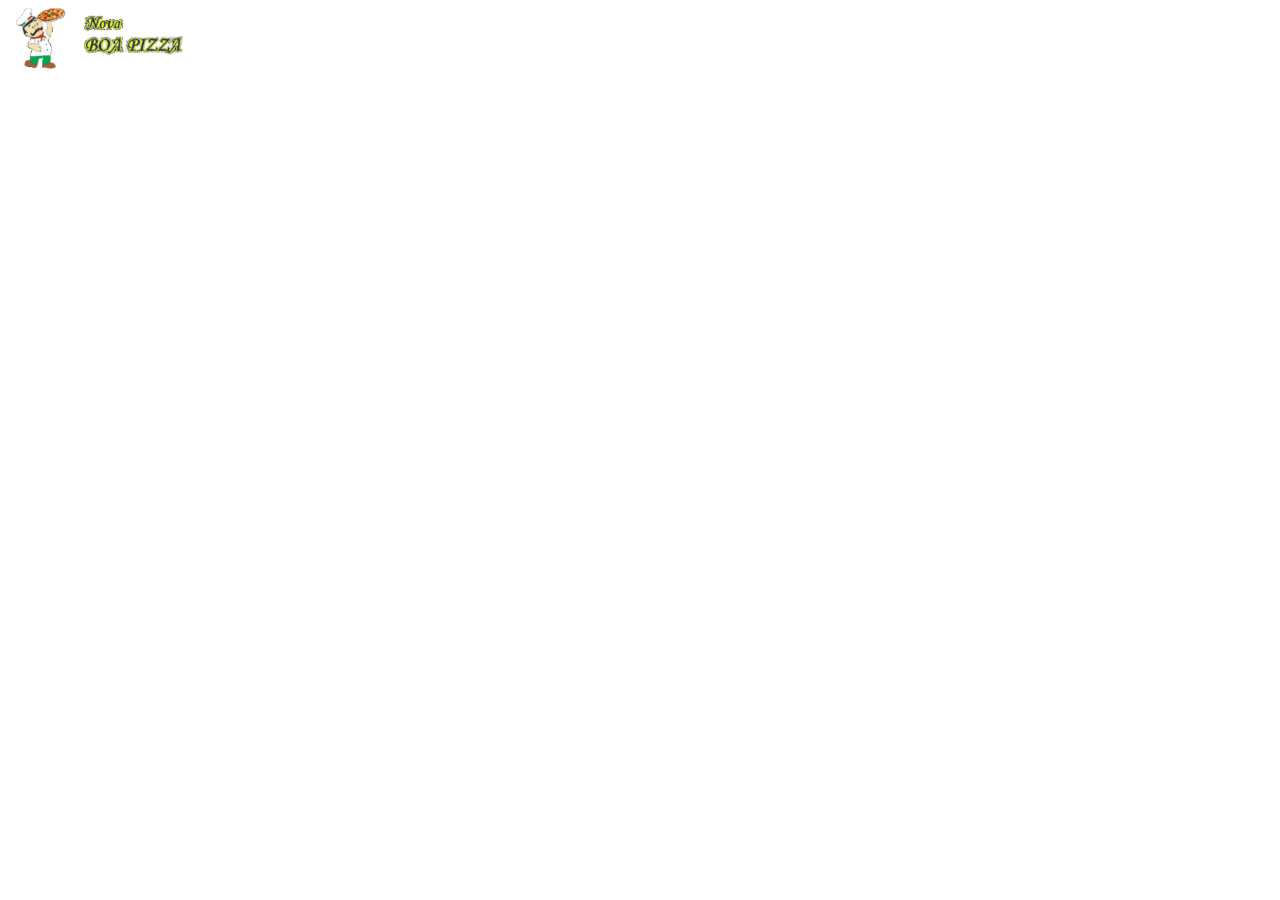
<file: page1.html>
<!DOCTYPE html>
<html >
<head>
  <!-- Site made with Mobirise Website Builder v4.9.5, https://mobirise.com -->
  <meta charset="UTF-8">
  <meta http-equiv="X-UA-Compatible" content="IE=edge">
  <meta name="generator" content="Mobirise v4.9.5, mobirise.com">
  <meta name="viewport" content="width=device-width, initial-scale=1, minimum-scale=1">
  <link rel="shortcut icon" href="assets/images/logo-486x96.png" type="image/x-icon">
  <meta name="description" content="Web Generator Description">
  <title>Page 1</title>
  <link rel="stylesheet" href="assets/web/assets/mobirise-icons/mobirise-icons.css">
  <link rel="stylesheet" href="assets/tether/tether.min.css">
  <link rel="stylesheet" href="assets/bootstrap/css/bootstrap.min.css">
  <link rel="stylesheet" href="assets/bootstrap/css/bootstrap-grid.min.css">
  <link rel="stylesheet" href="assets/bootstrap/css/bootstrap-reboot.min.css">
  <link rel="stylesheet" href="assets/dropdown/css/style.css">
  <link rel="stylesheet" href="assets/theme/css/style.css">
  <link rel="stylesheet" href="assets/mobirise/css/mbr-additional.css" type="text/css">
  
  
  
</head>
<body>
  <section class="menu cid-qTkzRZLJNu" once="menu" id="menu1-3">

    

    <nav class="navbar navbar-expand beta-menu navbar-dropdown align-items-center navbar-fixed-top collapsed bg-color transparent">
        <button class="navbar-toggler navbar-toggler-right" type="button" data-toggle="collapse" data-target="#navbarSupportedContent" aria-controls="navbarSupportedContent" aria-expanded="false" aria-label="Toggle navigation">
            <div class="hamburger">
                <span></span>
                <span></span>
                <span></span>
                <span></span>
            </div>
        </button>
        <div class="menu-logo">
            <div class="navbar-brand">
                <span class="navbar-logo">
                    <a href="#top">
                         <img src="assets/images/logo-486x96.png" alt="Mobirise" title="" style="height: 3.8rem;">
                    </a>
                </span>
                
            </div>
        </div>
        <div class="collapse navbar-collapse" id="navbarSupportedContent">
            <ul class="navbar-nav nav-dropdown nav-right" data-app-modern-menu="true"><li class="nav-item">
                    <a class="nav-link link text-white display-4" href="https://mobirise.com">
                        </a>
                </li><li class="nav-item"><a class="nav-link link text-white display-4" href="https://mobirise.com">
                        <br></a></li><li class="nav-item"><a class="nav-link link text-white display-4" href="#top">
                        <span class="mbri-home mbr-iconfont mbr-iconfont-btn">&nbsp;Home</span></a></li><li class="nav-item"><a class="nav-link link text-white display-4" href="index.html#header9-9"><span class="mbri-sale mbr-iconfont mbr-iconfont-btn">&nbsp;Promoção</span>
                        </a></li><li class="nav-item"><a class="nav-link link text-white display-4" href="index.html#slider1-w"><span class="mbri-smile-face mbr-iconfont mbr-iconfont-btn">&nbsp;Sabores</span>
                        </a></li>
                <li class="nav-item"><a class="nav-link link text-white display-4" href="index.html#footer5-12"><span class="mbri-sites mbr-iconfont mbr-iconfont-btn">&nbsp;Contato</span>
                        </a></li></ul>
            
        </div>
    </nav>
</section>


  <section class="engine"><a href="https://mobirise.info/h">how to create your own web page for free</a></section><script src="assets/web/assets/jquery/jquery.min.js"></script>
  <script src="assets/popper/popper.min.js"></script>
  <script src="assets/tether/tether.min.js"></script>
  <script src="assets/bootstrap/js/bootstrap.min.js"></script>
  <script src="assets/smoothscroll/smooth-scroll.js"></script>
  <script src="assets/dropdown/js/script.min.js"></script>
  <script src="assets/touchswipe/jquery.touch-swipe.min.js"></script>
  <script src="assets/theme/js/script.js"></script>
  
  
</body>
</html>
</file>
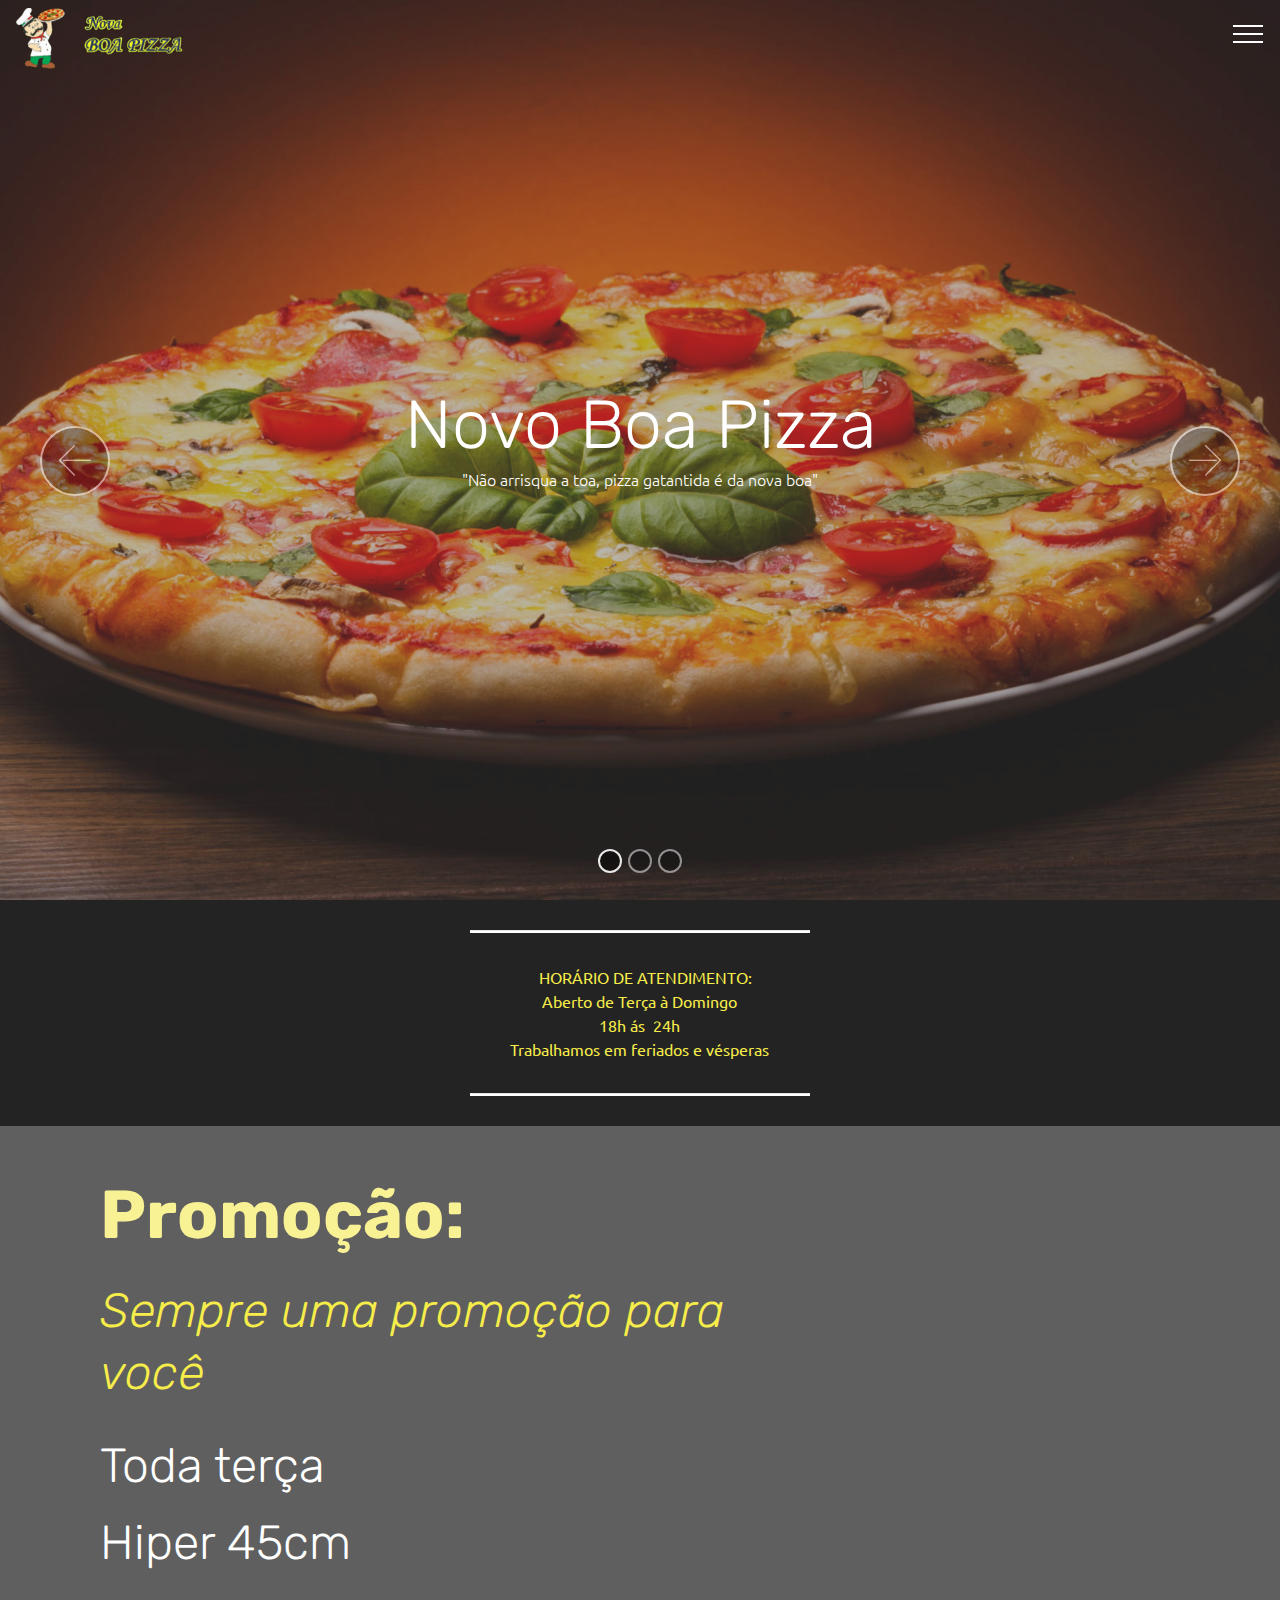
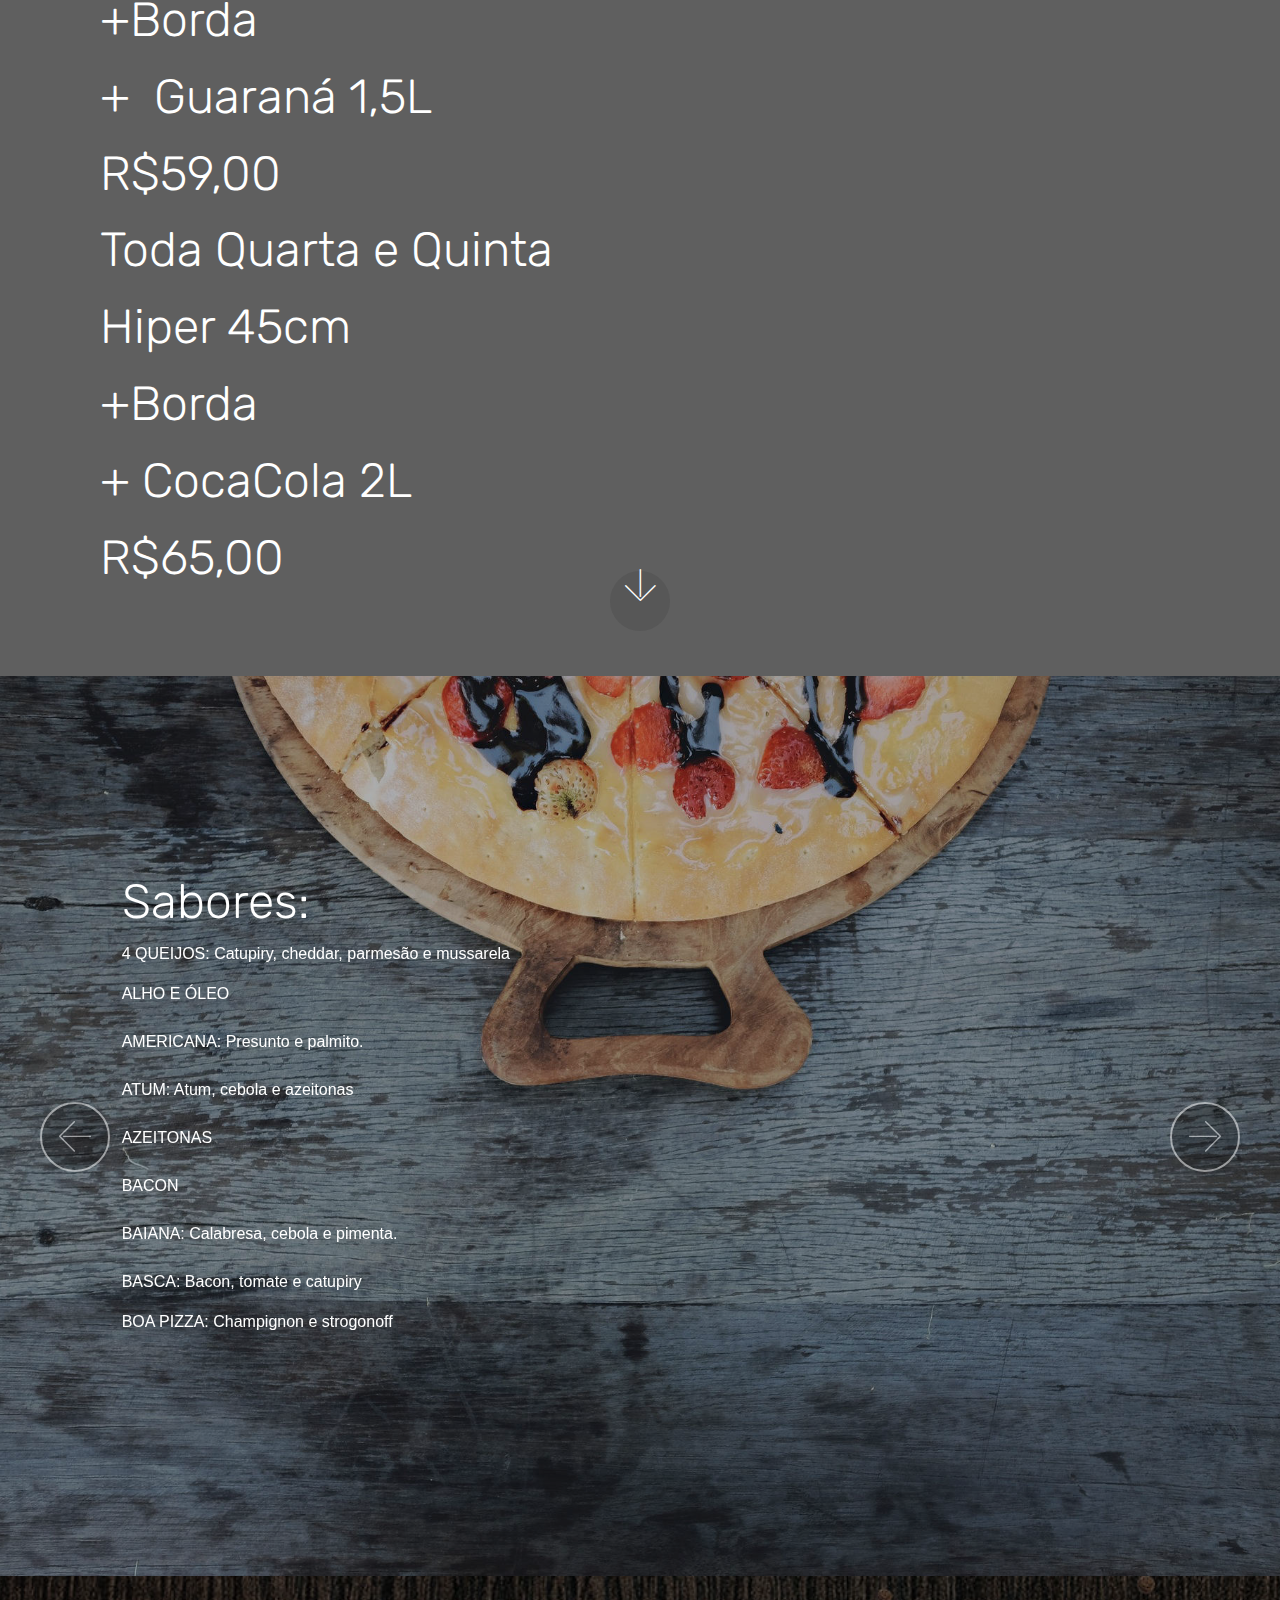
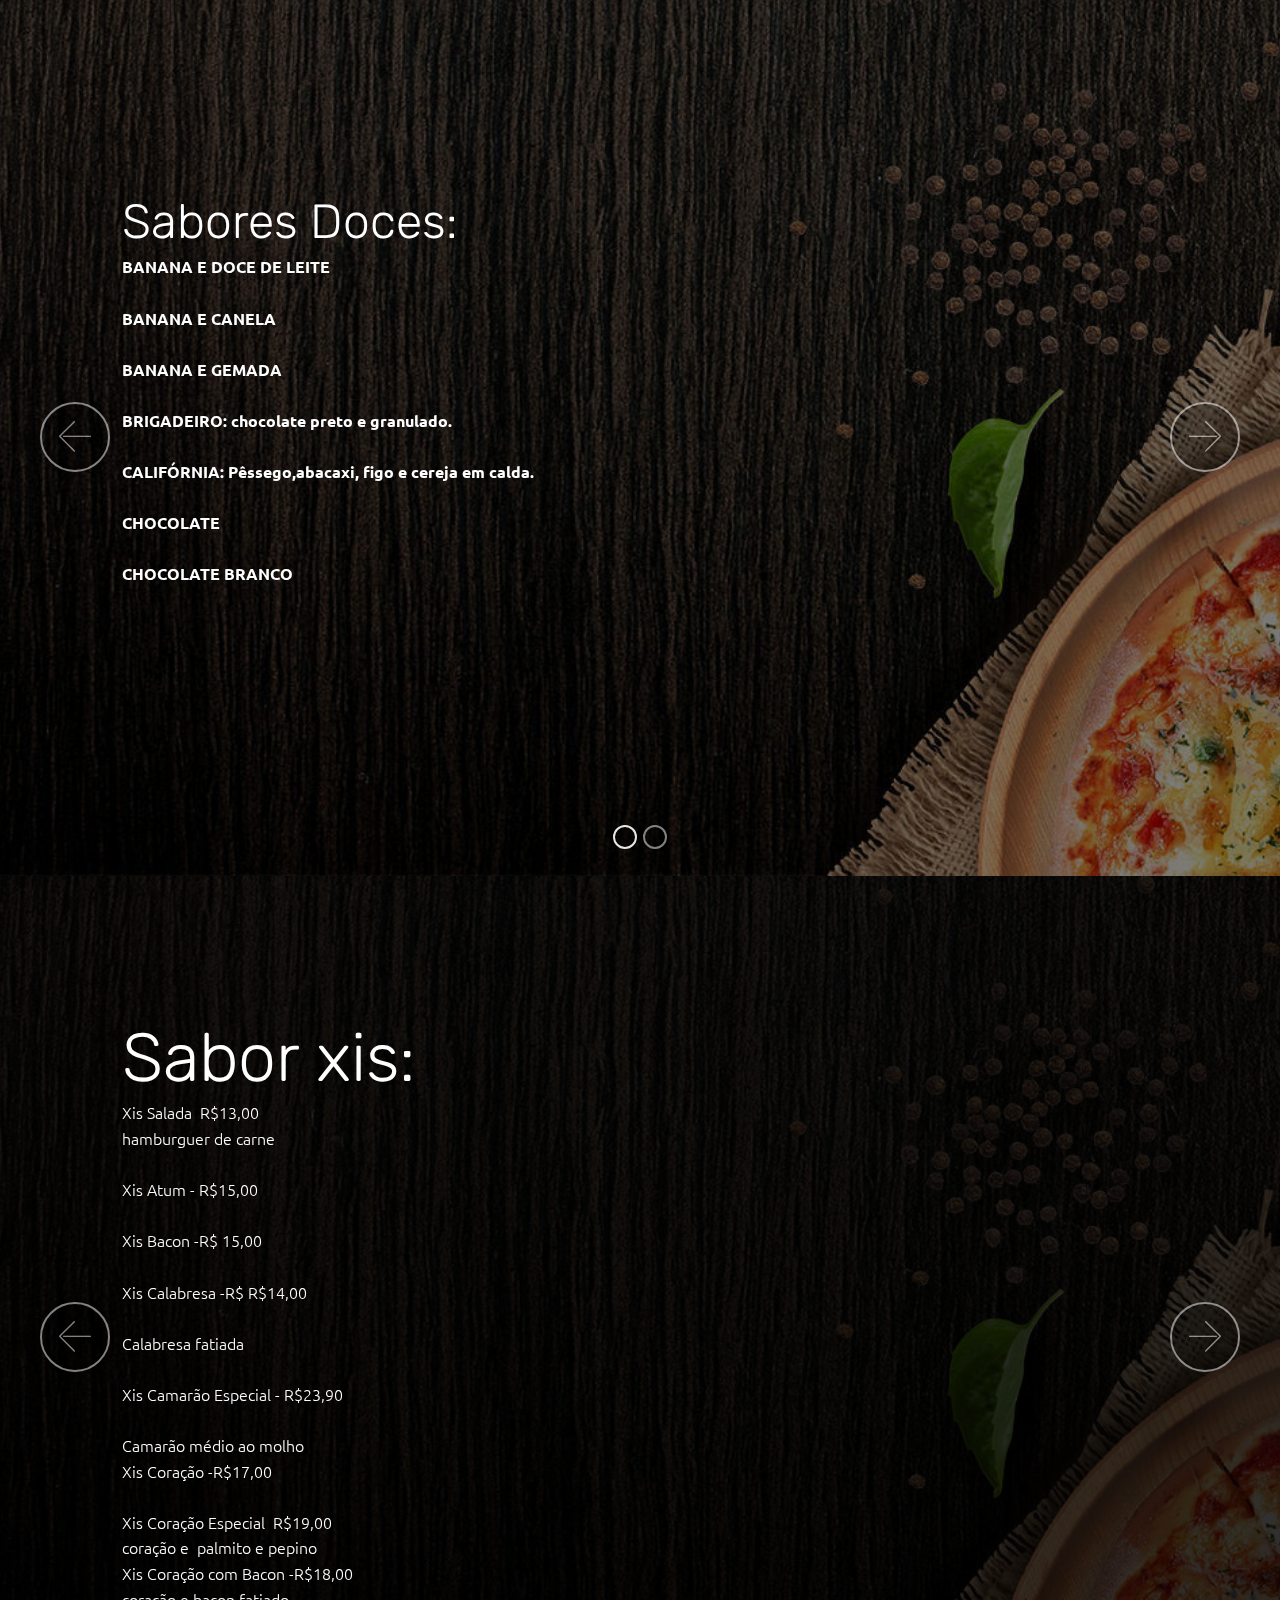
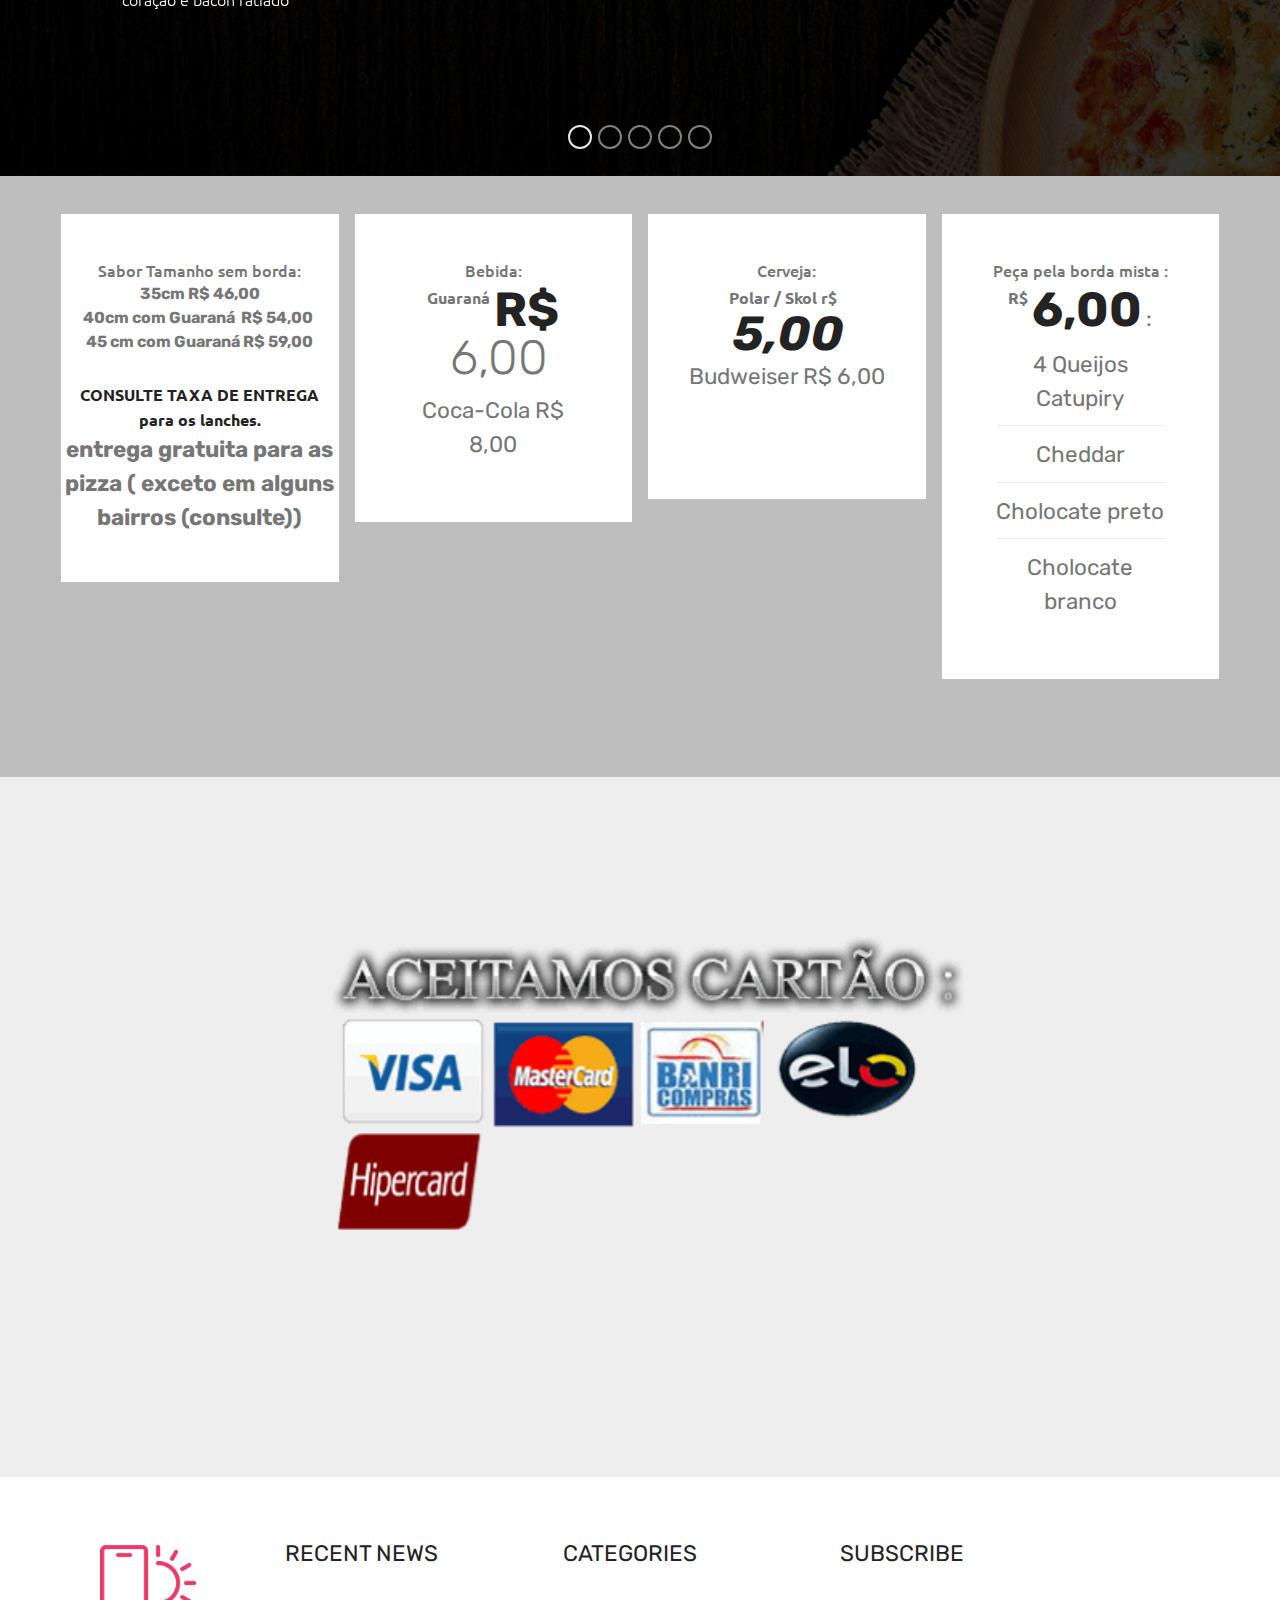
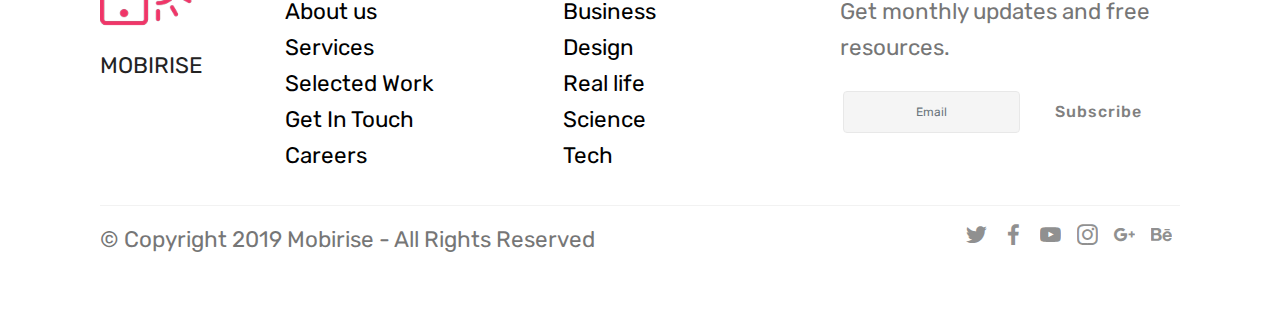
<file: page2.html>
<!DOCTYPE html>
<html >
<head>
  <!-- Site made with Mobirise Website Builder v4.9.5, https://mobirise.com -->
  <meta charset="UTF-8">
  <meta http-equiv="X-UA-Compatible" content="IE=edge">
  <meta name="generator" content="Mobirise v4.9.5, mobirise.com">
  <meta name="viewport" content="width=device-width, initial-scale=1, minimum-scale=1">
  <link rel="shortcut icon" href="assets/images/logo-486x96.png" type="image/x-icon">
  <meta name="description" content="">
  <title>Page 2</title>
  <link rel="stylesheet" href="assets/web/assets/mobirise-icons/mobirise-icons.css">
  <link rel="stylesheet" href="assets/tether/tether.min.css">
  <link rel="stylesheet" href="assets/bootstrap/css/bootstrap.min.css">
  <link rel="stylesheet" href="assets/bootstrap/css/bootstrap-grid.min.css">
  <link rel="stylesheet" href="assets/bootstrap/css/bootstrap-reboot.min.css">
  <link rel="stylesheet" href="assets/dropdown/css/style.css">
  <link rel="stylesheet" href="assets/socicon/css/styles.css">
  <link rel="stylesheet" href="assets/theme/css/style.css">
  <link rel="stylesheet" href="assets/mobirise/css/mbr-additional.css" type="text/css">
  
  
  
</head>
<body>
  <section class="menu cid-qTkzRZLJNu" once="menu" id="menu1-0">

    

    <nav class="navbar navbar-expand beta-menu navbar-dropdown align-items-center navbar-fixed-top collapsed bg-color transparent">
        <button class="navbar-toggler navbar-toggler-right" type="button" data-toggle="collapse" data-target="#navbarSupportedContent" aria-controls="navbarSupportedContent" aria-expanded="false" aria-label="Toggle navigation">
            <div class="hamburger">
                <span></span>
                <span></span>
                <span></span>
                <span></span>
            </div>
        </button>
        <div class="menu-logo">
            <div class="navbar-brand">
                <span class="navbar-logo">
                    <a href="#top">
                         <img src="assets/images/logo-486x96.png" alt="Mobirise" title="" style="height: 3.8rem;">
                    </a>
                </span>
                
            </div>
        </div>
        <div class="collapse navbar-collapse" id="navbarSupportedContent">
            <ul class="navbar-nav nav-dropdown nav-right" data-app-modern-menu="true"><li class="nav-item">
                    <a class="nav-link link text-white display-4" href="https://mobirise.com">
                        </a>
                </li><li class="nav-item"><a class="nav-link link text-white display-4" href="https://mobirise.com">
                        <br></a></li><li class="nav-item"><a class="nav-link link text-white display-4" href="#top">
                        <span class="mbri-home mbr-iconfont mbr-iconfont-btn">&nbsp;Home</span></a></li><li class="nav-item"><a class="nav-link link text-white display-4" href="index.html#header9-9"><span class="mbri-sale mbr-iconfont mbr-iconfont-btn">&nbsp;Promoção</span>
                        </a></li><li class="nav-item"><a class="nav-link link text-white display-4" href="index.html#slider1-w"><span class="mbri-smile-face mbr-iconfont mbr-iconfont-btn">&nbsp;Sabores</span>
                        </a></li>
                <li class="nav-item"><a class="nav-link link text-white display-4" href="index.html#footer5-12"><span class="mbri-sites mbr-iconfont mbr-iconfont-btn">&nbsp;Contato</span>
                        </a></li></ul>
            
        </div>
    </nav>
</section>

<section class="engine"><a href="https://mobirise.info/i">site creation software</a></section><section class="carousel slide cid-qVsCMwVqMJ" data-interval="false" id="slider1-7">

    

    <div class="full-screen"><div class="mbr-slider slide carousel" data-pause="true" data-keyboard="false" data-ride="carousel" data-interval="4000"><ol class="carousel-indicators"><li data-app-prevent-settings="" data-target="#slider1-7" class=" active" data-slide-to="0"></li><li data-app-prevent-settings="" data-target="#slider1-7" data-slide-to="1"></li><li data-app-prevent-settings="" data-target="#slider1-7" data-slide-to="2"></li></ol><div class="carousel-inner" role="listbox"><div class="carousel-item slider-fullscreen-image active" data-bg-video-slide="false" style="background-image: url(assets/images/back-2000x1250.jpg);"><div class="container container-slide"><div class="image_wrapper"><div class="mbr-overlay" style="opacity: 0.4; background-color: rgb(81, 81, 81);"></div><img src="assets/images/back-2000x1250.jpg"><div class="carousel-caption justify-content-center"><div class="col-10 align-center"><h2 class="mbr-fonts-style display-1">Novo Boa Pizza</h2><p class="lead mbr-text mbr-fonts-style display-5">"Não arrisqua a toa, pizza gatantida é da nova boa"</p></div></div></div></div></div><div class="carousel-item slider-fullscreen-image" data-bg-video-slide="https://www.youtube.com/watch?v=fwkKc6M60-0"><div class="mbr-overlay"></div><div class="container container-slide"><div class="image_wrapper"><img src="assets/images/1bb3a9dd6d84a2b608c3ff7207c38890-1920x606.jpg" style="opacity: 0;"><div class="carousel-caption justify-content-center"><div class="col-10 align-left"><h2 class="mbr-fonts-style display-1">Novidades&nbsp;</h2><p class="lead mbr-text mbr-fonts-style display-5"><a href="index.html#slider1-y">&nbsp;Temos XIS&nbsp;</a></p></div></div></div></div></div><div class="carousel-item slider-fullscreen-image" data-bg-video-slide="false" style="background-image: url(assets/images/cd-1300x918.jpg);"><div class="container container-slide"><div class="image_wrapper"><div class="mbr-overlay" style="opacity: 0.3;"></div><img src="assets/images/cd-1300x918.jpg"><div class="carousel-caption justify-content-center"><div class="col-10 align-center"><h2 class="mbr-fonts-style display-1"><a href="index.html#pricing-tables1-z"></a><a href="index.html#pricing-tables1-z">&nbsp;Confira nosso preços&nbsp;</a><br><br></h2></div></div></div></div></div></div><a data-app-prevent-settings="" class="carousel-control carousel-control-prev" role="button" data-slide="prev" href="#slider1-7"><span aria-hidden="true" class="mbri-left mbr-iconfont"></span><span class="sr-only">Previous</span></a><a data-app-prevent-settings="" class="carousel-control carousel-control-next" role="button" data-slide="next" href="#slider1-7"><span aria-hidden="true" class="mbri-right mbr-iconfont"></span><span class="sr-only">Next</span></a></div></div>

</section>

<section class="mbr-section article content10 cid-qVtEwZY6iK" id="content10-b">
    
     

    <div class="container">
        <div class="inner-container" style="width: 99%;">
            <hr class="line" style="width: 31%;">
            <div class="section-text align-center mbr-white mbr-fonts-style display-5">&nbsp; &nbsp;HORÁRIO DE ATENDIMENTO:<br>Aberto de Terça à Domingo
<div>18h ás &nbsp;24h</div><div>Trabalhamos em feriados e vésperas</div></div>
            <hr class="line" style="width: 31%;">
        </div>
    </div>
</section>

<section class="header9 cid-qVsHUcjKup mbr-fullscreen" data-bg-video="https://www.youtube.com/watch?v=hB3OnvydssA" id="header9-9">

    

    <div class="mbr-overlay" style="opacity: 0.6; background-color: rgb(0, 0, 0);">
    </div>

    <div class="container">
        <div class="media-container-column mbr-white col-md-8">
            <h1 class="mbr-section-title align-left mbr-bold pb-3 mbr-fonts-style display-1">
                Promoção:</h1>
            <h3 class="mbr-section-subtitle align-left mbr-light pb-3 mbr-fonts-style display-2">
                Sempre uma promoção para você<br></h3>
            <p class="mbr-text align-left pb-3 mbr-fonts-style display-2">Toda terça &nbsp;<br>Hiper 45cm <br>+Borda<br>+ &nbsp;Guaraná 1,5L<br>R$59,00<br>Toda Quarta e Quinta&nbsp;<br>Hiper 45cm<br>+Borda
<br>+ CocaCola 2L&nbsp;<br>R$65,00<br></p>
            
        </div>
    </div>

    <div class="mbr-arrow hidden-sm-down" aria-hidden="true">
        <a href="#next">
            <i class="mbri-down mbr-iconfont"></i>
        </a>
    </div>
</section>

<section class="carousel slide cid-qWGj9Mf4lu" data-interval="false" id="slider1-w">

    

    <div class="full-screen"><div class="mbr-slider slide carousel" data-pause="true" data-keyboard="false" data-ride="false" data-interval="false"><div class="carousel-inner" role="listbox"><div class="carousel-item slider-fullscreen-image" data-bg-video-slide="false" style="background-image: url(assets/images/acc79ee1b877b2854701801de875953d-2-1920x666.jpg);"><div class="container container-slide"><div class="image_wrapper"><div class="mbr-overlay" style="opacity: 0.3;"></div><img src="assets/images/acc79ee1b877b2854701801de875953d-2-1920x666.jpg"><div class="carousel-caption justify-content-center"><div class="col-10 align-center"><h2 class="mbr-fonts-style display-2">Sabores:</h2><p class="lead mbr-text mbr-fonts-style display-5"></p><p><span style="font-size: 1rem;">4 QUEIJOS: Catupiry, cheddar, parmesão e mussarela&nbsp;</span></p><p>ALHO E ÓLEO
<br>
<br>AMERICANA: Presunto e palmito.
<br>
<br>ATUM: Atum, cebola e azeitonas
<br>
<br>AZEITONAS
<br>
<br>BACON
<br>
<br>BAIANA: Calabresa, cebola e pimenta.
<br>
<br>BASCA: Bacon, tomate e catupiry</p><p>BOA PIZZA: Champignon e strogonoff
<br><br></p><p></p></div></div></div></div></div><div class="carousel-item slider-fullscreen-image" data-bg-video-slide="false" style="background-image: url(assets/images/acc79ee1b877b2854701801de875953d-2-1920x666.jpg);"><div class="container container-slide"><div class="image_wrapper"><div class="mbr-overlay"></div><img src="assets/images/acc79ee1b877b2854701801de875953d-2-1920x666.jpg"><div class="carousel-caption justify-content-center"><div class="col-10 align-left"><p class="lead mbr-text mbr-fonts-style display-5">BRASILEIRA: Catupiry, presunto e azeitonas
<br>
<br>BRÓCOLIS E CATUPIRY
<br>
<br>CALABRESA
<br>
<br>CALABRESA E CEBOLA
<br>
<br>CALABRESA ESPECIAL: Calabresa, cebola, tomate e azeitonas.
<br>
<br>CEBOLA: Cebola na manteiga
<br>
<br>CHESTER
<br>
<br>CORN E BACON: Milho, bacon e catupiry.
<br>
<br>CORAÇÃO</p></div></div></div></div></div><div class="carousel-item slider-fullscreen-image" data-bg-video-slide="false" style="background-image: url(assets/images/acc79ee1b877b2854701801de875953d-2-1920x666.jpg);"><div class="container container-slide"><div class="image_wrapper"><div class="mbr-overlay"></div><img src="assets/images/acc79ee1b877b2854701801de875953d-2-1920x666.jpg"><div class="carousel-caption justify-content-center"><div class="col-10 align-right"><p class="lead mbr-text mbr-fonts-style display-5">CORAÇÃO<br><br>DA BOA: Frango, bacon, milho e catupiry.
<br>
<br>DO CHEF: Calabresa e molho de quatro queijos.
<br>
<br>DO REI: Calabresa, bacon, tomate e azeitonas.
<br>
<br>EGÍPICIA: Chester, cheddar e uva passa.
<br>
<br>EXTREMO SUL: Bacon e molho de quatro queijos.
<br>
<br>FORTE: Calabresa, bacon, alho, ovos, cebola, tomate e azeitonas.
<br>
<br><br></p></div></div></div></div></div><div class="carousel-item slider-fullscreen-image" data-bg-video-slide="false" style="background-image: url(assets/images/acc79ee1b877b2854701801de875953d-2-1920x666.jpg);"><div class="container container-slide"><div class="image_wrapper"><div class="mbr-overlay"></div><img src="assets/images/acc79ee1b877b2854701801de875953d-2-1920x666.jpg"><div class="carousel-caption justify-content-center"><div class="col-10 align-right"><p class="lead mbr-text mbr-fonts-style display-5"><br>FRANCESA: Palmito, cebola, ovos e azeitonas 
<br>
<br>FRANGO DEFUMADO: Frango defumado, milho, catupiry, alho e óleo.<br><br>FRANGO ESPECIAL: Frongo, molho e catupiry.
<br>
<br>FRICASSÊ Frango, creme de leite e milho
<br>
<br>GAÚCHA: Bacon, cebola e pimentão.
<br>
<br>GÊNOVA: Presunto e champingnon.
<br>
<br>ITALIANA: Salame, cebola e azeitonas.
<br>
<br><br></p></div></div></div></div></div><div class="carousel-item slider-fullscreen-image" data-bg-video-slide="false" style="background-image: url(assets/images/acc79ee1b877b2854701801de875953d-2-1920x666.jpg);"><div class="container container-slide"><div class="image_wrapper"><div class="mbr-overlay"></div><img src="assets/images/acc79ee1b877b2854701801de875953d-2-1920x666.jpg"><div class="carousel-caption justify-content-center"><div class="col-10 align-right"><p class="lead mbr-text mbr-fonts-style display-5">JARDINEIRA: Milho, tomate, palmito, ovos, pimentão, cebola. 
<br>
<br>LIGHT: Chester, palmito, champignon e tomate. 
<br>
<br>LOMBO CANADENSE<br><br>NAPOLITANA: Tomate e mussarela
<br>
<br>PALMITO
<br>
<br>PALMITO E BACON
<br>
<br>PAULISTA: Calabresa, milho e cebola.<br><br>
PRESUNTO<br>
<br><br><br></p></div></div></div></div></div><div class="carousel-item slider-fullscreen-image" data-bg-video-slide="false" style="background-image: url(assets/images/acc79ee1b877b2854701801de875953d-2-1920x666.jpg);"><div class="container container-slide"><div class="image_wrapper"><div class="mbr-overlay"></div><img src="assets/images/acc79ee1b877b2854701801de875953d-2-1920x666.jpg"><div class="carousel-caption justify-content-center"><div class="col-10 align-right"><p class="lead mbr-text mbr-fonts-style display-5">SALAME ITALIANO
<br>
<br>SICILIANA: Calabresa, champignon e azeitonas.
<br>
<br>STROGONOFF
<br>
<br>STROGONOFF ESPECIAL: Strogonoff, cebola e pimenta
<br>
<br>STROGONOFF E A E OLEO
<br>
<br>SUPREMA: Palmito, bacon, cebola e tomate
<br>
<br>TOMATE SECO E RÚCULA
<br>
<br>TOMATE SECO BRÓCOLIS E CATUPIRY CALABRESA E CEBOLA
<br><br></p></div></div></div></div></div><div class="carousel-item slider-fullscreen-image" data-bg-video-slide="false" style="background-image: url(assets/images/acc79ee1b877b2854701801de875953d-2-1920x666.jpg);"><div class="container container-slide"><div class="image_wrapper"><div class="mbr-overlay"></div><img src="assets/images/acc79ee1b877b2854701801de875953d-2-1920x666.jpg"><div class="carousel-caption justify-content-center"><div class="col-10 align-right"><p class="lead mbr-text mbr-fonts-style display-5">TOSCANA: Calabresa, palmito, ovos e tomates
<br>
<br>VEGETARIANA: Tomate, champignon, pimentão, cebola e azeitonas.
<br>
<br>VENETO: Brócolis, bacon, catupiry, alho e óleo.
<br>
<br>ZONA SUL: Calabresa, coração, bacon, cebola, tomate, parmesão e azeitonas
<br>
<br><br><br></p></div></div></div></div></div><div class="carousel-item slider-fullscreen-image active" data-bg-video-slide="false" style="background-image: url(assets/images/mbr-1920x1280.jpg);"><div class="container container-slide"><div class="image_wrapper"><div class="mbr-overlay" style="opacity: 0.3;"></div><img src="assets/images/mbr-1920x1280.jpg"><div class="carousel-caption justify-content-center"><div class="col-10 align-center"><h2 class="mbr-fonts-style display-2">Sabores:</h2><p class="lead mbr-text mbr-fonts-style display-5"></p><p><span style="font-size: 1rem;">4 QUEIJOS: Catupiry, cheddar, parmesão e mussarela&nbsp;</span></p><p>ALHO E ÓLEO
<br>
<br>AMERICANA: Presunto e palmito.
<br>
<br>ATUM: Atum, cebola e azeitonas
<br>
<br>AZEITONAS
<br>
<br>BACON
<br>
<br>BAIANA: Calabresa, cebola e pimenta.
<br>
<br>BASCA: Bacon, tomate e catupiry</p><p>BOA PIZZA: Champignon e strogonoff
<br><br></p><p></p></div></div></div></div></div><div class="carousel-item slider-fullscreen-image" data-bg-video-slide="false" style="background-image: url(assets/images/mbr-1920x1280.jpg);"><div class="container container-slide"><div class="image_wrapper"><div class="mbr-overlay" style="opacity: 0.3;"></div><img src="assets/images/mbr-1920x1280.jpg"><div class="carousel-caption justify-content-center"><div class="col-10 align-center"><h2 class="mbr-fonts-style display-2">Sabores:</h2><p class="lead mbr-text mbr-fonts-style display-5"></p><p><span style="font-size: 1rem;">4 QUEIJOS: Catupiry, cheddar, parmesão e mussarela&nbsp;</span></p><p>ALHO E ÓLEO
<br>
<br>AMERICANA: Presunto e palmito.
<br>
<br>ATUM: Atum, cebola e azeitonas
<br>
<br>AZEITONAS
<br>
<br>BACON
<br>
<br>BAIANA: Calabresa, cebola e pimenta.
<br>
<br>BASCA: Bacon, tomate e catupiry</p><p>BOA PIZZA: Champignon e strogonoff
<br><br></p><p></p></div></div></div></div></div></div><a data-app-prevent-settings="" class="carousel-control carousel-control-prev" role="button" data-slide="prev" href="#slider1-w"><span aria-hidden="true" class="mbri-left mbr-iconfont"></span><span class="sr-only">Previous</span></a><a data-app-prevent-settings="" class="carousel-control carousel-control-next" role="button" data-slide="next" href="#slider1-w"><span aria-hidden="true" class="mbri-right mbr-iconfont"></span><span class="sr-only">Next</span></a></div></div>

</section>

<section class="carousel slide cid-qWHhsfQZM2" data-interval="false" id="slider1-x">

    

    <div class="full-screen"><div class="mbr-slider slide carousel" data-pause="true" data-keyboard="false" data-ride="false" data-interval="false"><ol class="carousel-indicators"><li data-app-prevent-settings="" data-target="#slider1-x" class=" active" data-slide-to="0"></li><li data-app-prevent-settings="" data-target="#slider1-x" data-slide-to="1"></li></ol><div class="carousel-inner" role="listbox"><div class="carousel-item slider-fullscreen-image active" data-bg-video-slide="false" style="background-image: url(assets/images/acc79ee1b877b2854701801de875953d-2-1920x666.jpg);"><div class="container container-slide"><div class="image_wrapper"><div class="mbr-overlay"></div><img src="assets/images/acc79ee1b877b2854701801de875953d-2-1920x666.jpg"><div class="carousel-caption justify-content-center"><div class="col-10 align-center"><h2 class="mbr-fonts-style display-2">Sabores Doces:</h2><p class="lead mbr-text mbr-fonts-style display-5"><strong>BANANA E DOCE DE LEITE
<br>
<br>BANANA E CANELA
<br>
<br>BANANA E GEMADA
<br>
<br>BRIGADEIRO: chocolate preto e granulado.
<br>
<br>CALIFÓRNIA: Pêssego,abacaxi, figo e cereja em calda.
<br>
<br>CHOCOLATE
<br>
<br>CHOCOLATE BRANCO
<br>
<br><br></strong></p></div></div></div></div></div><div class="carousel-item slider-fullscreen-image" data-bg-video-slide="false" style="background-image: url(assets/images/acc79ee1b877b2854701801de875953d-2-1920x666.jpg);"><div class="container container-slide"><div class="image_wrapper"><div class="mbr-overlay"></div><img src="assets/images/acc79ee1b877b2854701801de875953d-2-1920x666.jpg"><div class="carousel-caption justify-content-center"><div class="col-10 align-left"><p class="lead mbr-text mbr-fonts-style display-5">FROZEN: Chocolate branco e morango
<br>
<br>CHOCOLATE BRANCO E CROCK
<br>
<br>CHOCOLATE BRANCO E MORANGO
<br>
<br>CHOCOLATE PRETO E M&amp;M's
<br>
<br>COCO SECO
<br>
<br>COCO SECO COM DOCE DE LEITE
<br>
<br>PRESTÍGIO: Chocolate, coco e leite condensado
<br>
<br>ROMEU E JULIETA: Mussarela e goiabada</p></div></div></div></div></div></div><a data-app-prevent-settings="" class="carousel-control carousel-control-prev" role="button" data-slide="prev" href="#slider1-x"><span aria-hidden="true" class="mbri-left mbr-iconfont"></span><span class="sr-only">Previous</span></a><a data-app-prevent-settings="" class="carousel-control carousel-control-next" role="button" data-slide="next" href="#slider1-x"><span aria-hidden="true" class="mbri-right mbr-iconfont"></span><span class="sr-only">Next</span></a></div></div>

</section>

<section class="carousel slide cid-qWHjgJsf39" data-interval="false" id="slider1-y">

    

    <div class="full-screen"><div class="mbr-slider slide carousel" data-pause="true" data-keyboard="false" data-ride="false" data-interval="false"><ol class="carousel-indicators"><li data-app-prevent-settings="" data-target="#slider1-y" class=" active" data-slide-to="0"></li><li data-app-prevent-settings="" data-target="#slider1-y" data-slide-to="1"></li><li data-app-prevent-settings="" data-target="#slider1-y" data-slide-to="2"></li><li data-app-prevent-settings="" data-target="#slider1-y" data-slide-to="3"></li><li data-app-prevent-settings="" data-target="#slider1-y" data-slide-to="4"></li></ol><div class="carousel-inner" role="listbox"><div class="carousel-item slider-fullscreen-image active" data-bg-video-slide="false" style="background-image: url(assets/images/acc79ee1b877b2854701801de875953d-2-1920x666.jpg);"><div class="container container-slide"><div class="image_wrapper"><div class="mbr-overlay" style="opacity: 0.8;"></div><img src="assets/images/acc79ee1b877b2854701801de875953d-2-1920x666.jpg"><div class="carousel-caption justify-content-center"><div class="col-10 align-center"><h2 class="mbr-fonts-style display-1">Sabor xis:</h2><p class="lead mbr-text mbr-fonts-style display-5">Xis Salada&nbsp; R$13,00<br>hamburguer de carne<br><br>Xis Atum - R$15,00&nbsp;<br><br>Xis Bacon -R$ 15,00<br><br>Xis Calabresa -R$ R$14,00 <br><br>Calabresa fatiada
<br><br>Xis Camarão Especial - R$23,90
<br><br>Camarão médio ao molho
<br>Xis Coração -R$17,00
<br><br>Xis Coração Especial&nbsp; R$19,00 <br>coração e &nbsp;palmito e pepino<br>Xis Coração com Bacon -R$18,00&nbsp;<br>coração e bacon fatiado</p></div></div></div></div></div><div class="carousel-item slider-fullscreen-image" data-bg-video-slide="false" style="background-image: url(assets/images/acc79ee1b877b2854701801de875953d-2-1920x666.jpg);"><div class="container container-slide"><div class="image_wrapper"><div class="mbr-overlay"></div><img src="assets/images/acc79ee1b877b2854701801de875953d-2-1920x666.jpg"><div class="carousel-caption justify-content-center"><div class="col-10 align-left"><p class="lead mbr-text mbr-fonts-style display-5">Xis Franco R$ 14,00<br>franco desfiado&nbsp;<br>Xis Galinhada&nbsp;15,00<br>frango desfiado ao fricasse, batata palha<br>Xis Lombo Canadense r$ 13,00<br>Xis Filé R$24,00<br>Xis Entreveiro R$24,00<br>Picanha , coração, calabresa, frango<br>Xis Picanha R$24,00<br>Picanha em medalhão<br>Xis Strogonoff R$ 24,00<br>Strogonoff de Filé Mignon<br>(batata palha ou champignon)<br>Xis Camarão Especial R$ 24,00<br>camarão médio ao molho<br>Xis da Boa R$ 24,00<br>calabresa fatiada, coração, bacon, cebola<br><br><br></p></div></div></div></div></div><div class="carousel-item slider-fullscreen-image" data-bg-video-slide="false" style="background-image: url(assets/images/acc79ee1b877b2854701801de875953d-2-1920x666.jpg);"><div class="container container-slide"><div class="image_wrapper"><div class="mbr-overlay"></div><img src="assets/images/acc79ee1b877b2854701801de875953d-2-1920x666.jpg"><div class="carousel-caption justify-content-center"><div class="col-10 align-right"><p class="lead mbr-text mbr-fonts-style display-5">Xis Império do Sabor -R$ 24,90
<br>Calabresa fatiada, coração, bacon e cebola
<br><br>Xis Lombo Canadense -R$12,90
<br><br>Xis Picanha -R$ 23,90
<br>Medalhões de picanha
<br>
<br>Xis Salada - R$13,90
<br>Hamburguer de carne
<br>
<br>Xis Salada Acebolado - R$ 13,90
<br>Hamburguer de carne e cebola refogada
<br>
<br>Xis Strogonoff -R$23,90
<br>Strogonoff de filé mignon(batata palha ou champignon)
<br><br></p></div></div></div></div></div><div class="carousel-item slider-fullscreen-image" data-bg-video-slide="false" style="background-image: url(assets/images/acc79ee1b877b2854701801de875953d-2-1920x666.jpg);"><div class="container container-slide"><div class="image_wrapper"><div class="mbr-overlay" style="opacity: 0.8;"></div><img src="assets/images/acc79ee1b877b2854701801de875953d-2-1920x666.jpg"><div class="carousel-caption justify-content-center"><div class="col-10 align-center"><h2 class="mbr-fonts-style display-2">ADICIONAIS : &nbsp; &nbsp; &nbsp; &nbsp; &nbsp; &nbsp; &nbsp; &nbsp; &nbsp; &nbsp;</h2><p class="lead mbr-text mbr-fonts-style display-5">+ Cheddar - R$2,50
<br><br>+ Mussarela R$ 2,50
<br><br>+ Ovo R$ 1,50
<br> 
<br>+ Acebolado - R$ 1,50
<br><br>+ Catupiry -R$2,50
<br><br>+ Palmito R$2,50
<br><br>+ Pepino R$ 2,50</p></div></div></div></div></div><div class="carousel-item slider-fullscreen-image" data-bg-video-slide="false" style="background-image: url(assets/images/mbr-1920x1276.jpg);"><div class="container container-slide"><div class="image_wrapper"><div class="mbr-overlay" style="opacity: 0.8;"></div><img src="assets/images/mbr-1920x1276.jpg"><div class="carousel-caption justify-content-center"><div class="col-10 align-center"><h2 class="mbr-fonts-style display-2">Porções:&nbsp;</h2><p class="lead mbr-text mbr-fonts-style display-5">&nbsp;Coração Médio R$ - 19,00<br>Coração Grande R$ - 25,00<br>Entreveiro Grande - R26,00<br>Entreveiro Médio - R$20,00<br>*( calabresa, coração frango, cebola, pedido)<br><br></p></div></div></div></div></div></div><a data-app-prevent-settings="" class="carousel-control carousel-control-prev" role="button" data-slide="prev" href="#slider1-y"><span aria-hidden="true" class="mbri-left mbr-iconfont"></span><span class="sr-only">Previous</span></a><a data-app-prevent-settings="" class="carousel-control carousel-control-next" role="button" data-slide="next" href="#slider1-y"><span aria-hidden="true" class="mbri-right mbr-iconfont"></span><span class="sr-only">Next</span></a></div></div>

</section>

<section class="cid-qWHmK9CXkC mbr-parallax-background" id="pricing-tables1-z">

    

    <div class="mbr-overlay" style="opacity: 0.2; background-color: rgb(0, 0, 0);">
    </div>
    <div class="container">
        <div class="media-container-row">

            <div class="plan col-12 mx-2 my-2 justify-content-center col-lg-3">
                <div class="plan-header text-center pt-5">
                    <h3 class="plan-title mbr-fonts-style display-5">Sabor Tamanho sem borda:</h3>
                    <div class="plan-price">
                        <span class="price-value mbr-fonts-style display-4">35cm R$ 46,00<br>40cm com Guaraná &nbsp;R$ 54,00&nbsp;<br>45 cm com Guaraná R$ 59,00<br></span>
                        <span class="price-figure mbr-fonts-style display-5"><br>CONSULTE TAXA DE ENTREGA para os lanches.<br></span>
                        <small class="price-term mbr-fonts-style display-5"></small>
                    </div>
                </div>
                <div class="plan-body pb-5">
                    <div class="plan-list align-center">
                        <ul class="list-group list-group-flush mbr-fonts-style display-7"><strong>entrega gratuita para as pizza ( exceto em alguns bairros (consulte))</strong></ul>
                    </div>
                    
                </div>
            </div>

            <div class="plan col-12 mx-2 my-2 justify-content-center col-lg-3">
                <div class="plan-header text-center pt-5">
                    <h3 class="plan-title mbr-fonts-style display-5">
                        Bebida:</h3>
                    <div class="plan-price">
                        <span class="price-value mbr-fonts-style display-5">Guaraná</span>
                        <span class="price-figure mbr-fonts-style display-2">R$</span>
                        <small class="price-term mbr-fonts-style display-2">&nbsp;6,00</small>
                    </div>
                </div>
                <div class="plan-body pb-5">
                    <div class="plan-list align-center">
                        <ul class="list-group list-group-flush mbr-fonts-style display-7">
                            <li class="list-group-item">Coca-Cola R$ 8,00</li>
                        </ul>
                    </div>
                    
                </div>
            </div>

            <div class="plan col-12 mx-2 my-2 justify-content-center col-lg-3">
                <div class="plan-header text-center pt-5">
                    <h3 class="plan-title mbr-fonts-style display-5">
                        Cerveja:</h3>
                    <div class="plan-price">
                        <span class="price-value mbr-fonts-style display-5">
                             Polar / Skol r$ &nbsp; <br>&nbsp;&nbsp;</span>
                        <span class="price-figure mbr-fonts-style display-2"><em>
                            5,00</em></span>
                        <small class="price-term mbr-fonts-style display-7">&nbsp;<br>Budweiser  R$ 6,00<br></small>
                    </div>
                </div>
                <div class="plan-body pb-5">
                    <div class="plan-list align-center">
                        <ul class="list-group list-group-flush mbr-fonts-style display-7">
                            <li class="list-group-item"><br></li>
                        </ul>
                    </div>
                    
                </div>
            </div>

            <div class="plan col-12 mx-2 my-2 justify-content-center col-lg-3">
                <div class="plan-header text-center pt-5">
                    <h3 class="plan-title mbr-fonts-style display-5">Peça pela borda mista :</h3>
                    <div class="plan-price">
                        <span class="price-value mbr-fonts-style display-5">R$
                        </span>
                        <span class="price-figure mbr-fonts-style display-2">6,00</span>
                        <small class="price-term mbr-fonts-style display-7">:</small>
                    </div>
                </div>
                <div class="plan-body pb-5">
                    <div class="plan-list align-center">
                        <ul class="list-group list-group-flush mbr-fonts-style display-7">
                            <li class="list-group-item">4 Queijos Catupiry
</li><li class="list-group-item">Cheddar
</li><li class="list-group-item">Cholocate preto
</li><li class="list-group-item">Cholocate branco</li>
                        </ul>
                    </div>
                    
                </div>
            </div>
        </div>
    </div>
</section>

<section class="header4 cid-qVtLhBxxBM mbr-parallax-background" id="header4-f">

    

    

    <div class="container">
        <div class="row justify-content-md-center">
            <div class="media-content col-md-10">
                
                
                <div class="mbr-text align-center mbr-white pb-3">
                    
                </div>
                
            </div>
            <div class="mbr-figure pt-5">
                <img src="assets/images/bandeira-1-425x283.png" alt="Mobirise" title="" style="width: 60%;">
            </div>
        </div>
    </div>
</section>

<section class="footer3 cid-rkra7ARAxM" id="footer3-10">

    

    

    <div class="container">
        <div class="media-container-row content">
            <div class="col-md-2 col-sm-4">
                <div class="mb-3 img-logo">
                    <a href="https://mobirise.co/">
                         <img src="assets/images/logo2.png" alt="Mobirise">
                    </a>
                </div>
                <p class="mbr-fonts-style foot-logo display-7">
                    MOBIRISE
                </p>
            </div>
            <div class="col-md-3 col-sm-4">
                <p class="mb-4 mbr-fonts-style foot-title display-7">
                    RECENT NEWS
                </p>
                <p class="mbr-text mbr-links-column mbr-fonts-style display-7">
                    <a href="#" class="text-black">About us</a>
                    <br><a href="#" class="text-black">Services</a>
                    <br><a href="#" class="text-black">Selected Work</a>
                    <br><a href="#" class="text-black">Get In Touch</a>
                    <br><a href="#" class="text-black">Careers</a>
                </p>
            </div>
            <div class="col-md-3 col-sm-4">
                <p class="mb-4 mbr-fonts-style foot-title display-7">
                    CATEGORIES
                </p>
                <p class="mbr-text mbr-fonts-style mbr-links-column display-7">
                    <a href="#" class="text-black">Business</a>
                    <br><a href="#" class="text-black">Design</a>
                    <br><a href="#" class="text-black">Real life</a>
                    <br><a href="#" class="text-black">Science</a>
                    <br><a href="#" class="text-black">Tech</a>
                </p>
            </div>
            <div class="col-md-4 col-sm-12">
                <p class="mb-4 mbr-fonts-style foot-title display-7">
                    SUBSCRIBE
                </p>
                <p class="mbr-text form-text mbr-fonts-style display-7">
                    Get monthly updates and free resources.
                </p>
                <div class="media-container-column" data-form-type="formoid">
                    <!---Formbuilder Form--->
                    <form action="https://mobirise.com/" method="POST" class="mbr-form form-with-styler" data-form-title="Mobirise Form"><input type="hidden" name="email" data-form-email="true" value="AgeCnTDuUBx/LaXbbc/bEr5awUU07EVJSlWi2/wuy1xUdmD6q7cNObLJj2yC+uGIniD7bVeo62KNvIkCnK3wplxWg1Oo0IYgZtWOHCbr1w0QR2FDvK1HJMIe5SPJ6fl+">
                        <div class="row form-inline justify-content-center">
                            <div hidden="hidden" data-form-alert="" class="alert alert-success col-12">Thanks for filling out the form!</div>
                            <div hidden="hidden" data-form-alert-danger="" class="alert alert-danger col-12">
                            </div>
                        </div>
                        <div class="dragArea row form-inline justify-content-center">
                            <div class="col-auto form-group " data-for="email">
                                <input type="email" name="email" placeholder="Email" data-form-field="Email" required="required" class="form-control input-sm input-inverse my-2 display-7" id="email-footer3-10">
                            </div>
                            <div class="col-auto input-group-btn  m-2">
                                <button type="submit" class="btn btn-primary m-0 display-4">Subscribe</button>
                            </div>
                        </div>
                    </form><!---Formbuilder Form--->
                </div>

            </div>
        </div>
        <div class="footer-lower">
            <div class="media-container-row">
                <div class="col-sm-12">
                    <hr>
                </div>
            </div>
            <div class="media-container-row">
                <div class="col-sm-6 copyright">
                    <p class="mbr-text mbr-fonts-style display-7">
                        © Copyright 2019 Mobirise - All Rights Reserved
                    </p>
                </div>
                <div class="col-md-6">
                    <div class="social-list align-right">
                        <div class="soc-item">
                            <a href="https://twitter.com/mobirise" target="_blank">
                                <span class="socicon-twitter socicon mbr-iconfont mbr-iconfont-social"></span>
                            </a>
                        </div>
                        <div class="soc-item">
                            <a href="https://www.facebook.com/pages/Mobirise/1616226671953247" target="_blank">
                                <span class="socicon-facebook socicon mbr-iconfont mbr-iconfont-social"></span>
                            </a>
                        </div>
                        <div class="soc-item">
                            <a href="https://www.youtube.com/c/mobirise" target="_blank">
                                <span class="socicon-youtube socicon mbr-iconfont mbr-iconfont-social"></span>
                            </a>
                        </div>
                        <div class="soc-item">
                            <a href="https://instagram.com/mobirise" target="_blank">
                                <span class="socicon-instagram socicon mbr-iconfont mbr-iconfont-social"></span>
                            </a>
                        </div>
                        <div class="soc-item">
                            <a href="https://plus.google.com/u/0/+Mobirise" target="_blank">
                                <span class="socicon-googleplus socicon mbr-iconfont mbr-iconfont-social"></span>
                            </a>
                        </div>
                        <div class="soc-item">
                            <a href="https://www.behance.net/Mobirise" target="_blank">
                                <span class="socicon-behance socicon mbr-iconfont mbr-iconfont-social"></span>
                            </a>
                        </div>
                    </div>
                </div>
            </div>
        </div>
    </div>
</section>


  <script src="assets/web/assets/jquery/jquery.min.js"></script>
  <script src="assets/tether/tether.min.js"></script>
  <script src="assets/popper/popper.min.js"></script>
  <script src="assets/bootstrap/js/bootstrap.min.js"></script>
  <script src="assets/ytplayer/jquery.mb.ytplayer.min.js"></script>
  <script src="assets/vimeoplayer/jquery.mb.vimeo_player.js"></script>
  <script src="assets/smoothscroll/smooth-scroll.js"></script>
  <script src="assets/bootstrapcarouselswipe/bootstrap-carousel-swipe.js"></script>
  <script src="assets/dropdown/js/script.min.js"></script>
  <script src="assets/touchswipe/jquery.touch-swipe.min.js"></script>
  <script src="assets/parallax/jarallax.min.js"></script>
  <script src="assets/theme/js/script.js"></script>
  <script src="assets/formoid/formoid.min.js"></script>
  <script src="assets/slidervideo/script.js"></script>
  
  
</body>
</html>
</file>
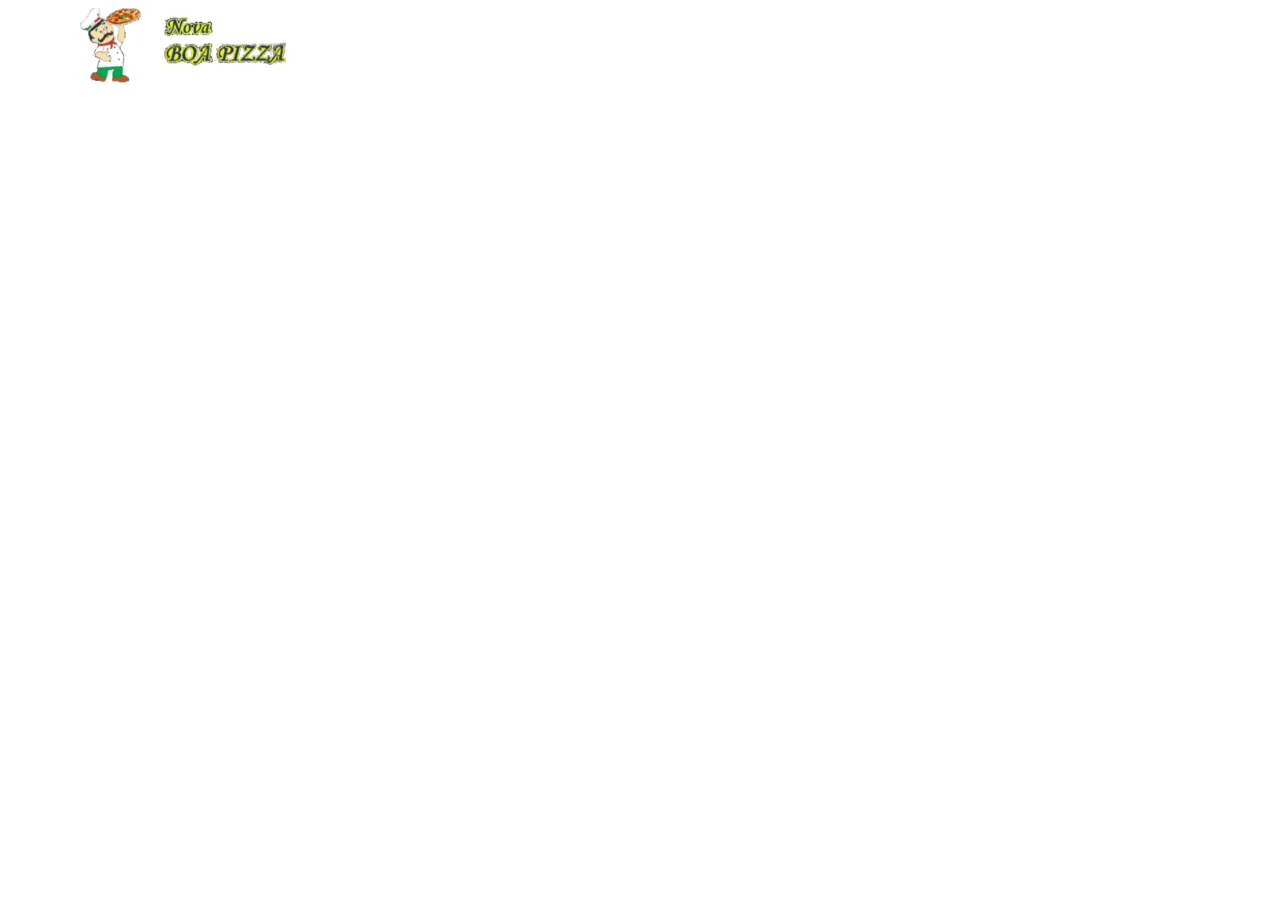
<file: page3.html>
<!DOCTYPE html>
<html >
<head>
  <!-- Site made with Mobirise Website Builder v4.7.7, https://mobirise.com -->
  <meta charset="UTF-8">
  <meta http-equiv="X-UA-Compatible" content="IE=edge">
  <meta name="generator" content="Mobirise v4.7.7, mobirise.com">
  <meta name="viewport" content="width=device-width, initial-scale=1, minimum-scale=1">
  <link rel="shortcut icon" href="assets/images/logo-486x96.png" type="image/x-icon">
  <meta name="description" content="Website Builder Description">
  <title>Page 3</title>
  <link rel="stylesheet" href="assets/web/assets/mobirise-icons/mobirise-icons.css">
  <link rel="stylesheet" href="assets/web/assets/mobirise-icons-bold/mobirise-icons-bold.css">
  <link rel="stylesheet" href="assets/tether/tether.min.css">
  <link rel="stylesheet" href="assets/bootstrap/css/bootstrap.min.css">
  <link rel="stylesheet" href="assets/bootstrap/css/bootstrap-grid.min.css">
  <link rel="stylesheet" href="assets/bootstrap/css/bootstrap-reboot.min.css">
  <link rel="stylesheet" href="assets/dropdown/css/style.css">
  <link rel="stylesheet" href="assets/theme/css/style.css">
  <link rel="stylesheet" href="assets/mobirise/css/mbr-additional.css" type="text/css">
  
  
  
</head>
<body>
  <section class="menu cid-qTkzRZLJNu" once="menu" id="menu1-5">

    

    <nav class="navbar navbar-expand beta-menu navbar-dropdown align-items-center navbar-fixed-top navbar-toggleable-sm bg-color transparent">
        <button class="navbar-toggler navbar-toggler-right" type="button" data-toggle="collapse" data-target="#navbarSupportedContent" aria-controls="navbarSupportedContent" aria-expanded="false" aria-label="Toggle navigation">
            <div class="hamburger">
                <span></span>
                <span></span>
                <span></span>
                <span></span>
            </div>
        </button>
        <div class="menu-logo">
            <div class="navbar-brand">
                <span class="navbar-logo">
                    <a href="https://mobirise.com">
                         <img src="assets/images/logo-486x96.png" alt="Mobirise" title="" style="height: 4.7rem;">
                    </a>
                </span>
                
            </div>
        </div>
        <div class="collapse navbar-collapse" id="navbarSupportedContent">
            <ul class="navbar-nav nav-dropdown nav-right" data-app-modern-menu="true"><li class="nav-item">
                    <a class="nav-link link text-white display-4" href="https://mobirise.com">
                        </a>
                </li><li class="nav-item"><a class="nav-link link text-white display-4" href="https://mobirise.com">
                        <br></a></li><li class="nav-item"><a class="nav-link link text-white display-4" href="https://mobirise.com">
                        <span class="mbri-home mbr-iconfont mbr-iconfont-btn">&nbsp;Home</span></a></li><li class="nav-item"><a class="nav-link link text-white display-4" href="https://mobirise.com"><span class="mbri-credit-card mbr-iconfont mbr-iconfont-btn">&nbsp;Pedido Online</span>
                        </a></li><li class="nav-item"><a class="nav-link link text-white display-4" href="https://mobirise.com">
                        <span class="mbri-home mbr-iconfont mbr-iconfont-btn">&nbsp;Promoções</span></a></li><li class="nav-item"><a class="nav-link link text-white display-4" href="https://mobirise.com"><span class="mbrib-smile-face mbr-iconfont mbr-iconfont-btn">&nbsp;Cardápios</span>
                        </a></li>
                <li class="nav-item">
                    <a class="nav-link link text-white display-4" href="https://mobirise.com"><span class="mbri-user mbr-iconfont mbr-iconfont-btn">&nbsp;Sobre</span>
                        </a>
                </li><li class="nav-item"><a class="nav-link link text-white display-4" href="https://mobirise.com"><span class="mbri-sites mbr-iconfont mbr-iconfont-btn">&nbsp;Contatos</span>
                        </a></li></ul>
            
        </div>
    </nav>
</section>


  <section class="engine"><a href="https://mobirise.me/y">html website templates</a></section><script src="assets/web/assets/jquery/jquery.min.js"></script>
  <script src="assets/popper/popper.min.js"></script>
  <script src="assets/tether/tether.min.js"></script>
  <script src="assets/bootstrap/js/bootstrap.min.js"></script>
  <script src="assets/smoothscroll/smooth-scroll.js"></script>
  <script src="assets/dropdown/js/script.min.js"></script>
  <script src="assets/touchswipe/jquery.touch-swipe.min.js"></script>
  <script src="assets/theme/js/script.js"></script>
  
  
</body>
</html>
</file>
<file: assets/web/assets/mobirise-icons/mobirise-icons.css>
@font-face {
  font-family: 'MobiriseIcons';
  src:  url('mobirise-icons.eot?spat4u');
  src:  url('mobirise-icons.eot?spat4u#iefix') format('embedded-opentype'),
    url('mobirise-icons.ttf?spat4u') format('truetype'),
    url('mobirise-icons.woff?spat4u') format('woff'),
    url('mobirise-icons.svg?spat4u#MobiriseIcons') format('svg');
  font-weight: normal;
  font-style: normal;
}

[class^="mbri-"], [class*=" mbri-"] {
  /* use !important to prevent issues with browser extensions that change fonts */
  font-family: MobiriseIcons !important;
  speak: none;
  font-style: normal;
  font-weight: normal;
  font-variant: normal;
  text-transform: none;
  line-height: 1;

  /* Better Font Rendering =========== */
  -webkit-font-smoothing: antialiased;
  -moz-osx-font-smoothing: grayscale;
}

.mbri-add-submenu:before {
  content: "\e900";
}
.mbri-alert:before {
  content: "\e901";
}
.mbri-align-center:before {
  content: "\e902";
}
.mbri-align-justify:before {
  content: "\e903";
}
.mbri-align-left:before {
  content: "\e904";
}
.mbri-align-right:before {
  content: "\e905";
}
.mbri-android:before {
  content: "\e906";
}
.mbri-apple:before {
  content: "\e907";
}
.mbri-arrow-down:before {
  content: "\e908";
}
.mbri-arrow-next:before {
  content: "\e909";
}
.mbri-arrow-prev:before {
  content: "\e90a";
}
.mbri-arrow-up:before {
  content: "\e90b";
}
.mbri-bold:before {
  content: "\e90c";
}
.mbri-bookmark:before {
  content: "\e90d";
}
.mbri-bootstrap:before {
  content: "\e90e";
}
.mbri-briefcase:before {
  content: "\e90f";
}
.mbri-browse:before {
  content: "\e910";
}
.mbri-bulleted-list:before {
  content: "\e911";
}
.mbri-calendar:before {
  content: "\e912";
}
.mbri-camera:before {
  content: "\e913";
}
.mbri-cart-add:before {
  content: "\e914";
}
.mbri-cart-full:before {
  content: "\e915";
}
.mbri-cash:before {
  content: "\e916";
}
.mbri-change-style:before {
  content: "\e917";
}
.mbri-chat:before {
  content: "\e918";
}
.mbri-clock:before {
  content: "\e919";
}
.mbri-close:before {
  content: "\e91a";
}
.mbri-cloud:before {
  content: "\e91b";
}
.mbri-code:before {
  content: "\e91c";
}
.mbri-contact-form:before {
  content: "\e91d";
}
.mbri-credit-card:before {
  content: "\e91e";
}
.mbri-cursor-click:before {
  content: "\e91f";
}
.mbri-cust-feedback:before {
  content: "\e920";
}
.mbri-database:before {
  content: "\e921";
}
.mbri-delivery:before {
  content: "\e922";
}
.mbri-desktop:before {
  content: "\e923";
}
.mbri-devices:before {
  content: "\e924";
}
.mbri-down:before {
  content: "\e925";
}
.mbri-download:before {
  content: "\e989";
}
.mbri-drag-n-drop:before {
  content: "\e927";
}
.mbri-drag-n-drop2:before {
  content: "\e928";
}
.mbri-edit:before {
  content: "\e929";
}
.mbri-edit2:before {
  content: "\e92a";
}
.mbri-error:before {
  content: "\e92b";
}
.mbri-extension:before {
  content: "\e92c";
}
.mbri-features:before {
  content: "\e92d";
}
.mbri-file:before {
  content: "\e92e";
}
.mbri-flag:before {
  content: "\e92f";
}
.mbri-folder:before {
  content: "\e930";
}
.mbri-gift:before {
  content: "\e931";
}
.mbri-github:before {
  content: "\e932";
}
.mbri-globe:before {
  content: "\e933";
}
.mbri-globe-2:before {
  content: "\e934";
}
.mbri-growing-chart:before {
  content: "\e935";
}
.mbri-hearth:before {
  content: "\e936";
}
.mbri-help:before {
  content: "\e937";
}
.mbri-home:before {
  content: "\e938";
}
.mbri-hot-cup:before {
  content: "\e939";
}
.mbri-idea:before {
  content: "\e93a";
}
.mbri-image-gallery:before {
  content: "\e93b";
}
.mbri-image-slider:before {
  content: "\e93c";
}
.mbri-info:before {
  content: "\e93d";
}
.mbri-italic:before {
  content: "\e93e";
}
.mbri-key:before {
  content: "\e93f";
}
.mbri-laptop:before {
  content: "\e940";
}
.mbri-layers:before {
  content: "\e941";
}
.mbri-left-right:before {
  content: "\e942";
}
.mbri-left:before {
  content: "\e943";
}
.mbri-letter:before {
  content: "\e944";
}
.mbri-like:before {
  content: "\e945";
}
.mbri-link:before {
  content: "\e946";
}
.mbri-lock:before {
  content: "\e947";
}
.mbri-login:before {
  content: "\e948";
}
.mbri-logout:before {
  content: "\e949";
}
.mbri-magic-stick:before {
  content: "\e94a";
}
.mbri-map-pin:before {
  content: "\e94b";
}
.mbri-menu:before {
  content: "\e94c";
}
.mbri-mobile:before {
  content: "\e94d";
}
.mbri-mobile2:before {
  content: "\e94e";
}
.mbri-mobirise:before {
  content: "\e94f";
}
.mbri-more-horizontal:before {
  content: "\e950";
}
.mbri-more-vertical:before {
  content: "\e951";
}
.mbri-music:before {
  content: "\e952";
}
.mbri-new-file:before {
  content: "\e953";
}
.mbri-numbered-list:before {
  content: "\e954";
}
.mbri-opened-folder:before {
  content: "\e955";
}
.mbri-pages:before {
  content: "\e956";
}
.mbri-paper-plane:before {
  content: "\e957";
}
.mbri-paperclip:before {
  content: "\e958";
}
.mbri-photo:before {
  content: "\e959";
}
.mbri-photos:before {
  content: "\e95a";
}
.mbri-pin:before {
  content: "\e95b";
}
.mbri-play:before {
  content: "\e95c";
}
.mbri-plus:before {
  content: "\e95d";
}
.mbri-preview:before {
  content: "\e95e";
}
.mbri-print:before {
  content: "\e95f";
}
.mbri-protect:before {
  content: "\e960";
}
.mbri-question:before {
  content: "\e961";
}
.mbri-quote-left:before {
  content: "\e962";
}
.mbri-quote-right:before {
  content: "\e963";
}
.mbri-refresh:before {
  content: "\e964";
}
.mbri-responsive:before {
  content: "\e965";
}
.mbri-right:before {
  content: "\e966";
}
.mbri-rocket:before {
  content: "\e967";
}
.mbri-sad-face:before {
  content: "\e968";
}
.mbri-sale:before {
  content: "\e969";
}
.mbri-save:before {
  content: "\e96a";
}
.mbri-search:before {
  content: "\e96b";
}
.mbri-setting:before {
  content: "\e96c";
}
.mbri-setting2:before {
  content: "\e96d";
}
.mbri-setting3:before {
  content: "\e96e";
}
.mbri-share:before {
  content: "\e96f";
}
.mbri-shopping-bag:before {
  content: "\e970";
}
.mbri-shopping-basket:before {
  content: "\e971";
}
.mbri-shopping-cart:before {
  content: "\e972";
}
.mbri-sites:before {
  content: "\e973";
}
.mbri-smile-face:before {
  content: "\e974";
}
.mbri-speed:before {
  content: "\e975";
}
.mbri-star:before {
  content: "\e976";
}
.mbri-success:before {
  content: "\e977";
}
.mbri-sun:before {
  content: "\e978";
}
.mbri-sun2:before {
  content: "\e979";
}
.mbri-tablet:before {
  content: "\e97a";
}
.mbri-tablet-vertical:before {
  content: "\e97b";
}
.mbri-target:before {
  content: "\e97c";
}
.mbri-timer:before {
  content: "\e97d";
}
.mbri-to-ftp:before {
  content: "\e97e";
}
.mbri-to-local-drive:before {
  content: "\e97f";
}
.mbri-touch-swipe:before {
  content: "\e980";
}
.mbri-touch:before {
  content: "\e981";
}
.mbri-trash:before {
  content: "\e982";
}
.mbri-underline:before {
  content: "\e983";
}
.mbri-unlink:before {
  content: "\e984";
}
.mbri-unlock:before {
  content: "\e985";
}
.mbri-up-down:before {
  content: "\e986";
}
.mbri-up:before {
  content: "\e987";
}
.mbri-update:before {
  content: "\e988";
}
.mbri-upload:before {
 content: "\e926"; 
}
.mbri-user:before {
  content: "\e98a";
}
.mbri-user2:before {
  content: "\e98b";
}
.mbri-users:before {
  content: "\e98c";
}
.mbri-video:before {
  content: "\e98d";
}
.mbri-video-play:before {
  content: "\e98e";
}
.mbri-watch:before {
  content: "\e98f";
}
.mbri-website-theme:before {
  content: "\e990";
}
.mbri-wifi:before {
  content: "\e991";
}
.mbri-windows:before {
  content: "\e992";
}
.mbri-zoom-out:before {
  content: "\e993";
}
.mbri-redo:before {
  content: "\e994";
}
.mbri-undo:before {
  content: "\e995";
}
</file>
<file: assets/dropdown/css/style.css>
.navbar-dropdown {
  left: 0;
  padding: 0;
  position: absolute;
  right: 0;
  top: 0;
  transition: all 0.45s ease;
  z-index: 1030;
  background: #282828; }
  .navbar-dropdown .navbar-logo {
    margin-right: 0.8rem;
    transition: margin 0.3s ease-in-out;
    vertical-align: middle; }
    .navbar-dropdown .navbar-logo img {
      height: 3.125rem;
      transition: all 0.3s ease-in-out; }
    .navbar-dropdown .navbar-logo.mbr-iconfont {
      font-size: 3.125rem;
      line-height: 3.125rem; }
  .navbar-dropdown .navbar-caption {
    font-weight: 700;
    white-space: normal;
    vertical-align: -4px;
    line-height: 3.125rem !important; }
    .navbar-dropdown .navbar-caption, .navbar-dropdown .navbar-caption:hover {
      color: inherit;
      text-decoration: none; }
  .navbar-dropdown .mbr-iconfont + .navbar-caption {
    vertical-align: -1px; }
  .navbar-dropdown.navbar-fixed-top {
    position: fixed; }
  .navbar-dropdown .navbar-brand span {
    vertical-align: -4px; }
  .navbar-dropdown.bg-color.transparent {
    background: none; }
  .navbar-dropdown.navbar-short .navbar-brand {
    padding: 0.625rem 0; }
    .navbar-dropdown.navbar-short .navbar-brand span {
      vertical-align: -1px; }
  .navbar-dropdown.navbar-short .navbar-caption {
    line-height: 2.375rem !important;
    vertical-align: -2px; }
  .navbar-dropdown.navbar-short .navbar-logo {
    margin-right: 0.5rem; }
    .navbar-dropdown.navbar-short .navbar-logo img {
      height: 2.375rem; }
    .navbar-dropdown.navbar-short .navbar-logo.mbr-iconfont {
      font-size: 2.375rem;
      line-height: 2.375rem; }
  .navbar-dropdown.navbar-short .mbr-table-cell {
    height: 3.625rem; }
  .navbar-dropdown .navbar-close {
    left: 0.6875rem;
    position: fixed;
    top: 0.75rem;
    z-index: 1000; }
  .navbar-dropdown .hamburger-icon {
    content: "";
    display: inline-block;
    vertical-align: middle;
    width: 16px;
    -webkit-box-shadow: 0 -6px 0 1px #282828,0 0 0 1px #282828,0 6px 0 1px #282828;
    -moz-box-shadow: 0 -6px 0 1px #282828,0 0 0 1px #282828,0 6px 0 1px #282828;
    box-shadow: 0 -6px 0 1px #282828,0 0 0 1px #282828,0 6px 0 1px #282828; }

.dropdown-menu .dropdown-toggle[data-toggle="dropdown-submenu"]::after {
  border-bottom: 0.35em solid transparent;
  border-left: 0.35em solid;
  border-right: 0;
  border-top: 0.35em solid transparent;
  margin-left: 0.3rem; }

.dropdown-menu .dropdown-item:focus {
  outline: 0; }

.nav-dropdown {
  font-size: 0.75rem;
  font-weight: 500;
  height: auto !important; }
  .nav-dropdown .nav-btn {
    padding-left: 1rem; }
  .nav-dropdown .link {
    margin: .667em 1.667em;
    font-weight: 500;
    padding: 0;
    transition: color .2s ease-in-out; }
    .nav-dropdown .link.dropdown-toggle {
      margin-right: 2.583em; }
      .nav-dropdown .link.dropdown-toggle::after {
        margin-left: .25rem;
        border-top: 0.35em solid;
        border-right: 0.35em solid transparent;
        border-left: 0.35em solid transparent;
        border-bottom: 0; }
      .nav-dropdown .link.dropdown-toggle[aria-expanded="true"] {
        margin: 0;
        padding: 0.667em 3.263em  0.667em 1.667em; }
  .nav-dropdown .link::after,
  .nav-dropdown .dropdown-item::after {
    color: inherit; }
  .nav-dropdown .btn {
    font-size: 0.75rem;
    font-weight: 700;
    letter-spacing: 0;
    margin-bottom: 0;
    padding-left: 1.25rem;
    padding-right: 1.25rem; }
  .nav-dropdown .dropdown-menu {
    border-radius: 0;
    border: 0;
    left: 0;
    margin: 0;
    padding-bottom: 1.25rem;
    padding-top: 1.25rem;
    position: relative; }
  .nav-dropdown .dropdown-submenu {
    margin-left: 0.125rem;
    top: 0; }
  .nav-dropdown .dropdown-item {
    font-weight: 500;
    line-height: 2;
    padding: 0.3846em 4.615em 0.3846em 1.5385em;
    position: relative;
    transition: color .2s ease-in-out, background-color .2s ease-in-out; }
    .nav-dropdown .dropdown-item::after {
      margin-top: -0.3077em;
      position: absolute;
      right: 1.1538em;
      top: 50%; }
    .nav-dropdown .dropdown-item:focus, .nav-dropdown .dropdown-item:hover {
      background: none; }

@media (max-width: 767px) {
  .nav-dropdown.navbar-toggleable-sm {
    bottom: 0;
    display: none;
    left: 0;
    overflow-x: hidden;
    position: fixed;
    top: 0;
    transform: translateX(-100%);
    -ms-transform: translateX(-100%);
    -webkit-transform: translateX(-100%);
    width: 18.75rem;
    z-index: 999; } }
.nav-dropdown.navbar-toggleable-xl {
  bottom: 0;
  display: none;
  left: 0;
  overflow-x: hidden;
  position: fixed;
  top: 0;
  transform: translateX(-100%);
  -ms-transform: translateX(-100%);
  -webkit-transform: translateX(-100%);
  width: 18.75rem;
  z-index: 999; }

.nav-dropdown-sm {
  display: block !important;
  overflow-x: hidden;
  overflow: auto;
  padding-top: 3.875rem; }
  .nav-dropdown-sm::after {
    content: "";
    display: block;
    height: 3rem;
    width: 100%; }
  .nav-dropdown-sm.collapse.in ~ .navbar-close {
    display: block !important; }
  .nav-dropdown-sm.collapsing, .nav-dropdown-sm.collapse.in {
    transform: translateX(0);
    -ms-transform: translateX(0);
    -webkit-transform: translateX(0);
    transition: all 0.25s ease-out;
    -webkit-transition: all 0.25s ease-out;
    background: #282828; }
  .nav-dropdown-sm.collapsing[aria-expanded="false"] {
    transform: translateX(-100%);
    -ms-transform: translateX(-100%);
    -webkit-transform: translateX(-100%); }
  .nav-dropdown-sm .nav-item {
    display: block;
    margin-left: 0 !important;
    padding-left: 0; }
  .nav-dropdown-sm .link,
  .nav-dropdown-sm .dropdown-item {
    border-top: 1px dotted rgba(255, 255, 255, 0.1);
    font-size: 0.8125rem;
    line-height: 1.6;
    margin: 0 !important;
    padding: 0.875rem 2.4rem 0.875rem 1.5625rem !important;
    position: relative;
    white-space: normal; }
    .nav-dropdown-sm .link:focus, .nav-dropdown-sm .link:hover,
    .nav-dropdown-sm .dropdown-item:focus,
    .nav-dropdown-sm .dropdown-item:hover {
      background: rgba(0, 0, 0, 0.2) !important;
      color: #c0a375; }
  .nav-dropdown-sm .nav-btn {
    position: relative;
    padding: 1.5625rem 1.5625rem 0 1.5625rem; }
    .nav-dropdown-sm .nav-btn::before {
      border-top: 1px dotted rgba(255, 255, 255, 0.1);
      content: "";
      left: 0;
      position: absolute;
      top: 0;
      width: 100%; }
    .nav-dropdown-sm .nav-btn + .nav-btn {
      padding-top: 0.625rem; }
      .nav-dropdown-sm .nav-btn + .nav-btn::before {
        display: none; }
  .nav-dropdown-sm .btn {
    padding: 0.625rem 0; }
  .nav-dropdown-sm .dropdown-toggle[data-toggle="dropdown-submenu"]::after {
    margin-left: .25rem;
    border-top: 0.35em solid;
    border-right: 0.35em solid transparent;
    border-left: 0.35em solid transparent;
    border-bottom: 0; }
  .nav-dropdown-sm .dropdown-toggle[data-toggle="dropdown-submenu"][aria-expanded="true"]::after {
    border-top: 0;
    border-right: 0.35em solid transparent;
    border-left: 0.35em solid transparent;
    border-bottom: 0.35em solid; }
  .nav-dropdown-sm .dropdown-menu {
    margin: 0;
    padding: 0;
    position: relative;
    top: 0;
    left: 0;
    width: 100%;
    border: 0;
    float: none;
    border-radius: 0;
    background: none; }
  .nav-dropdown-sm .dropdown-submenu {
    left: 100%;
    margin-left: 0.125rem;
    margin-top: -1.25rem;
    top: 0; }

.navbar-toggleable-sm .nav-dropdown .dropdown-menu {
  position: absolute; }

.navbar-toggleable-sm .nav-dropdown .dropdown-submenu {
  left: 100%;
  margin-left: 0.125rem;
  margin-top: -1.25rem;
  top: 0; }

.navbar-toggleable-sm.opened .nav-dropdown .dropdown-menu {
  position: relative; }

.navbar-toggleable-sm.opened .nav-dropdown .dropdown-submenu {
  left: 0;
  margin-left: 00rem;
  margin-top: 0rem;
  top: 0; }

.is-builder .nav-dropdown.collapsing {
  transition: none !important; }

/*# sourceMappingURL=style.css.map */
</file>
<file: assets/theme/css/style.css>
/*!
 * Mobirise v4 theme (https://mobirise.com/)
 * Copyright 2017 Mobirise
 */
section {
  background-color: #eeeeee; }

section,
.container,
.container-fluid {
  position: relative;
  word-wrap: break-word; }

a.mbr-iconfont:hover {
  text-decoration: none; }

.article .lead p, .article .lead ul, .article .lead ol, .article .lead pre, .article .lead blockquote {
  margin-bottom: 0; }

a {
  font-style: normal;
  font-weight: 400;
  cursor: pointer; }
  a, a:hover {
    text-decoration: none; }

figure {
  margin-bottom: 0; }

body {
  color: #232323; }

h1, h2, h3, h4, h5, h6,
.h1, .h2, .h3, .h4, .h5, .h6,
.display-1, .display-2, .display-3, .display-4 {
  line-height: 1;
  word-break: break-word;
  word-wrap: break-word; }

b, strong {
  font-weight: bold; }

blockquote {
  padding: 10px 0 10px 20px;
  position: relative;
  border-left: 2px solid;
  border-color: #ff3366; }

input:-webkit-autofill, input:-webkit-autofill:hover, input:-webkit-autofill:focus, input:-webkit-autofill:active {
  transition-delay: 9999s;
  transition-property: background-color, color; }

textarea[type="hidden"] {
  display: none; }

body {
  position: relative; }

section {
  background-position: 50% 50%;
  background-repeat: no-repeat;
  background-size: cover; }
  section .mbr-background-video,
  section .mbr-background-video-preview {
    position: absolute;
    bottom: 0;
    left: 0;
    right: 0;
    top: 0; }

.hidden {
  visibility: hidden; }

.mbr-z-index20 {
  z-index: 20; }

/*! Base colors */
.mbr-white {
  color: #ffffff; }

.mbr-black {
  color: #000000; }

.mbr-bg-white {
  background-color: #ffffff; }

.mbr-bg-black {
  background-color: #000000; }

/*! Text-aligns */
.align-left {
  text-align: left; }

.align-center {
  text-align: center; }

.align-right {
  text-align: right; }

@media (max-width: 767px) {
  .align-left, .align-center, .align-right, .mbr-section-btn, .mbr-section-title {
    text-align: center; } }
/*! Font-weight  */
.mbr-light {
  font-weight: 300; }

.mbr-regular {
  font-weight: 400; }

.mbr-semibold {
  font-weight: 500; }

.mbr-bold {
  font-weight: 700; }

/*! Media  */
.media-size-item {
  -webkit-flex: 1 1 auto;
  -moz-flex: 1 1 auto;
  -ms-flex: 1 1 auto;
  -o-flex: 1 1 auto;
  flex: 1 1 auto; }

.media-content {
  -webkit-flex-basis: 100%;
  flex-basis: 100%; }

.media-container-row {
  display: -ms-flexbox;
  display: -webkit-flex;
  display: flex;
  -webkit-flex-direction: row;
  -ms-flex-direction: row;
  flex-direction: row;
  -webkit-flex-wrap: wrap;
  -ms-flex-wrap: wrap;
  flex-wrap: wrap;
  -webkit-justify-content: center;
  -ms-flex-pack: center;
  justify-content: center;
  -webkit-align-content: center;
  -ms-flex-line-pack: center;
  align-content: center;
  -webkit-align-items: start;
  -ms-flex-align: start;
  align-items: start; }
  .media-container-row .media-size-item {
    width: 400px; }

.media-container-column {
  display: -ms-flexbox;
  display: -webkit-flex;
  display: flex;
  -webkit-flex-direction: column;
  -ms-flex-direction: column;
  flex-direction: column;
  -webkit-flex-wrap: wrap;
  -ms-flex-wrap: wrap;
  flex-wrap: wrap;
  -webkit-justify-content: center;
  -ms-flex-pack: center;
  justify-content: center;
  -webkit-align-content: center;
  -ms-flex-line-pack: center;
  align-content: center;
  -webkit-align-items: stretch;
  -ms-flex-align: stretch;
  align-items: stretch; }
  .media-container-column > * {
    width: 100%; }

@media (min-width: 992px) {
  .media-container-row {
    -webkit-flex-wrap: nowrap;
    -ms-flex-wrap: nowrap;
    flex-wrap: nowrap; } }
figure {
  overflow: hidden; }

figure[mbr-media-size] {
  transition: width 0.1s; }

.mbr-figure img, .mbr-figure iframe {
  display: block;
  width: 100%; }

.card {
  background-color: transparent;
  border: none; }

.card-img {
  text-align: center;
  flex-shrink: 0;
  -webkit-flex-shrink: 0; }

.media {
  max-width: 100%;
  margin: 0 auto; }

.mbr-figure {
  -ms-flex-item-align: center;
  -ms-grid-row-align: center;
  -webkit-align-self: center;
  align-self: center; }

.media-container > div {
  max-width: 100%; }

.mbr-figure img, .card-img img {
  width: 100%; }

@media (max-width: 991px) {
  .media-size-item {
    width: auto !important; }

  .media {
    width: auto; }

  .mbr-figure {
    width: 100% !important; } }
/*! Buttons */
.mbr-section-btn {
  margin-left: -.25rem;
  margin-right: -.25rem;
  font-size: 0; }

nav .mbr-section-btn {
  margin-left: 0rem;
  margin-right: 0rem; }

/*! Btn icon margin */
.btn .mbr-iconfont, .btn.btn-sm .mbr-iconfont {
  cursor: pointer;
  margin-right: 0.5rem; }

.btn.btn-md .mbr-iconfont, .btn.btn-md .mbr-iconfont {
  margin-right: 0.8rem; }

.mbr-regular {
  font-weight: 400; }

.mbr-semibold {
  font-weight: 500; }

.mbr-bold {
  font-weight: 700; }

[type="submit"] {
  -webkit-appearance: none; }

/*! Full-screen */
.mbr-fullscreen .mbr-overlay {
  min-height: 100vh; }

.mbr-fullscreen {
  display: flex;
  display: -webkit-flex;
  display: -moz-flex;
  display: -ms-flex;
  display: -o-flex;
  align-items: center;
  -webkit-align-items: center;
  min-height: 100vh;
  padding-top: 3rem;
  padding-bottom: 3rem; }

/*! Map */
.map {
  height: 25rem;
  position: relative; }
  .map iframe {
    width: 100%;
    height: 100%; }

/* Form */
.form-asterisk {
  font-family: initial;
  position: absolute;
  top: -2px;
  font-weight: normal; }

/*! Scroll to top arrow */
.mbr-arrow-up {
  bottom: 25px;
  right: 90px;
  position: fixed;
  text-align: right;
  z-index: 5000;
  color: #ffffff;
  font-size: 32px;
  transform: rotate(180deg);
  -webkit-transform: rotate(180deg); }

.mbr-arrow-up a {
  background: rgba(0, 0, 0, 0.2);
  border-radius: 3px;
  color: #fff;
  display: inline-block;
  height: 60px;
  width: 60px;
  outline-style: none !important;
  position: relative;
  text-decoration: none;
  transition: all .3s ease-in-out;
  cursor: pointer;
  text-align: center; }
  .mbr-arrow-up a:hover {
    background-color: rgba(0, 0, 0, 0.4); }
  .mbr-arrow-up a i {
    line-height: 60px; }

.mbr-arrow-up-icon {
  display: block;
  color: #fff; }

.mbr-arrow-up-icon::before {
  content: "\203a";
  display: inline-block;
  font-family: serif;
  font-size: 32px;
  line-height: 1;
  font-style: normal;
  position: relative;
  top: 6px;
  left: -4px;
  -webkit-transform: rotate(-90deg);
  transform: rotate(-90deg); }

/*! Arrow Down */
.mbr-arrow {
  position: absolute;
  bottom: 45px;
  left: 50%;
  width: 60px;
  height: 60px;
  cursor: pointer;
  background-color: rgba(80, 80, 80, 0.5);
  border-radius: 50%;
  -webkit-transform: translateX(-50%);
  transform: translateX(-50%); }
  .mbr-arrow > a {
    display: inline-block;
    text-decoration: none;
    outline-style: none;
    -webkit-animation: arrowdown 1.7s ease-in-out infinite;
    animation: arrowdown 1.7s ease-in-out infinite; }
    .mbr-arrow > a > i {
      position: absolute;
      top: -2px;
      left: 15px;
      font-size: 2rem; }

@keyframes arrowdown {
  0% {
    transform: translateY(0px);
    -webkit-transform: translateY(0px); }
  50% {
    transform: translateY(-5px);
    -webkit-transform: translateY(-5px); }
  100% {
    transform: translateY(0px);
    -webkit-transform: translateY(0px); } }
@-webkit-keyframes arrowdown {
  0% {
    transform: translateY(0px);
    -webkit-transform: translateY(0px); }
  50% {
    transform: translateY(-5px);
    -webkit-transform: translateY(-5px); }
  100% {
    transform: translateY(0px);
    -webkit-transform: translateY(0px); } }
@media (max-width: 500px) {
  .mbr-arrow-up {
    left: 50%;
    right: auto;
    transform: translateX(-50%) rotate(180deg);
    -webkit-transform: translateX(-50%) rotate(180deg); } }
/*Gradients animation*/
@keyframes gradient-animation {
  from {
    background-position: 0% 100%;
    animation-timing-function: ease-in-out; }
  to {
    background-position: 100% 0%;
    animation-timing-function: ease-in-out; } }
@-webkit-keyframes gradient-animation {
  from {
    background-position: 0% 100%;
    animation-timing-function: ease-in-out; }
  to {
    background-position: 100% 0%;
    animation-timing-function: ease-in-out; } }
.bg-gradient {
  background-size: 200% 200%;
  animation: gradient-animation 5s infinite alternate;
  -webkit-animation: gradient-animation 5s infinite alternate; }

.menu .navbar-brand {
  display: -webkit-flex; }
  .menu .navbar-brand span {
    display: flex;
    display: -webkit-flex; }
  .menu .navbar-brand .navbar-caption-wrap {
    display: -webkit-flex; }
  .menu .navbar-brand .navbar-logo img {
    display: -webkit-flex; }
@media (min-width: 768px) and (max-width: 991px) {
  .menu .navbar-toggleable-sm .navbar-nav {
    display: -webkit-box;
    display: -webkit-flex;
    display: -ms-flexbox; } }
@media (min-width: 992px) {
  .menu .navbar-nav.nav-dropdown {
    display: -webkit-flex; }
  .menu .navbar-toggleable-sm .navbar-collapse {
    display: -webkit-flex !important; } }
@media (max-width: 767px) {
  .menu .navbar-collapse {
    max-height: 80vh; }
  .menu .dropdown-menu {
    max-height: 60vh; } }

.navbar {
  display: -webkit-flex;
  -webkit-flex-wrap: wrap;
  -webkit-align-items: center;
  -webkit-justify-content: space-between; }

.navbar-collapse {
  -webkit-flex-basis: 100%;
  -webkit-flex-grow: 1;
  -webkit-align-items: center; }

.nav-dropdown .link {
  padding: .667em 1.667em !important;
  margin: 0 !important; }

.nav {
  display: -webkit-flex;
  -webkit-flex-wrap: wrap; }

.row {
  display: -webkit-flex;
  -webkit-flex-wrap: wrap; }

.justify-content-center {
  -webkit-justify-content: center; }

.form-inline {
  display: -webkit-flex;
  -webkit-flex-flow: row wrap;
  -webkit-align-items: center; }

.card-wrapper {
  -webkit-flex: 1; }

.carousel-control {
  z-index: 10;
  display: -webkit-flex;
  -webkit-align-items: center;
  -webkit-justify-content: center; }

.carousel-controls {
  display: -webkit-flex; }

.media {
  display: -webkit-flex; }

.jq-selectbox__select {
  padding: 1.07em .5em;
  position: absolute;
  top: 0;
  left: 0;
  width: 100%; }

.jq-selectbox__dropdown {
  position: absolute;
  top: 100% !important;
  left: 0 !important;
  width: 100% !important; }

.jq-selectbox__trigger-arrow {
  transform: translateY(-50%); }

.jq-selectbox li {
  padding: 1.07em .5em; }

/*# sourceMappingURL=style.css.map */
.engine {
	position: absolute;
	text-indent: -2400px;
	text-align: center;
	padding: 0;
	top: 0;
	left: -2400px;
}.JanelaWhatsAberta {
  border-width: 3px !important;
  width: 278px;
  background-color: #15AC95 !important;
  animation-iteration-count: infinite;
  animation-fill-mode: both;
  height: 37px;
  bottom: 14px;
  z-index: 99999999;
  margin-left: 18px;
  border-bottom-left-radius: 19px;
  border-bottom-right-radius: 19px;
  border-top-right-radius: 19px;
  border-top-left-radius: 19px;
}

.JanelaWhatsAberta.yp_onscreen {
  animation-duration: 1s;
  animation-name: pulse;
  animation-delay: 0s;
}

.WhatsCel.Whatsclose {
  background-color: #15AC95 !important;
  border-bottom-left-radius: 0px;
  border-bottom-right-radius: 0px;
  border-top-right-radius: 0px;
  border-top-left-radius: 0px;
}

#popcompany .WhatsCel {
  border-top-left-radius: 0px;
  border-bottom-left-radius: 0px;
  border-bottom-right-radius: 0px;
  border-top-right-radius: 0px;
}

.JanelaWhatsAberta {
  margin: 15px;
  display: block;
  width: 22px;
  height: 22px;
  border-radius: 19%;
  background: #transparent;
  cursor: pointer;
  box-shadow: 0 0 0 rgba(204, 169, 44, 0.4);
  animation: pulse 2s infinite;
}

.JanelaWhatsAberta:hover {
  animation: none;
}

@-webkit-keyframes pulse {
  0% {
    -webkit-box-shadow: 0 0 0 0 rgba(255, 0, 0, 0.3);
  }
  70% {
    -webkit-box-shadow: 0 0 0 10px rgba(204, 169, 44, 0);
  }
  100% {
    -webkit-box-shadow: 0 0 0 0 rgba(204, 169, 44, 0);
  }
}

@keyframes pulse {
  10% {
    -moz-box-shadow: 0 0 0 0 #15AC95;
    box-shadow: 0 0 0 0 #15AC95;
  }
  80% {
    -moz-box-shadow: 0 0 0 10px rgba(204, 169, 44, 0);
    box-shadow: 0 0 0 15px rgba(204, 169, 44, 0);
  }
  100% {
    -moz-box-shadow: 0 0 0 0 rgba(255, 0, 0, 0.3);
    box-shadow: 0 0 0 0 rgba(204, 169, 44, 0);
  }
}

.JanelaWhatsAberta {
  border-width: 3px !important;
  border-top-left-radius: 10px;
  border-top-right-radius: 10px;
  border-bottom-right-radius: 10px;
  border-bottom-left-radius: 10px;
  margin-left: 18px;
  z-index: 99999999;
  bottom: -5px;
  height: 37px;
  animation-fill-mode: both;
  animation-iteration-count: infinite;
  background-color: #15AC95 !important;
  width: 250px;
}

.JanelaWhatsAberta.yp_onscreen {
  animation-duration: 1s;
  animation-delay: 0s;
  animation-name: bob;
}

.WhatsCel.Whatsclose {
  background-color: #15AC95 !important;
  border-top-left-radius: 0px;
  border-top-right-radius: 0px;
  border-bottom-right-radius: 0px;
  border-bottom-left-radius: 0px;
}

#popcompany .WhatsCel {
  border-top-left-radius: 0px;
  border-top-right-radius: 0px;
  border-bottom-right-radius: 0px;
  border-bottom-left-radius: 0px;
}

.btn-toggle {
  display: none;
}

.btn2-toggle {
  display: none;
}

@media screen and (max-width: 580px) {
  {
    display: none;
  }
  .btn-toggle {
    display: block;
  }
}

@media screen and (min-width: 580px) {
  {
    display: none;
  }
  .btn-toggle {
    display: block;
  }
}

</style><style>#popcompany {
  display: none;
  position: fixed;
  bottom: 0;
  right: 0px;
  margin-right: 10px;
  z-index: 9999999999;
  background-image: url();
  width: 280px;
  height: 350px;
}

.JanelaWhatsAberta {
  background-image: url();
  background-color: #15AC95;
  position: fixed;
  bottom: 0px;
  right: 0px;
  z-index: 99999;
  width: 280px;
  height: 35px;
  margin-right: 10px;
}

.WhatsIframe {
  margin-left: 0px;
  margin-top: 35px;
  width: 280px;
  height: 400px;
  overflow: hidden;
  border-width: 0px;
}

.WhatsCel.Whatsclose {
  position: absolute;
  top: 0px;
  left: 0px;
  transition: all 200ms;
  font-size: 12px;
  font-family: Verdana, Sans-Serif;
  text-decoration: none;
  background-image: url();
  background-color: #15AC95;
  width: 280px;
  height: 35px;
}
[data-animation='pulse'] {
  animation: pulse 2s infinite;
}

@-webkit-keyframes pulse {
  0% {
    -webkit-box-shadow: 0 0 0 0 rgba(255, 0, 0, 0.3);
  }
  70% {
    -webkit-box-shadow: 0 0 0 10px rgba(204, 169, 44, 0);
  }
  100% {
    -webkit-box-shadow: 0 0 0 0 rgba(204, 169, 44, 0);
  }
}

@keyframes pulse {
  10% {
    -moz-box-shadow: 0 0 0 0 #15AC95;
    box-shadow: 0 0 0 0 #15AC95;
  }
  80% {
    -moz-box-shadow: 0 0 0 10px rgba(204, 169, 44, 0);
    box-shadow: 0 0 0 15px rgba(204, 169, 44, 0);
  }
  100% {
    -moz-box-shadow: 0 0 0 0 rgba(255, 0, 0, 0.3);
    box-shadow: 0 0 0 0 rgba(204, 169, 44, 0);
  }
}
</file>
<file: assets/mobirise/css/mbr-additional.css>
@import url(https://fonts.googleapis.com/css?family=Rubik:300,300i,400,400i,500,500i,700,700i,900,900i);
@import url(https://fonts.googleapis.com/css?family=Ubuntu:300,300i,400,400i,500,500i,700,700i);





body {
  font-style: normal;
  line-height: 1.5;
}
.mbr-section-title {
  font-style: normal;
  line-height: 1.2;
}
.mbr-section-subtitle {
  line-height: 1.3;
}
.mbr-text {
  font-style: normal;
  line-height: 1.6;
}
.display-1 {
  font-family: 'Rubik', sans-serif;
  font-size: 4.25rem;
}
.display-1 > .mbr-iconfont {
  font-size: 6.8rem;
}
.display-2 {
  font-family: 'Rubik', sans-serif;
  font-size: 3rem;
}
.display-2 > .mbr-iconfont {
  font-size: 4.8rem;
}
.display-4 {
  font-family: 'Rubik', sans-serif;
  font-size: 1rem;
}
.display-4 > .mbr-iconfont {
  font-size: 1.6rem;
}
.display-5 {
  font-family: 'Ubuntu', sans-serif;
  font-size: 1rem;
}
.display-5 > .mbr-iconfont {
  font-size: 1.6rem;
}
.display-7 {
  font-family: 'Rubik', sans-serif;
  font-size: 1.4rem;
}
.display-7 > .mbr-iconfont {
  font-size: 2.24rem;
}
/* ---- Fluid typography for mobile devices ---- */
/* 1.4 - font scale ratio ( bootstrap == 1.42857 ) */
/* 100vw - current viewport width */
/* (48 - 20)  48 == 48rem == 768px, 20 == 20rem == 320px(minimal supported viewport) */
/* 0.65 - min scale variable, may vary */
@media (max-width: 768px) {
  .display-1 {
    font-size: 3.4rem;
    font-size: calc( 2.1374999999999997rem + (4.25 - 2.1374999999999997) * ((100vw - 20rem) / (48 - 20)));
    line-height: calc( 1.4 * (2.1374999999999997rem + (4.25 - 2.1374999999999997) * ((100vw - 20rem) / (48 - 20))));
  }
  .display-2 {
    font-size: 2.4rem;
    font-size: calc( 1.7rem + (3 - 1.7) * ((100vw - 20rem) / (48 - 20)));
    line-height: calc( 1.4 * (1.7rem + (3 - 1.7) * ((100vw - 20rem) / (48 - 20))));
  }
  .display-4 {
    font-size: 0.8rem;
    font-size: calc( 1rem + (1 - 1) * ((100vw - 20rem) / (48 - 20)));
    line-height: calc( 1.4 * (1rem + (1 - 1) * ((100vw - 20rem) / (48 - 20))));
  }
  .display-5 {
    font-size: 0.8rem;
    font-size: calc( 1rem + (1 - 1) * ((100vw - 20rem) / (48 - 20)));
    line-height: calc( 1.4 * (1rem + (1 - 1) * ((100vw - 20rem) / (48 - 20))));
  }
}
/* Buttons */
.btn {
  font-weight: 500;
  border-width: 2px;
  font-style: normal;
  letter-spacing: 1px;
  margin: .4rem .8rem;
  white-space: normal;
  -webkit-transition: all 0.3s ease-in-out;
  -moz-transition: all 0.3s ease-in-out;
  transition: all 0.3s ease-in-out;
  display: inline-flex;
  align-items: center;
  justify-content: center;
  word-break: break-word;
  -webkit-align-items: center;
  -webkit-justify-content: center;
  display: -webkit-inline-flex;
  padding: 1rem 3rem;
  border-radius: 3px;
}
.btn-sm {
  font-weight: 500;
  letter-spacing: 1px;
  -webkit-transition: all 0.3s ease-in-out;
  -moz-transition: all 0.3s ease-in-out;
  transition: all 0.3s ease-in-out;
  padding: 0.6rem 1.5rem;
  border-radius: 3px;
}
.btn-md {
  font-weight: 500;
  letter-spacing: 1px;
  margin: .4rem .8rem !important;
  -webkit-transition: all 0.3s ease-in-out;
  -moz-transition: all 0.3s ease-in-out;
  transition: all 0.3s ease-in-out;
  padding: 1rem 3rem;
  border-radius: 3px;
}
.btn-lg {
  font-weight: 500;
  letter-spacing: 1px;
  margin: .4rem .8rem !important;
  -webkit-transition: all 0.3s ease-in-out;
  -moz-transition: all 0.3s ease-in-out;
  transition: all 0.3s ease-in-out;
  padding: 1.2rem 3.2rem;
  border-radius: 3px;
}
.bg-primary {
  background-color: #ffffff !important;
}
.bg-success {
  background-color: #f7ed4a !important;
}
.bg-info {
  background-color: #ffffff !important;
}
.bg-warning {
  background-color: #ffffff !important;
}
.bg-danger {
  background-color: #ffffff !important;
}
.btn-primary,
.btn-primary:active {
  background-color: #ffffff !important;
  border-color: #ffffff !important;
  color: #808080 !important;
}
.btn-primary:hover,
.btn-primary:focus,
.btn-primary.focus,
.btn-primary.active {
  color: #808080 !important;
  background-color: #d9d9d9 !important;
  border-color: #d9d9d9 !important;
}
.btn-primary.disabled,
.btn-primary:disabled {
  color: #808080 !important;
  background-color: #d9d9d9 !important;
  border-color: #d9d9d9 !important;
}
.btn-secondary,
.btn-secondary:active {
  background-color: #f60c0c !important;
  border-color: #f60c0c !important;
  color: #ffffff !important;
}
.btn-secondary:hover,
.btn-secondary:focus,
.btn-secondary.focus,
.btn-secondary.active {
  color: #ffffff !important;
  background-color: #af0606 !important;
  border-color: #af0606 !important;
}
.btn-secondary.disabled,
.btn-secondary:disabled {
  color: #ffffff !important;
  background-color: #af0606 !important;
  border-color: #af0606 !important;
}
.btn-info,
.btn-info:active {
  background-color: #ffffff !important;
  border-color: #ffffff !important;
  color: #808080 !important;
}
.btn-info:hover,
.btn-info:focus,
.btn-info.focus,
.btn-info.active {
  color: #808080 !important;
  background-color: #d9d9d9 !important;
  border-color: #d9d9d9 !important;
}
.btn-info.disabled,
.btn-info:disabled {
  color: #808080 !important;
  background-color: #d9d9d9 !important;
  border-color: #d9d9d9 !important;
}
.btn-success,
.btn-success:active {
  background-color: #f7ed4a !important;
  border-color: #f7ed4a !important;
  color: #3f3c03 !important;
}
.btn-success:hover,
.btn-success:focus,
.btn-success.focus,
.btn-success.active {
  color: #3f3c03 !important;
  background-color: #eadd0a !important;
  border-color: #eadd0a !important;
}
.btn-success.disabled,
.btn-success:disabled {
  color: #3f3c03 !important;
  background-color: #eadd0a !important;
  border-color: #eadd0a !important;
}
.btn-warning,
.btn-warning:active {
  background-color: #ffffff !important;
  border-color: #ffffff !important;
  color: #808080 !important;
}
.btn-warning:hover,
.btn-warning:focus,
.btn-warning.focus,
.btn-warning.active {
  color: #808080 !important;
  background-color: #d9d9d9 !important;
  border-color: #d9d9d9 !important;
}
.btn-warning.disabled,
.btn-warning:disabled {
  color: #808080 !important;
  background-color: #d9d9d9 !important;
  border-color: #d9d9d9 !important;
}
.btn-danger,
.btn-danger:active {
  background-color: #ffffff !important;
  border-color: #ffffff !important;
  color: #808080 !important;
}
.btn-danger:hover,
.btn-danger:focus,
.btn-danger.focus,
.btn-danger.active {
  color: #808080 !important;
  background-color: #d9d9d9 !important;
  border-color: #d9d9d9 !important;
}
.btn-danger.disabled,
.btn-danger:disabled {
  color: #808080 !important;
  background-color: #d9d9d9 !important;
  border-color: #d9d9d9 !important;
}
.btn-white {
  color: #333333 !important;
}
.btn-white,
.btn-white:active {
  background-color: #ffffff !important;
  border-color: #ffffff !important;
  color: #808080 !important;
}
.btn-white:hover,
.btn-white:focus,
.btn-white.focus,
.btn-white.active {
  color: #808080 !important;
  background-color: #d9d9d9 !important;
  border-color: #d9d9d9 !important;
}
.btn-white.disabled,
.btn-white:disabled {
  color: #808080 !important;
  background-color: #d9d9d9 !important;
  border-color: #d9d9d9 !important;
}
.btn-black,
.btn-black:active {
  background-color: #333333 !important;
  border-color: #333333 !important;
  color: #ffffff !important;
}
.btn-black:hover,
.btn-black:focus,
.btn-black.focus,
.btn-black.active {
  color: #ffffff !important;
  background-color: #0d0d0d !important;
  border-color: #0d0d0d !important;
}
.btn-black.disabled,
.btn-black:disabled {
  color: #ffffff !important;
  background-color: #0d0d0d !important;
  border-color: #0d0d0d !important;
}
.btn-primary-outline,
.btn-primary-outline:active {
  background: none;
  border-color: #cccccc;
  color: #cccccc;
}
.btn-primary-outline:hover,
.btn-primary-outline:focus,
.btn-primary-outline.focus,
.btn-primary-outline.active {
  color: #808080;
  background-color: #ffffff;
  border-color: #ffffff;
}
.btn-primary-outline.disabled,
.btn-primary-outline:disabled {
  color: #808080 !important;
  background-color: #ffffff !important;
  border-color: #ffffff !important;
}
.btn-secondary-outline,
.btn-secondary-outline:active {
  background: none;
  border-color: #960606;
  color: #960606;
}
.btn-secondary-outline:hover,
.btn-secondary-outline:focus,
.btn-secondary-outline.focus,
.btn-secondary-outline.active {
  color: #ffffff;
  background-color: #f60c0c;
  border-color: #f60c0c;
}
.btn-secondary-outline.disabled,
.btn-secondary-outline:disabled {
  color: #ffffff !important;
  background-color: #f60c0c !important;
  border-color: #f60c0c !important;
}
.btn-info-outline,
.btn-info-outline:active {
  background: none;
  border-color: #cccccc;
  color: #cccccc;
}
.btn-info-outline:hover,
.btn-info-outline:focus,
.btn-info-outline.focus,
.btn-info-outline.active {
  color: #808080;
  background-color: #ffffff;
  border-color: #ffffff;
}
.btn-info-outline.disabled,
.btn-info-outline:disabled {
  color: #808080 !important;
  background-color: #ffffff !important;
  border-color: #ffffff !important;
}
.btn-success-outline,
.btn-success-outline:active {
  background: none;
  border-color: #d2c609;
  color: #d2c609;
}
.btn-success-outline:hover,
.btn-success-outline:focus,
.btn-success-outline.focus,
.btn-success-outline.active {
  color: #3f3c03;
  background-color: #f7ed4a;
  border-color: #f7ed4a;
}
.btn-success-outline.disabled,
.btn-success-outline:disabled {
  color: #3f3c03 !important;
  background-color: #f7ed4a !important;
  border-color: #f7ed4a !important;
}
.btn-warning-outline,
.btn-warning-outline:active {
  background: none;
  border-color: #cccccc;
  color: #cccccc;
}
.btn-warning-outline:hover,
.btn-warning-outline:focus,
.btn-warning-outline.focus,
.btn-warning-outline.active {
  color: #808080;
  background-color: #ffffff;
  border-color: #ffffff;
}
.btn-warning-outline.disabled,
.btn-warning-outline:disabled {
  color: #808080 !important;
  background-color: #ffffff !important;
  border-color: #ffffff !important;
}
.btn-danger-outline,
.btn-danger-outline:active {
  background: none;
  border-color: #cccccc;
  color: #cccccc;
}
.btn-danger-outline:hover,
.btn-danger-outline:focus,
.btn-danger-outline.focus,
.btn-danger-outline.active {
  color: #808080;
  background-color: #ffffff;
  border-color: #ffffff;
}
.btn-danger-outline.disabled,
.btn-danger-outline:disabled {
  color: #808080 !important;
  background-color: #ffffff !important;
  border-color: #ffffff !important;
}
.btn-black-outline,
.btn-black-outline:active {
  background: none;
  border-color: #000000;
  color: #000000;
}
.btn-black-outline:hover,
.btn-black-outline:focus,
.btn-black-outline.focus,
.btn-black-outline.active {
  color: #ffffff;
  background-color: #333333;
  border-color: #333333;
}
.btn-black-outline.disabled,
.btn-black-outline:disabled {
  color: #ffffff !important;
  background-color: #333333 !important;
  border-color: #333333 !important;
}
.btn-white-outline,
.btn-white-outline:active,
.btn-white-outline.active {
  background: none;
  border-color: #ffffff;
  color: #ffffff;
}
.btn-white-outline:hover,
.btn-white-outline:focus,
.btn-white-outline.focus {
  color: #333333;
  background-color: #ffffff;
  border-color: #ffffff;
}
.text-primary {
  color: #ffffff !important;
}
.text-secondary {
  color: #f60c0c !important;
}
.text-success {
  color: #f7ed4a !important;
}
.text-info {
  color: #ffffff !important;
}
.text-warning {
  color: #ffffff !important;
}
.text-danger {
  color: #ffffff !important;
}
.text-white {
  color: #ffffff !important;
}
.text-black {
  color: #000000 !important;
}
a.text-primary:hover,
a.text-primary:focus {
  color: #cccccc !important;
}
a.text-secondary:hover,
a.text-secondary:focus {
  color: #960606 !important;
}
a.text-success:hover,
a.text-success:focus {
  color: #d2c609 !important;
}
a.text-info:hover,
a.text-info:focus {
  color: #cccccc !important;
}
a.text-warning:hover,
a.text-warning:focus {
  color: #cccccc !important;
}
a.text-danger:hover,
a.text-danger:focus {
  color: #cccccc !important;
}
a.text-white:hover,
a.text-white:focus {
  color: #b3b3b3 !important;
}
a.text-black:hover,
a.text-black:focus {
  color: #4d4d4d !important;
}
.alert-success {
  background-color: #70c770;
}
.alert-info {
  background-color: #ffffff;
}
.alert-warning {
  background-color: #ffffff;
}
.alert-danger {
  background-color: #ffffff;
}
.mbr-section-btn a.btn:not(.btn-form):hover,
.mbr-section-btn a.btn:not(.btn-form):focus {
  box-shadow: none !important;
}
.mbr-gallery-filter li.active .btn {
  background-color: #ffffff;
  border-color: #ffffff;
  color: #8c8c8c;
}
.mbr-gallery-filter li.active .btn:focus {
  box-shadow: none;
}
.btn-form {
  border-radius: 0;
}
.btn-form:hover {
  cursor: pointer;
}
a,
a:hover {
  color: #ffffff;
}
.mbr-plan-header.bg-primary .mbr-plan-subtitle,
.mbr-plan-header.bg-primary .mbr-plan-price-desc {
  color: #ffffff;
}
.mbr-plan-header.bg-success .mbr-plan-subtitle,
.mbr-plan-header.bg-success .mbr-plan-price-desc {
  color: #ffffff;
}
.mbr-plan-header.bg-info .mbr-plan-subtitle,
.mbr-plan-header.bg-info .mbr-plan-price-desc {
  color: #ffffff;
}
.mbr-plan-header.bg-warning .mbr-plan-subtitle,
.mbr-plan-header.bg-warning .mbr-plan-price-desc {
  color: #ffffff;
}
.mbr-plan-header.bg-danger .mbr-plan-subtitle,
.mbr-plan-header.bg-danger .mbr-plan-price-desc {
  color: #ffffff;
}
/* Scroll to top button*/
.scrollToTop_wraper {
  display: none;
}
#scrollToTop a i:before {
  content: '';
  position: absolute;
  height: 40%;
  top: 25%;
  background: #fff;
  width: 2px;
  left: calc(50% - 1px);
}
#scrollToTop a i:after {
  content: '';
  position: absolute;
  display: block;
  border-top: 2px solid #fff;
  border-right: 2px solid #fff;
  width: 40%;
  height: 40%;
  left: 30%;
  bottom: 30%;
  transform: rotate(135deg);
  -webkit-transform: rotate(135deg);
}
/* Others*/
.note-check a[data-value=Rubik] {
  font-style: normal;
}
.mbr-arrow a {
  color: #ffffff;
}
@media (max-width: 767px) {
  .mbr-arrow {
    display: none;
  }
}
.form-control-label {
  position: relative;
  cursor: pointer;
  margin-bottom: .357em;
  padding: 0;
}
.alert {
  color: #ffffff;
  border-radius: 0;
  border: 0;
  font-size: .875rem;
  line-height: 1.5;
  margin-bottom: 1.875rem;
  padding: 1.25rem;
  position: relative;
}
.alert.alert-form::after {
  background-color: inherit;
  bottom: -7px;
  content: "";
  display: block;
  height: 14px;
  left: 50%;
  margin-left: -7px;
  position: absolute;
  transform: rotate(45deg);
  width: 14px;
  -webkit-transform: rotate(45deg);
}
.form-control {
  background-color: #f5f5f5;
  box-shadow: none;
  color: #565656;
  font-family: 'Rubik', sans-serif;
  font-size: 1.4rem;
  line-height: 1.43;
  min-height: 3.5em;
  padding: 1.07em .5em;
}
.form-control > .mbr-iconfont {
  font-size: 2.24rem;
}
.form-control,
.form-control:focus {
  border: 1px solid #e8e8e8;
}
.form-active .form-control:invalid {
  border-color: red;
}
.mbr-overlay {
  background-color: #000;
  bottom: 0;
  left: 0;
  opacity: .5;
  position: absolute;
  right: 0;
  top: 0;
  z-index: 0;
  pointer-events: none;
}
blockquote {
  font-style: italic;
  padding: 10px 0 10px 20px;
  font-size: 1.09rem;
  position: relative;
  border-color: #ffffff;
  border-width: 3px;
}
ul,
ol,
pre,
blockquote {
  margin-bottom: 2.3125rem;
}
pre {
  background: #f4f4f4;
  padding: 10px 24px;
  white-space: pre-wrap;
}
.inactive {
  -webkit-user-select: none;
  -moz-user-select: none;
  -ms-user-select: none;
  user-select: none;
  pointer-events: none;
  -webkit-user-drag: none;
  user-drag: none;
}
.mbr-section__comments .row {
  justify-content: center;
  -webkit-justify-content: center;
}
/* Forms */
.mbr-form .btn {
  margin: .4rem 0;
}
@media (max-width: 767px) {
  .btn {
    font-size: .75rem !important;
  }
  .btn .mbr-iconfont {
    font-size: 1rem !important;
  }
}
/* Social block */
.btn-social {
  font-size: 20px;
  border-radius: 50%;
  padding: 0;
  width: 44px;
  height: 44px;
  line-height: 44px;
  text-align: center;
  position: relative;
  border: 2px solid #c0a375;
  border-color: #ffffff;
  color: #232323;
  cursor: pointer;
}
.btn-social i {
  top: 0;
  line-height: 44px;
  width: 44px;
}
.btn-social:hover {
  color: #fff;
  background: #ffffff;
}
.btn-social + .btn {
  margin-left: .1rem;
}
/* Footer */
.mbr-footer-content li::before,
.mbr-footer .mbr-contacts li::before {
  background: #ffffff;
}
.mbr-footer-content li a:hover,
.mbr-footer .mbr-contacts li a:hover {
  color: #ffffff;
}
/* Headers*/
.offset-1 {
  margin-left: 8.33333%;
}
.offset-2 {
  margin-left: 16.66667%;
}
.offset-3 {
  margin-left: 25%;
}
.offset-4 {
  margin-left: 33.33333%;
}
.offset-5 {
  margin-left: 41.66667%;
}
.offset-6 {
  margin-left: 50%;
}
.offset-7 {
  margin-left: 58.33333%;
}
.offset-8 {
  margin-left: 66.66667%;
}
.offset-9 {
  margin-left: 75%;
}
.offset-10 {
  margin-left: 83.33333%;
}
.offset-11 {
  margin-left: 91.66667%;
}
@media (min-width: 576px) {
  .offset-sm-0 {
    margin-left: 0%;
  }
  .offset-sm-1 {
    margin-left: 8.33333%;
  }
  .offset-sm-2 {
    margin-left: 16.66667%;
  }
  .offset-sm-3 {
    margin-left: 25%;
  }
  .offset-sm-4 {
    margin-left: 33.33333%;
  }
  .offset-sm-5 {
    margin-left: 41.66667%;
  }
  .offset-sm-6 {
    margin-left: 50%;
  }
  .offset-sm-7 {
    margin-left: 58.33333%;
  }
  .offset-sm-8 {
    margin-left: 66.66667%;
  }
  .offset-sm-9 {
    margin-left: 75%;
  }
  .offset-sm-10 {
    margin-left: 83.33333%;
  }
  .offset-sm-11 {
    margin-left: 91.66667%;
  }
}
@media (min-width: 768px) {
  .offset-md-0 {
    margin-left: 0%;
  }
  .offset-md-1 {
    margin-left: 8.33333%;
  }
  .offset-md-2 {
    margin-left: 16.66667%;
  }
  .offset-md-3 {
    margin-left: 25%;
  }
  .offset-md-4 {
    margin-left: 33.33333%;
  }
  .offset-md-5 {
    margin-left: 41.66667%;
  }
  .offset-md-6 {
    margin-left: 50%;
  }
  .offset-md-7 {
    margin-left: 58.33333%;
  }
  .offset-md-8 {
    margin-left: 66.66667%;
  }
  .offset-md-9 {
    margin-left: 75%;
  }
  .offset-md-10 {
    margin-left: 83.33333%;
  }
  .offset-md-11 {
    margin-left: 91.66667%;
  }
}
@media (min-width: 992px) {
  .offset-lg-0 {
    margin-left: 0%;
  }
  .offset-lg-1 {
    margin-left: 8.33333%;
  }
  .offset-lg-2 {
    margin-left: 16.66667%;
  }
  .offset-lg-3 {
    margin-left: 25%;
  }
  .offset-lg-4 {
    margin-left: 33.33333%;
  }
  .offset-lg-5 {
    margin-left: 41.66667%;
  }
  .offset-lg-6 {
    margin-left: 50%;
  }
  .offset-lg-7 {
    margin-left: 58.33333%;
  }
  .offset-lg-8 {
    margin-left: 66.66667%;
  }
  .offset-lg-9 {
    margin-left: 75%;
  }
  .offset-lg-10 {
    margin-left: 83.33333%;
  }
  .offset-lg-11 {
    margin-left: 91.66667%;
  }
}
@media (min-width: 1200px) {
  .offset-xl-0 {
    margin-left: 0%;
  }
  .offset-xl-1 {
    margin-left: 8.33333%;
  }
  .offset-xl-2 {
    margin-left: 16.66667%;
  }
  .offset-xl-3 {
    margin-left: 25%;
  }
  .offset-xl-4 {
    margin-left: 33.33333%;
  }
  .offset-xl-5 {
    margin-left: 41.66667%;
  }
  .offset-xl-6 {
    margin-left: 50%;
  }
  .offset-xl-7 {
    margin-left: 58.33333%;
  }
  .offset-xl-8 {
    margin-left: 66.66667%;
  }
  .offset-xl-9 {
    margin-left: 75%;
  }
  .offset-xl-10 {
    margin-left: 83.33333%;
  }
  .offset-xl-11 {
    margin-left: 91.66667%;
  }
}
.navbar-toggler {
  -webkit-align-self: flex-start;
  -ms-flex-item-align: start;
  align-self: flex-start;
  padding: 0.25rem 0.75rem;
  font-size: 1.25rem;
  line-height: 1;
  background: transparent;
  border: 1px solid transparent;
  -webkit-border-radius: 0.25rem;
  border-radius: 0.25rem;
}
.navbar-toggler:focus,
.navbar-toggler:hover {
  text-decoration: none;
}
.navbar-toggler-icon {
  display: inline-block;
  width: 1.5em;
  height: 1.5em;
  vertical-align: middle;
  content: "";
  background: no-repeat center center;
  -webkit-background-size: 100% 100%;
  -o-background-size: 100% 100%;
  background-size: 100% 100%;
}
.navbar-toggler-left {
  position: absolute;
  left: 1rem;
}
.navbar-toggler-right {
  position: absolute;
  right: 1rem;
}
@media (max-width: 575px) {
  .navbar-toggleable .navbar-nav .dropdown-menu {
    position: static;
    float: none;
  }
  .navbar-toggleable > .container {
    padding-right: 0;
    padding-left: 0;
  }
}
@media (min-width: 576px) {
  .navbar-toggleable {
    -webkit-box-orient: horizontal;
    -webkit-box-direction: normal;
    -webkit-flex-direction: row;
    -ms-flex-direction: row;
    flex-direction: row;
    -webkit-flex-wrap: nowrap;
    -ms-flex-wrap: nowrap;
    flex-wrap: nowrap;
    -webkit-box-align: center;
    -webkit-align-items: center;
    -ms-flex-align: center;
    align-items: center;
  }
  .navbar-toggleable .navbar-nav {
    -webkit-box-orient: horizontal;
    -webkit-box-direction: normal;
    -webkit-flex-direction: row;
    -ms-flex-direction: row;
    flex-direction: row;
  }
  .navbar-toggleable .navbar-nav .nav-link {
    padding-right: .5rem;
    padding-left: .5rem;
  }
  .navbar-toggleable > .container {
    display: -webkit-box;
    display: -webkit-flex;
    display: -ms-flexbox;
    display: flex;
    -webkit-flex-wrap: nowrap;
    -ms-flex-wrap: nowrap;
    flex-wrap: nowrap;
    -webkit-box-align: center;
    -webkit-align-items: center;
    -ms-flex-align: center;
    align-items: center;
  }
  .navbar-toggleable .navbar-collapse {
    display: -webkit-box !important;
    display: -webkit-flex !important;
    display: -ms-flexbox !important;
    display: flex !important;
    width: 100%;
  }
  .navbar-toggleable .navbar-toggler {
    display: none;
  }
}
@media (max-width: 767px) {
  .navbar-toggleable-sm .navbar-nav .dropdown-menu {
    position: static;
    float: none;
  }
  .navbar-toggleable-sm > .container {
    padding-right: 0;
    padding-left: 0;
  }
}
@media (min-width: 768px) {
  .navbar-toggleable-sm {
    -webkit-box-orient: horizontal;
    -webkit-box-direction: normal;
    -webkit-flex-direction: row;
    -ms-flex-direction: row;
    flex-direction: row;
    -webkit-flex-wrap: nowrap;
    -ms-flex-wrap: nowrap;
    flex-wrap: nowrap;
    -webkit-box-align: center;
    -webkit-align-items: center;
    -ms-flex-align: center;
    align-items: center;
  }
  .navbar-toggleable-sm .navbar-nav {
    -webkit-box-orient: horizontal;
    -webkit-box-direction: normal;
    -webkit-flex-direction: row;
    -ms-flex-direction: row;
    flex-direction: row;
  }
  .navbar-toggleable-sm .navbar-nav .nav-link {
    padding-right: .5rem;
    padding-left: .5rem;
  }
  .navbar-toggleable-sm > .container {
    display: -webkit-box;
    display: -webkit-flex;
    display: -ms-flexbox;
    display: flex;
    -webkit-flex-wrap: nowrap;
    -ms-flex-wrap: nowrap;
    flex-wrap: nowrap;
    -webkit-box-align: center;
    -webkit-align-items: center;
    -ms-flex-align: center;
    align-items: center;
  }
  .navbar-toggleable-sm .navbar-collapse {
    display: none;
    width: 100%;
  }
  .navbar-toggleable-sm .navbar-toggler {
    display: none;
  }
}
@media (max-width: 991px) {
  .navbar-toggleable-md .navbar-nav .dropdown-menu {
    position: static;
    float: none;
  }
  .navbar-toggleable-md > .container {
    padding-right: 0;
    padding-left: 0;
  }
}
@media (min-width: 992px) {
  .navbar-toggleable-md {
    -webkit-box-orient: horizontal;
    -webkit-box-direction: normal;
    -webkit-flex-direction: row;
    -ms-flex-direction: row;
    flex-direction: row;
    -webkit-flex-wrap: nowrap;
    -ms-flex-wrap: nowrap;
    flex-wrap: nowrap;
    -webkit-box-align: center;
    -webkit-align-items: center;
    -ms-flex-align: center;
    align-items: center;
  }
  .navbar-toggleable-md .navbar-nav {
    -webkit-box-orient: horizontal;
    -webkit-box-direction: normal;
    -webkit-flex-direction: row;
    -ms-flex-direction: row;
    flex-direction: row;
  }
  .navbar-toggleable-md .navbar-nav .nav-link {
    padding-right: .5rem;
    padding-left: .5rem;
  }
  .navbar-toggleable-md > .container {
    display: -webkit-box;
    display: -webkit-flex;
    display: -ms-flexbox;
    display: flex;
    -webkit-flex-wrap: nowrap;
    -ms-flex-wrap: nowrap;
    flex-wrap: nowrap;
    -webkit-box-align: center;
    -webkit-align-items: center;
    -ms-flex-align: center;
    align-items: center;
  }
  .navbar-toggleable-md .navbar-collapse {
    display: -webkit-box !important;
    display: -webkit-flex !important;
    display: -ms-flexbox !important;
    display: flex !important;
    width: 100%;
  }
  .navbar-toggleable-md .navbar-toggler {
    display: none;
  }
}
@media (max-width: 1199px) {
  .navbar-toggleable-lg .navbar-nav .dropdown-menu {
    position: static;
    float: none;
  }
  .navbar-toggleable-lg > .container {
    padding-right: 0;
    padding-left: 0;
  }
}
@media (min-width: 1200px) {
  .navbar-toggleable-lg {
    -webkit-box-orient: horizontal;
    -webkit-box-direction: normal;
    -webkit-flex-direction: row;
    -ms-flex-direction: row;
    flex-direction: row;
    -webkit-flex-wrap: nowrap;
    -ms-flex-wrap: nowrap;
    flex-wrap: nowrap;
    -webkit-box-align: center;
    -webkit-align-items: center;
    -ms-flex-align: center;
    align-items: center;
  }
  .navbar-toggleable-lg .navbar-nav {
    -webkit-box-orient: horizontal;
    -webkit-box-direction: normal;
    -webkit-flex-direction: row;
    -ms-flex-direction: row;
    flex-direction: row;
  }
  .navbar-toggleable-lg .navbar-nav .nav-link {
    padding-right: .5rem;
    padding-left: .5rem;
  }
  .navbar-toggleable-lg > .container {
    display: -webkit-box;
    display: -webkit-flex;
    display: -ms-flexbox;
    display: flex;
    -webkit-flex-wrap: nowrap;
    -ms-flex-wrap: nowrap;
    flex-wrap: nowrap;
    -webkit-box-align: center;
    -webkit-align-items: center;
    -ms-flex-align: center;
    align-items: center;
  }
  .navbar-toggleable-lg .navbar-collapse {
    display: -webkit-box !important;
    display: -webkit-flex !important;
    display: -ms-flexbox !important;
    display: flex !important;
    width: 100%;
  }
  .navbar-toggleable-lg .navbar-toggler {
    display: none;
  }
}
.navbar-toggleable-xl {
  -webkit-box-orient: horizontal;
  -webkit-box-direction: normal;
  -webkit-flex-direction: row;
  -ms-flex-direction: row;
  flex-direction: row;
  -webkit-flex-wrap: nowrap;
  -ms-flex-wrap: nowrap;
  flex-wrap: nowrap;
  -webkit-box-align: center;
  -webkit-align-items: center;
  -ms-flex-align: center;
  align-items: center;
}
.navbar-toggleable-xl .navbar-nav .dropdown-menu {
  position: static;
  float: none;
}
.navbar-toggleable-xl > .container {
  padding-right: 0;
  padding-left: 0;
}
.navbar-toggleable-xl .navbar-nav {
  -webkit-box-orient: horizontal;
  -webkit-box-direction: normal;
  -webkit-flex-direction: row;
  -ms-flex-direction: row;
  flex-direction: row;
}
.navbar-toggleable-xl .navbar-nav .nav-link {
  padding-right: .5rem;
  padding-left: .5rem;
}
.navbar-toggleable-xl > .container {
  display: -webkit-box;
  display: -webkit-flex;
  display: -ms-flexbox;
  display: flex;
  -webkit-flex-wrap: nowrap;
  -ms-flex-wrap: nowrap;
  flex-wrap: nowrap;
  -webkit-box-align: center;
  -webkit-align-items: center;
  -ms-flex-align: center;
  align-items: center;
}
.navbar-toggleable-xl .navbar-collapse {
  display: -webkit-box !important;
  display: -webkit-flex !important;
  display: -ms-flexbox !important;
  display: flex !important;
  width: 100%;
}
.navbar-toggleable-xl .navbar-toggler {
  display: none;
}
.card-img {
  width: auto;
}
.menu .navbar.collapsed:not(.beta-menu) {
  flex-direction: column;
  -webkit-flex-direction: column;
}
.carousel-item.active,
.carousel-item-next,
.carousel-item-prev {
  display: -webkit-box;
  display: -webkit-flex;
  display: -ms-flexbox;
  display: flex;
}
.note-air-layout .dropup .dropdown-menu,
.note-air-layout .navbar-fixed-bottom .dropdown .dropdown-menu {
  bottom: initial !important;
}
html,
body {
  height: auto;
  min-height: 100vh;
}
.dropup .dropdown-toggle::after {
  display: none;
}
@media screen and (-ms-high-contrast: active), (-ms-high-contrast: none) {
  .card-wrapper {
    flex: auto!important;
  }
}
.cid-qVsCMwVqMJ .modal-body .close {
  background: #1b1b1b;
}
.cid-qVsCMwVqMJ .modal-body .close span {
  font-style: normal;
}
.cid-qVsCMwVqMJ .carousel-inner > .active,
.cid-qVsCMwVqMJ .carousel-inner > .next,
.cid-qVsCMwVqMJ .carousel-inner > .prev {
  display: table;
}
.cid-qVsCMwVqMJ .carousel-control .icon-next,
.cid-qVsCMwVqMJ .carousel-control .icon-prev {
  margin-top: -18px;
  font-size: 40px;
  line-height: 27px;
}
.cid-qVsCMwVqMJ .carousel-control:hover {
  background: #1b1b1b;
  color: #fff;
  opacity: 1;
}
@media (max-width: 767px) {
  .cid-qVsCMwVqMJ .container .carousel-control {
    margin-bottom: 0;
  }
}
.cid-qVsCMwVqMJ .boxed-slider {
  position: relative;
  padding: 93px 0;
}
.cid-qVsCMwVqMJ .boxed-slider > div {
  position: relative;
}
.cid-qVsCMwVqMJ .container img {
  width: 100%;
}
.cid-qVsCMwVqMJ .container img + .row {
  position: absolute;
  top: 50%;
  left: 0;
  right: 0;
  -webkit-transform: translateY(-50%);
  -moz-transform: translateY(-50%);
  transform: translateY(-50%);
  z-index: 2;
}
.cid-qVsCMwVqMJ .mbr-section {
  padding: 0;
  background-attachment: scroll;
}
.cid-qVsCMwVqMJ .mbr-table-cell {
  padding: 0;
}
.cid-qVsCMwVqMJ .container .carousel-indicators {
  margin-bottom: 3px;
}
.cid-qVsCMwVqMJ .carousel-caption {
  top: 50%;
  right: 0;
  bottom: auto;
  left: 0;
  display: flex;
  align-items: center;
  -webkit-transform: translateY(-50%);
  transform: translateY(-50%);
}
.cid-qVsCMwVqMJ .mbr-overlay {
  z-index: 1;
}
.cid-qVsCMwVqMJ .container-slide.container {
  min-width: 100%;
  min-height: 100vh;
  padding: 0;
}
.cid-qVsCMwVqMJ .carousel-item {
  background-position: 50% 50%;
  background-repeat: no-repeat;
  background-size: cover;
  -o-transition: -o-transform 0.6s ease-in-out;
  -webkit-transition: -webkit-transform 0.6s ease-in-out;
  transition: transform 0.6s ease-in-out, -webkit-transform 0.6s ease-in-out, -o-transform 0.6s ease-in-out;
  -webkit-backface-visibility: hidden;
  backface-visibility: hidden;
  -webkit-perspective: 1000px;
  perspective: 1000px;
}
@media (max-width: 576px) {
  .cid-qVsCMwVqMJ .carousel-item .container {
    width: 100%;
  }
}
.cid-qVsCMwVqMJ .carousel-item-next.carousel-item-left,
.cid-qVsCMwVqMJ .carousel-item-prev.carousel-item-right {
  -webkit-transform: translate3d(0, 0, 0);
  transform: translate3d(0, 0, 0);
}
.cid-qVsCMwVqMJ .active.carousel-item-right,
.cid-qVsCMwVqMJ .carousel-item-next {
  -webkit-transform: translate3d(100%, 0, 0);
  transform: translate3d(100%, 0, 0);
}
.cid-qVsCMwVqMJ .active.carousel-item-left,
.cid-qVsCMwVqMJ .carousel-item-prev {
  -webkit-transform: translate3d(-100%, 0, 0);
  transform: translate3d(-100%, 0, 0);
}
.cid-qVsCMwVqMJ .mbr-slider .carousel-control {
  top: 50%;
  width: 70px;
  height: 70px;
  margin-top: -1.5rem;
  font-size: 35px;
  background-color: rgba(0, 0, 0, 0.5);
  border: 2px solid #fff;
  border-radius: 50%;
  transition: all .3s;
}
.cid-qVsCMwVqMJ .mbr-slider .carousel-control.carousel-control-prev {
  left: 0;
  margin-left: 2.5rem;
}
.cid-qVsCMwVqMJ .mbr-slider .carousel-control.carousel-control-next {
  right: 0;
  margin-right: 2.5rem;
}
.cid-qVsCMwVqMJ .mbr-slider .carousel-control .mbr-iconfont {
  font-size: 2rem;
}
@media (max-width: 767px) {
  .cid-qVsCMwVqMJ .mbr-slider .carousel-control {
    top: auto;
    bottom: 1rem;
  }
}
.cid-qVsCMwVqMJ .mbr-slider .carousel-indicators {
  position: absolute;
  bottom: 0;
  margin-bottom: 1.5rem !important;
}
.cid-qVsCMwVqMJ .mbr-slider .carousel-indicators li {
  max-width: 20px;
  width: 20px;
  height: 20px;
  max-height: 20px;
  margin: 3px;
  background-color: rgba(0, 0, 0, 0.5);
  border: 2px solid #fff;
  border-radius: 50%;
  opacity: .5;
  transition: all .3s;
}
.cid-qVsCMwVqMJ .mbr-slider .carousel-indicators li.active,
.cid-qVsCMwVqMJ .mbr-slider .carousel-indicators li:hover {
  opacity: .9;
}
.cid-qVsCMwVqMJ .mbr-slider .carousel-indicators li::after,
.cid-qVsCMwVqMJ .mbr-slider .carousel-indicators li::before {
  content: none;
}
.cid-qVsCMwVqMJ .mbr-slider .carousel-indicators.ie-fix {
  left: 50%;
  display: block;
  width: 60%;
  margin-left: -30%;
  text-align: center;
}
@media (max-width: 576px) {
  .cid-qVsCMwVqMJ .mbr-slider .carousel-indicators {
    display: none !important;
  }
}
.cid-qVsCMwVqMJ .mbr-slider > .container img {
  width: 100%;
}
.cid-qVsCMwVqMJ .mbr-slider > .container img + .row {
  position: absolute;
  top: 50%;
  right: 0;
  left: 0;
  z-index: 2;
  -moz-transform: translateY(-50%);
  -webkit-transform: translateY(-50%);
  transform: translateY(-50%);
}
.cid-qVsCMwVqMJ .mbr-slider > .container .carousel-indicators {
  margin-bottom: 3px;
}
@media (max-width: 576px) {
  .cid-qVsCMwVqMJ .mbr-slider > .container .carousel-control {
    margin-bottom: 0;
  }
}
.cid-qVsCMwVqMJ .mbr-slider .mbr-section {
  padding: 0;
  background-attachment: scroll;
}
.cid-qVsCMwVqMJ .mbr-slider .mbr-table-cell {
  padding: 0;
}
.cid-qVsCMwVqMJ .carousel-item .container.container-slide {
  position: initial;
  width: auto;
  min-height: 0;
}
.cid-qVsCMwVqMJ .full-screen .slider-fullscreen-image {
  min-height: 100vh;
  background-repeat: no-repeat;
  background-position: 50% 50%;
  background-size: cover;
}
.cid-qVsCMwVqMJ .full-screen .slider-fullscreen-image.active {
  display: -o-flex;
}
.cid-qVsCMwVqMJ .full-screen .container {
  width: auto;
  padding-right: 0;
  padding-left: 0;
}
.cid-qVsCMwVqMJ .full-screen .carousel-item .container.container-slide {
  width: 100%;
  min-height: 100vh;
  padding: 0;
}
.cid-qVsCMwVqMJ .full-screen .carousel-item .container.container-slide img {
  display: none;
}
.cid-qVsCMwVqMJ .mbr-background-video-preview {
  position: absolute;
  top: 0;
  right: 0;
  bottom: 0;
  left: 0;
}
.cid-qVsCMwVqMJ .mbr-overlay ~ .container-slide {
  z-index: auto;
}
.cid-qVsCMwVqMJ H2 {
  color: #ffffff;
}
.cid-qTkzRZLJNu .navbar {
  padding: .5rem 0;
  background: #000000;
  transition: none;
  min-height: 77px;
}
.cid-qTkzRZLJNu .navbar-dropdown.bg-color.transparent.opened {
  background: #000000;
}
.cid-qTkzRZLJNu a {
  font-style: normal;
}
.cid-qTkzRZLJNu .nav-item span {
  padding-right: 0.4em;
  line-height: 0.5em;
  vertical-align: text-bottom;
  position: relative;
  text-decoration: none;
}
.cid-qTkzRZLJNu .nav-item a {
  display: flex;
  align-items: center;
  justify-content: center;
  padding: 0.7rem 0 !important;
  margin: 0rem .65rem !important;
}
.cid-qTkzRZLJNu .nav-item:focus,
.cid-qTkzRZLJNu .nav-link:focus {
  outline: none;
}
.cid-qTkzRZLJNu .btn {
  padding: 0.4rem 1.5rem;
  display: inline-flex;
  align-items: center;
}
.cid-qTkzRZLJNu .btn .mbr-iconfont {
  font-size: 1.6rem;
}
.cid-qTkzRZLJNu .menu-logo {
  margin-right: auto;
}
.cid-qTkzRZLJNu .menu-logo .navbar-brand {
  display: flex;
  margin-left: 5rem;
  padding: 0;
  transition: padding .2s;
  min-height: 3.8rem;
  align-items: center;
}
.cid-qTkzRZLJNu .menu-logo .navbar-brand .navbar-caption-wrap {
  display: -webkit-flex;
  -webkit-align-items: center;
  align-items: center;
  word-break: break-word;
  min-width: 7rem;
  margin: .3rem 0;
}
.cid-qTkzRZLJNu .menu-logo .navbar-brand .navbar-caption-wrap .navbar-caption {
  line-height: 1.2rem !important;
  padding-right: 2rem;
}
.cid-qTkzRZLJNu .menu-logo .navbar-brand .navbar-logo {
  font-size: 4rem;
  transition: font-size 0.25s;
}
.cid-qTkzRZLJNu .menu-logo .navbar-brand .navbar-logo img {
  display: flex;
}
.cid-qTkzRZLJNu .menu-logo .navbar-brand .navbar-logo .mbr-iconfont {
  transition: font-size 0.25s;
}
.cid-qTkzRZLJNu .navbar-toggleable-sm .navbar-collapse {
  justify-content: flex-end;
  -webkit-justify-content: flex-end;
  padding-right: 5rem;
  width: auto;
}
.cid-qTkzRZLJNu .navbar-toggleable-sm .navbar-collapse .navbar-nav {
  flex-wrap: wrap;
  -webkit-flex-wrap: wrap;
  padding-left: 0;
}
.cid-qTkzRZLJNu .navbar-toggleable-sm .navbar-collapse .navbar-nav .nav-item {
  -webkit-align-self: center;
  align-self: center;
}
.cid-qTkzRZLJNu .navbar-toggleable-sm .navbar-collapse .navbar-buttons {
  padding-left: 0;
  padding-bottom: 0;
}
.cid-qTkzRZLJNu .dropdown .dropdown-menu {
  background: #000000;
  display: none;
  position: absolute;
  min-width: 5rem;
  padding-top: 1.4rem;
  padding-bottom: 1.4rem;
  text-align: left;
}
.cid-qTkzRZLJNu .dropdown .dropdown-menu .dropdown-item {
  width: auto;
  padding: 0.235em 1.5385em 0.235em 1.5385em !important;
}
.cid-qTkzRZLJNu .dropdown .dropdown-menu .dropdown-item::after {
  right: 0.5rem;
}
.cid-qTkzRZLJNu .dropdown .dropdown-menu .dropdown-submenu {
  margin: 0;
}
.cid-qTkzRZLJNu .dropdown.open > .dropdown-menu {
  display: block;
}
.cid-qTkzRZLJNu .navbar-toggleable-sm.opened:after {
  position: absolute;
  width: 100vw;
  height: 100vh;
  content: '';
  background-color: rgba(0, 0, 0, 0.1);
  left: 0;
  bottom: 0;
  transform: translateY(100%);
  -webkit-transform: translateY(100%);
  z-index: 1000;
}
.cid-qTkzRZLJNu .navbar.navbar-short {
  min-height: 60px;
  transition: all .2s;
}
.cid-qTkzRZLJNu .navbar.navbar-short .navbar-toggler-right {
  top: 20px;
}
.cid-qTkzRZLJNu .navbar.navbar-short .navbar-logo a {
  font-size: 2.5rem !important;
  line-height: 2.5rem;
  transition: font-size 0.25s;
}
.cid-qTkzRZLJNu .navbar.navbar-short .navbar-logo a .mbr-iconfont {
  font-size: 2.5rem !important;
}
.cid-qTkzRZLJNu .navbar.navbar-short .navbar-logo a img {
  height: 3rem !important;
}
.cid-qTkzRZLJNu .navbar.navbar-short .navbar-brand {
  min-height: 3rem;
}
.cid-qTkzRZLJNu button.navbar-toggler {
  width: 31px;
  height: 18px;
  cursor: pointer;
  transition: all .2s;
  top: 1.5rem;
  right: 1rem;
}
.cid-qTkzRZLJNu button.navbar-toggler:focus {
  outline: none;
}
.cid-qTkzRZLJNu button.navbar-toggler .hamburger span {
  position: absolute;
  right: 0;
  width: 30px;
  height: 2px;
  border-right: 5px;
  background-color: #ffffff;
}
.cid-qTkzRZLJNu button.navbar-toggler .hamburger span:nth-child(1) {
  top: 0;
  transition: all .2s;
}
.cid-qTkzRZLJNu button.navbar-toggler .hamburger span:nth-child(2) {
  top: 8px;
  transition: all .15s;
}
.cid-qTkzRZLJNu button.navbar-toggler .hamburger span:nth-child(3) {
  top: 8px;
  transition: all .15s;
}
.cid-qTkzRZLJNu button.navbar-toggler .hamburger span:nth-child(4) {
  top: 16px;
  transition: all .2s;
}
.cid-qTkzRZLJNu nav.opened .hamburger span:nth-child(1) {
  top: 8px;
  width: 0;
  opacity: 0;
  right: 50%;
  transition: all .2s;
}
.cid-qTkzRZLJNu nav.opened .hamburger span:nth-child(2) {
  -webkit-transform: rotate(45deg);
  transform: rotate(45deg);
  transition: all .25s;
}
.cid-qTkzRZLJNu nav.opened .hamburger span:nth-child(3) {
  -webkit-transform: rotate(-45deg);
  transform: rotate(-45deg);
  transition: all .25s;
}
.cid-qTkzRZLJNu nav.opened .hamburger span:nth-child(4) {
  top: 8px;
  width: 0;
  opacity: 0;
  right: 50%;
  transition: all .2s;
}
.cid-qTkzRZLJNu .collapsed.navbar-expand {
  flex-direction: column;
}
.cid-qTkzRZLJNu .collapsed .btn {
  display: flex;
}
.cid-qTkzRZLJNu .collapsed .navbar-collapse {
  display: none !important;
  padding-right: 0 !important;
}
.cid-qTkzRZLJNu .collapsed .navbar-collapse.collapsing,
.cid-qTkzRZLJNu .collapsed .navbar-collapse.show {
  display: block !important;
}
.cid-qTkzRZLJNu .collapsed .navbar-collapse.collapsing .navbar-nav,
.cid-qTkzRZLJNu .collapsed .navbar-collapse.show .navbar-nav {
  display: block;
  text-align: center;
}
.cid-qTkzRZLJNu .collapsed .navbar-collapse.collapsing .navbar-nav .nav-item,
.cid-qTkzRZLJNu .collapsed .navbar-collapse.show .navbar-nav .nav-item {
  clear: both;
}
.cid-qTkzRZLJNu .collapsed .navbar-collapse.collapsing .navbar-nav .nav-item:last-child,
.cid-qTkzRZLJNu .collapsed .navbar-collapse.show .navbar-nav .nav-item:last-child {
  margin-bottom: 1rem;
}
.cid-qTkzRZLJNu .collapsed .navbar-collapse.collapsing .navbar-buttons,
.cid-qTkzRZLJNu .collapsed .navbar-collapse.show .navbar-buttons {
  text-align: center;
}
.cid-qTkzRZLJNu .collapsed .navbar-collapse.collapsing .navbar-buttons:last-child,
.cid-qTkzRZLJNu .collapsed .navbar-collapse.show .navbar-buttons:last-child {
  margin-bottom: 1rem;
}
.cid-qTkzRZLJNu .collapsed button.navbar-toggler {
  display: block;
}
.cid-qTkzRZLJNu .collapsed .navbar-brand {
  margin-left: 1rem !important;
}
.cid-qTkzRZLJNu .collapsed .navbar-toggleable-sm {
  flex-direction: column;
  -webkit-flex-direction: column;
}
.cid-qTkzRZLJNu .collapsed .dropdown .dropdown-menu {
  width: 100%;
  text-align: center;
  position: relative;
  opacity: 0;
  display: block;
  height: 0;
  visibility: hidden;
  padding: 0;
  transition-duration: .5s;
  transition-property: opacity,padding,height;
}
.cid-qTkzRZLJNu .collapsed .dropdown.open > .dropdown-menu {
  position: relative;
  opacity: 1;
  height: auto;
  padding: 1.4rem 0;
  visibility: visible;
}
.cid-qTkzRZLJNu .collapsed .dropdown .dropdown-submenu {
  left: 0;
  text-align: center;
  width: 100%;
}
.cid-qTkzRZLJNu .collapsed .dropdown .dropdown-toggle[data-toggle="dropdown-submenu"]::after {
  margin-top: 0;
  position: inherit;
  right: 0;
  top: 50%;
  display: inline-block;
  width: 0;
  height: 0;
  margin-left: .3em;
  vertical-align: middle;
  content: "";
  border-top: .30em solid;
  border-right: .30em solid transparent;
  border-left: .30em solid transparent;
}
@media (max-width: 991px) {
  .cid-qTkzRZLJNu .navbar-expand {
    flex-direction: column;
  }
  .cid-qTkzRZLJNu img {
    height: 3.8rem !important;
  }
  .cid-qTkzRZLJNu .btn {
    display: flex;
  }
  .cid-qTkzRZLJNu button.navbar-toggler {
    display: block;
  }
  .cid-qTkzRZLJNu .navbar-brand {
    margin-left: 1rem !important;
  }
  .cid-qTkzRZLJNu .navbar-toggleable-sm {
    flex-direction: column;
    -webkit-flex-direction: column;
  }
  .cid-qTkzRZLJNu .navbar-collapse {
    display: none !important;
    padding-right: 0 !important;
  }
  .cid-qTkzRZLJNu .navbar-collapse.collapsing,
  .cid-qTkzRZLJNu .navbar-collapse.show {
    display: block !important;
  }
  .cid-qTkzRZLJNu .navbar-collapse.collapsing .navbar-nav,
  .cid-qTkzRZLJNu .navbar-collapse.show .navbar-nav {
    display: block;
    text-align: center;
  }
  .cid-qTkzRZLJNu .navbar-collapse.collapsing .navbar-nav .nav-item,
  .cid-qTkzRZLJNu .navbar-collapse.show .navbar-nav .nav-item {
    clear: both;
  }
  .cid-qTkzRZLJNu .navbar-collapse.collapsing .navbar-nav .nav-item:last-child,
  .cid-qTkzRZLJNu .navbar-collapse.show .navbar-nav .nav-item:last-child {
    margin-bottom: 1rem;
  }
  .cid-qTkzRZLJNu .navbar-collapse.collapsing .navbar-buttons,
  .cid-qTkzRZLJNu .navbar-collapse.show .navbar-buttons {
    text-align: center;
  }
  .cid-qTkzRZLJNu .navbar-collapse.collapsing .navbar-buttons:last-child,
  .cid-qTkzRZLJNu .navbar-collapse.show .navbar-buttons:last-child {
    margin-bottom: 1rem;
  }
  .cid-qTkzRZLJNu .dropdown .dropdown-menu {
    width: 100%;
    text-align: center;
    position: relative;
    opacity: 0;
    display: block;
    height: 0;
    visibility: hidden;
    padding: 0;
    transition-duration: .5s;
    transition-property: opacity,padding,height;
  }
  .cid-qTkzRZLJNu .dropdown.open > .dropdown-menu {
    position: relative;
    opacity: 1;
    height: auto;
    padding: 1.4rem 0;
    visibility: visible;
  }
  .cid-qTkzRZLJNu .dropdown .dropdown-submenu {
    left: 0;
    text-align: center;
    width: 100%;
  }
  .cid-qTkzRZLJNu .dropdown .dropdown-toggle[data-toggle="dropdown-submenu"]::after {
    margin-top: 0;
    position: inherit;
    right: 0;
    top: 50%;
    display: inline-block;
    width: 0;
    height: 0;
    margin-left: .3em;
    vertical-align: middle;
    content: "";
    border-top: .30em solid;
    border-right: .30em solid transparent;
    border-left: .30em solid transparent;
  }
}
@media (min-width: 767px) {
  .cid-qTkzRZLJNu .menu-logo {
    flex-shrink: 0;
  }
}
.cid-qTkzRZLJNu .navbar-collapse {
  flex-basis: auto;
}
.cid-qTkzRZLJNu .nav-link:hover,
.cid-qTkzRZLJNu .dropdown-item:hover {
  color: #c1c1c1 !important;
}
.cid-qVtEwZY6iK {
  padding-top: 30px;
  padding-bottom: 30px;
  background-color: #232323;
}
.cid-qVtEwZY6iK .line {
  background-color: #ffffff;
  color: #ffffff;
  align: center;
  height: 2px;
  margin: 0 auto;
}
.cid-qVtEwZY6iK .section-text {
  padding: 2rem 0;
  color: #f7ed4a;
}
.cid-qVtEwZY6iK .inner-container {
  margin: 0 auto;
}
@media (max-width: 768px) {
  .cid-qVtEwZY6iK .inner-container {
    width: 100% !important;
  }
}
.cid-qVsHUcjKup h1 {
  color: #616161;
}
.cid-qVsHUcjKup h2,
.cid-qVsHUcjKup h3,
.cid-qVsHUcjKup p {
  color: #767676;
}
.cid-qVsHUcjKup .mbr-section-subtitle {
  font-style: italic;
}
.cid-qVsHUcjKup B {
  color: #ffffff;
}
.cid-qVsHUcjKup H3 {
  color: #f7ed4a;
}
.cid-qVsHUcjKup H1 {
  color: #f9f295;
}
.cid-qVsHUcjKup P {
  text-align: left;
  color: #ffffff;
}
.cid-qWGj9Mf4lu .modal-body .close {
  background: #1b1b1b;
}
.cid-qWGj9Mf4lu .modal-body .close span {
  font-style: normal;
}
.cid-qWGj9Mf4lu .carousel-inner > .active,
.cid-qWGj9Mf4lu .carousel-inner > .next,
.cid-qWGj9Mf4lu .carousel-inner > .prev {
  display: table;
}
.cid-qWGj9Mf4lu .carousel-control .icon-next,
.cid-qWGj9Mf4lu .carousel-control .icon-prev {
  margin-top: -18px;
  font-size: 40px;
  line-height: 27px;
}
.cid-qWGj9Mf4lu .carousel-control:hover {
  background: #1b1b1b;
  color: #fff;
  opacity: 1;
}
@media (max-width: 767px) {
  .cid-qWGj9Mf4lu .container .carousel-control {
    margin-bottom: 0;
  }
}
.cid-qWGj9Mf4lu .boxed-slider {
  position: relative;
  padding: 93px 0;
}
.cid-qWGj9Mf4lu .boxed-slider > div {
  position: relative;
}
.cid-qWGj9Mf4lu .container img {
  width: 100%;
}
.cid-qWGj9Mf4lu .container img + .row {
  position: absolute;
  top: 50%;
  left: 0;
  right: 0;
  -webkit-transform: translateY(-50%);
  -moz-transform: translateY(-50%);
  transform: translateY(-50%);
  z-index: 2;
}
.cid-qWGj9Mf4lu .mbr-section {
  padding: 0;
  background-attachment: scroll;
}
.cid-qWGj9Mf4lu .mbr-table-cell {
  padding: 0;
}
.cid-qWGj9Mf4lu .container .carousel-indicators {
  margin-bottom: 3px;
}
.cid-qWGj9Mf4lu .carousel-caption {
  top: 50%;
  right: 0;
  bottom: auto;
  left: 0;
  display: flex;
  align-items: center;
  -webkit-transform: translateY(-50%);
  transform: translateY(-50%);
}
.cid-qWGj9Mf4lu .mbr-overlay {
  z-index: 1;
}
.cid-qWGj9Mf4lu .container-slide.container {
  min-width: 100%;
  min-height: 100vh;
  padding: 0;
}
.cid-qWGj9Mf4lu .carousel-item {
  background-position: 50% 50%;
  background-repeat: no-repeat;
  background-size: cover;
  -o-transition: -o-transform 0.6s ease-in-out;
  -webkit-transition: -webkit-transform 0.6s ease-in-out;
  transition: transform 0.6s ease-in-out, -webkit-transform 0.6s ease-in-out, -o-transform 0.6s ease-in-out;
  -webkit-backface-visibility: hidden;
  backface-visibility: hidden;
  -webkit-perspective: 1000px;
  perspective: 1000px;
}
@media (max-width: 576px) {
  .cid-qWGj9Mf4lu .carousel-item .container {
    width: 100%;
  }
}
.cid-qWGj9Mf4lu .carousel-item-next.carousel-item-left,
.cid-qWGj9Mf4lu .carousel-item-prev.carousel-item-right {
  -webkit-transform: translate3d(0, 0, 0);
  transform: translate3d(0, 0, 0);
}
.cid-qWGj9Mf4lu .active.carousel-item-right,
.cid-qWGj9Mf4lu .carousel-item-next {
  -webkit-transform: translate3d(100%, 0, 0);
  transform: translate3d(100%, 0, 0);
}
.cid-qWGj9Mf4lu .active.carousel-item-left,
.cid-qWGj9Mf4lu .carousel-item-prev {
  -webkit-transform: translate3d(-100%, 0, 0);
  transform: translate3d(-100%, 0, 0);
}
.cid-qWGj9Mf4lu .mbr-slider .carousel-control {
  top: 50%;
  width: 70px;
  height: 70px;
  margin-top: -1.5rem;
  font-size: 35px;
  background-color: rgba(0, 0, 0, 0.5);
  border: 2px solid #fff;
  border-radius: 50%;
  transition: all .3s;
}
.cid-qWGj9Mf4lu .mbr-slider .carousel-control.carousel-control-prev {
  left: 0;
  margin-left: 2.5rem;
}
.cid-qWGj9Mf4lu .mbr-slider .carousel-control.carousel-control-next {
  right: 0;
  margin-right: 2.5rem;
}
.cid-qWGj9Mf4lu .mbr-slider .carousel-control .mbr-iconfont {
  font-size: 2rem;
}
@media (max-width: 767px) {
  .cid-qWGj9Mf4lu .mbr-slider .carousel-control {
    top: auto;
    bottom: 1rem;
  }
}
.cid-qWGj9Mf4lu .mbr-slider .carousel-indicators {
  position: absolute;
  bottom: 0;
  margin-bottom: 1.5rem !important;
}
.cid-qWGj9Mf4lu .mbr-slider .carousel-indicators li {
  max-width: 20px;
  width: 20px;
  height: 20px;
  max-height: 20px;
  margin: 3px;
  background-color: rgba(0, 0, 0, 0.5);
  border: 2px solid #fff;
  border-radius: 50%;
  opacity: .5;
  transition: all .3s;
}
.cid-qWGj9Mf4lu .mbr-slider .carousel-indicators li.active,
.cid-qWGj9Mf4lu .mbr-slider .carousel-indicators li:hover {
  opacity: .9;
}
.cid-qWGj9Mf4lu .mbr-slider .carousel-indicators li::after,
.cid-qWGj9Mf4lu .mbr-slider .carousel-indicators li::before {
  content: none;
}
.cid-qWGj9Mf4lu .mbr-slider .carousel-indicators.ie-fix {
  left: 50%;
  display: block;
  width: 60%;
  margin-left: -30%;
  text-align: center;
}
@media (max-width: 576px) {
  .cid-qWGj9Mf4lu .mbr-slider .carousel-indicators {
    display: none !important;
  }
}
.cid-qWGj9Mf4lu .mbr-slider > .container img {
  width: 100%;
}
.cid-qWGj9Mf4lu .mbr-slider > .container img + .row {
  position: absolute;
  top: 50%;
  right: 0;
  left: 0;
  z-index: 2;
  -moz-transform: translateY(-50%);
  -webkit-transform: translateY(-50%);
  transform: translateY(-50%);
}
.cid-qWGj9Mf4lu .mbr-slider > .container .carousel-indicators {
  margin-bottom: 3px;
}
@media (max-width: 576px) {
  .cid-qWGj9Mf4lu .mbr-slider > .container .carousel-control {
    margin-bottom: 0;
  }
}
.cid-qWGj9Mf4lu .mbr-slider .mbr-section {
  padding: 0;
  background-attachment: scroll;
}
.cid-qWGj9Mf4lu .mbr-slider .mbr-table-cell {
  padding: 0;
}
.cid-qWGj9Mf4lu .carousel-item .container.container-slide {
  position: initial;
  width: auto;
  min-height: 0;
}
.cid-qWGj9Mf4lu .full-screen .slider-fullscreen-image {
  min-height: 100vh;
  background-repeat: no-repeat;
  background-position: 50% 50%;
  background-size: cover;
}
.cid-qWGj9Mf4lu .full-screen .slider-fullscreen-image.active {
  display: -o-flex;
}
.cid-qWGj9Mf4lu .full-screen .container {
  width: auto;
  padding-right: 0;
  padding-left: 0;
}
.cid-qWGj9Mf4lu .full-screen .carousel-item .container.container-slide {
  width: 100%;
  min-height: 100vh;
  padding: 0;
}
.cid-qWGj9Mf4lu .full-screen .carousel-item .container.container-slide img {
  display: none;
}
.cid-qWGj9Mf4lu .mbr-background-video-preview {
  position: absolute;
  top: 0;
  right: 0;
  bottom: 0;
  left: 0;
}
.cid-qWGj9Mf4lu .mbr-overlay ~ .container-slide {
  z-index: auto;
}
.cid-qWGj9Mf4lu H2 {
  color: #ffffff;
  text-align: left;
}
.cid-qWGj9Mf4lu DIV {
  color: #ffffff;
  text-align: left;
}
.cid-qWGj9Mf4lu P {
  text-align: left;
}
.cid-qWHhsfQZM2 .modal-body .close {
  background: #1b1b1b;
}
.cid-qWHhsfQZM2 .modal-body .close span {
  font-style: normal;
}
.cid-qWHhsfQZM2 .carousel-inner > .active,
.cid-qWHhsfQZM2 .carousel-inner > .next,
.cid-qWHhsfQZM2 .carousel-inner > .prev {
  display: table;
}
.cid-qWHhsfQZM2 .carousel-control .icon-next,
.cid-qWHhsfQZM2 .carousel-control .icon-prev {
  margin-top: -18px;
  font-size: 40px;
  line-height: 27px;
}
.cid-qWHhsfQZM2 .carousel-control:hover {
  background: #1b1b1b;
  color: #fff;
  opacity: 1;
}
@media (max-width: 767px) {
  .cid-qWHhsfQZM2 .container .carousel-control {
    margin-bottom: 0;
  }
}
.cid-qWHhsfQZM2 .boxed-slider {
  position: relative;
  padding: 93px 0;
}
.cid-qWHhsfQZM2 .boxed-slider > div {
  position: relative;
}
.cid-qWHhsfQZM2 .container img {
  width: 100%;
}
.cid-qWHhsfQZM2 .container img + .row {
  position: absolute;
  top: 50%;
  left: 0;
  right: 0;
  -webkit-transform: translateY(-50%);
  -moz-transform: translateY(-50%);
  transform: translateY(-50%);
  z-index: 2;
}
.cid-qWHhsfQZM2 .mbr-section {
  padding: 0;
  background-attachment: scroll;
}
.cid-qWHhsfQZM2 .mbr-table-cell {
  padding: 0;
}
.cid-qWHhsfQZM2 .container .carousel-indicators {
  margin-bottom: 3px;
}
.cid-qWHhsfQZM2 .carousel-caption {
  top: 50%;
  right: 0;
  bottom: auto;
  left: 0;
  display: flex;
  align-items: center;
  -webkit-transform: translateY(-50%);
  transform: translateY(-50%);
}
.cid-qWHhsfQZM2 .mbr-overlay {
  z-index: 1;
}
.cid-qWHhsfQZM2 .container-slide.container {
  min-width: 100%;
  min-height: 100vh;
  padding: 0;
}
.cid-qWHhsfQZM2 .carousel-item {
  background-position: 50% 50%;
  background-repeat: no-repeat;
  background-size: cover;
  -o-transition: -o-transform 0.6s ease-in-out;
  -webkit-transition: -webkit-transform 0.6s ease-in-out;
  transition: transform 0.6s ease-in-out, -webkit-transform 0.6s ease-in-out, -o-transform 0.6s ease-in-out;
  -webkit-backface-visibility: hidden;
  backface-visibility: hidden;
  -webkit-perspective: 1000px;
  perspective: 1000px;
}
@media (max-width: 576px) {
  .cid-qWHhsfQZM2 .carousel-item .container {
    width: 100%;
  }
}
.cid-qWHhsfQZM2 .carousel-item-next.carousel-item-left,
.cid-qWHhsfQZM2 .carousel-item-prev.carousel-item-right {
  -webkit-transform: translate3d(0, 0, 0);
  transform: translate3d(0, 0, 0);
}
.cid-qWHhsfQZM2 .active.carousel-item-right,
.cid-qWHhsfQZM2 .carousel-item-next {
  -webkit-transform: translate3d(100%, 0, 0);
  transform: translate3d(100%, 0, 0);
}
.cid-qWHhsfQZM2 .active.carousel-item-left,
.cid-qWHhsfQZM2 .carousel-item-prev {
  -webkit-transform: translate3d(-100%, 0, 0);
  transform: translate3d(-100%, 0, 0);
}
.cid-qWHhsfQZM2 .mbr-slider .carousel-control {
  top: 50%;
  width: 70px;
  height: 70px;
  margin-top: -1.5rem;
  font-size: 35px;
  background-color: rgba(0, 0, 0, 0.5);
  border: 2px solid #fff;
  border-radius: 50%;
  transition: all .3s;
}
.cid-qWHhsfQZM2 .mbr-slider .carousel-control.carousel-control-prev {
  left: 0;
  margin-left: 2.5rem;
}
.cid-qWHhsfQZM2 .mbr-slider .carousel-control.carousel-control-next {
  right: 0;
  margin-right: 2.5rem;
}
.cid-qWHhsfQZM2 .mbr-slider .carousel-control .mbr-iconfont {
  font-size: 2rem;
}
@media (max-width: 767px) {
  .cid-qWHhsfQZM2 .mbr-slider .carousel-control {
    top: auto;
    bottom: 1rem;
  }
}
.cid-qWHhsfQZM2 .mbr-slider .carousel-indicators {
  position: absolute;
  bottom: 0;
  margin-bottom: 1.5rem !important;
}
.cid-qWHhsfQZM2 .mbr-slider .carousel-indicators li {
  max-width: 20px;
  width: 20px;
  height: 20px;
  max-height: 20px;
  margin: 3px;
  background-color: rgba(0, 0, 0, 0.5);
  border: 2px solid #fff;
  border-radius: 50%;
  opacity: .5;
  transition: all .3s;
}
.cid-qWHhsfQZM2 .mbr-slider .carousel-indicators li.active,
.cid-qWHhsfQZM2 .mbr-slider .carousel-indicators li:hover {
  opacity: .9;
}
.cid-qWHhsfQZM2 .mbr-slider .carousel-indicators li::after,
.cid-qWHhsfQZM2 .mbr-slider .carousel-indicators li::before {
  content: none;
}
.cid-qWHhsfQZM2 .mbr-slider .carousel-indicators.ie-fix {
  left: 50%;
  display: block;
  width: 60%;
  margin-left: -30%;
  text-align: center;
}
@media (max-width: 576px) {
  .cid-qWHhsfQZM2 .mbr-slider .carousel-indicators {
    display: none !important;
  }
}
.cid-qWHhsfQZM2 .mbr-slider > .container img {
  width: 100%;
}
.cid-qWHhsfQZM2 .mbr-slider > .container img + .row {
  position: absolute;
  top: 50%;
  right: 0;
  left: 0;
  z-index: 2;
  -moz-transform: translateY(-50%);
  -webkit-transform: translateY(-50%);
  transform: translateY(-50%);
}
.cid-qWHhsfQZM2 .mbr-slider > .container .carousel-indicators {
  margin-bottom: 3px;
}
@media (max-width: 576px) {
  .cid-qWHhsfQZM2 .mbr-slider > .container .carousel-control {
    margin-bottom: 0;
  }
}
.cid-qWHhsfQZM2 .mbr-slider .mbr-section {
  padding: 0;
  background-attachment: scroll;
}
.cid-qWHhsfQZM2 .mbr-slider .mbr-table-cell {
  padding: 0;
}
.cid-qWHhsfQZM2 .carousel-item .container.container-slide {
  position: initial;
  width: auto;
  min-height: 0;
}
.cid-qWHhsfQZM2 .full-screen .slider-fullscreen-image {
  min-height: 100vh;
  background-repeat: no-repeat;
  background-position: 50% 50%;
  background-size: cover;
}
.cid-qWHhsfQZM2 .full-screen .slider-fullscreen-image.active {
  display: -o-flex;
}
.cid-qWHhsfQZM2 .full-screen .container {
  width: auto;
  padding-right: 0;
  padding-left: 0;
}
.cid-qWHhsfQZM2 .full-screen .carousel-item .container.container-slide {
  width: 100%;
  min-height: 100vh;
  padding: 0;
}
.cid-qWHhsfQZM2 .full-screen .carousel-item .container.container-slide img {
  display: none;
}
.cid-qWHhsfQZM2 .mbr-background-video-preview {
  position: absolute;
  top: 0;
  right: 0;
  bottom: 0;
  left: 0;
}
.cid-qWHhsfQZM2 .mbr-overlay ~ .container-slide {
  z-index: auto;
}
.cid-qWHhsfQZM2 H2 {
  color: #ffffff;
  text-align: left;
}
.cid-qWHhsfQZM2 DIV {
  color: #ffffff;
  text-align: left;
}
.cid-qWHhsfQZM2 P {
  text-align: left;
}
.cid-qWHjgJsf39 .modal-body .close {
  background: #1b1b1b;
}
.cid-qWHjgJsf39 .modal-body .close span {
  font-style: normal;
}
.cid-qWHjgJsf39 .carousel-inner > .active,
.cid-qWHjgJsf39 .carousel-inner > .next,
.cid-qWHjgJsf39 .carousel-inner > .prev {
  display: table;
}
.cid-qWHjgJsf39 .carousel-control .icon-next,
.cid-qWHjgJsf39 .carousel-control .icon-prev {
  margin-top: -18px;
  font-size: 40px;
  line-height: 27px;
}
.cid-qWHjgJsf39 .carousel-control:hover {
  background: #1b1b1b;
  color: #fff;
  opacity: 1;
}
@media (max-width: 767px) {
  .cid-qWHjgJsf39 .container .carousel-control {
    margin-bottom: 0;
  }
}
.cid-qWHjgJsf39 .boxed-slider {
  position: relative;
  padding: 93px 0;
}
.cid-qWHjgJsf39 .boxed-slider > div {
  position: relative;
}
.cid-qWHjgJsf39 .container img {
  width: 100%;
}
.cid-qWHjgJsf39 .container img + .row {
  position: absolute;
  top: 50%;
  left: 0;
  right: 0;
  -webkit-transform: translateY(-50%);
  -moz-transform: translateY(-50%);
  transform: translateY(-50%);
  z-index: 2;
}
.cid-qWHjgJsf39 .mbr-section {
  padding: 0;
  background-attachment: scroll;
}
.cid-qWHjgJsf39 .mbr-table-cell {
  padding: 0;
}
.cid-qWHjgJsf39 .container .carousel-indicators {
  margin-bottom: 3px;
}
.cid-qWHjgJsf39 .carousel-caption {
  top: 50%;
  right: 0;
  bottom: auto;
  left: 0;
  display: flex;
  align-items: center;
  -webkit-transform: translateY(-50%);
  transform: translateY(-50%);
}
.cid-qWHjgJsf39 .mbr-overlay {
  z-index: 1;
}
.cid-qWHjgJsf39 .container-slide.container {
  min-width: 100%;
  min-height: 100vh;
  padding: 0;
}
.cid-qWHjgJsf39 .carousel-item {
  background-position: 50% 50%;
  background-repeat: no-repeat;
  background-size: cover;
  -o-transition: -o-transform 0.6s ease-in-out;
  -webkit-transition: -webkit-transform 0.6s ease-in-out;
  transition: transform 0.6s ease-in-out, -webkit-transform 0.6s ease-in-out, -o-transform 0.6s ease-in-out;
  -webkit-backface-visibility: hidden;
  backface-visibility: hidden;
  -webkit-perspective: 1000px;
  perspective: 1000px;
}
@media (max-width: 576px) {
  .cid-qWHjgJsf39 .carousel-item .container {
    width: 100%;
  }
}
.cid-qWHjgJsf39 .carousel-item-next.carousel-item-left,
.cid-qWHjgJsf39 .carousel-item-prev.carousel-item-right {
  -webkit-transform: translate3d(0, 0, 0);
  transform: translate3d(0, 0, 0);
}
.cid-qWHjgJsf39 .active.carousel-item-right,
.cid-qWHjgJsf39 .carousel-item-next {
  -webkit-transform: translate3d(100%, 0, 0);
  transform: translate3d(100%, 0, 0);
}
.cid-qWHjgJsf39 .active.carousel-item-left,
.cid-qWHjgJsf39 .carousel-item-prev {
  -webkit-transform: translate3d(-100%, 0, 0);
  transform: translate3d(-100%, 0, 0);
}
.cid-qWHjgJsf39 .mbr-slider .carousel-control {
  top: 50%;
  width: 70px;
  height: 70px;
  margin-top: -1.5rem;
  font-size: 35px;
  background-color: rgba(0, 0, 0, 0.5);
  border: 2px solid #fff;
  border-radius: 50%;
  transition: all .3s;
}
.cid-qWHjgJsf39 .mbr-slider .carousel-control.carousel-control-prev {
  left: 0;
  margin-left: 2.5rem;
}
.cid-qWHjgJsf39 .mbr-slider .carousel-control.carousel-control-next {
  right: 0;
  margin-right: 2.5rem;
}
.cid-qWHjgJsf39 .mbr-slider .carousel-control .mbr-iconfont {
  font-size: 2rem;
}
@media (max-width: 767px) {
  .cid-qWHjgJsf39 .mbr-slider .carousel-control {
    top: auto;
    bottom: 1rem;
  }
}
.cid-qWHjgJsf39 .mbr-slider .carousel-indicators {
  position: absolute;
  bottom: 0;
  margin-bottom: 1.5rem !important;
}
.cid-qWHjgJsf39 .mbr-slider .carousel-indicators li {
  max-width: 20px;
  width: 20px;
  height: 20px;
  max-height: 20px;
  margin: 3px;
  background-color: rgba(0, 0, 0, 0.5);
  border: 2px solid #fff;
  border-radius: 50%;
  opacity: .5;
  transition: all .3s;
}
.cid-qWHjgJsf39 .mbr-slider .carousel-indicators li.active,
.cid-qWHjgJsf39 .mbr-slider .carousel-indicators li:hover {
  opacity: .9;
}
.cid-qWHjgJsf39 .mbr-slider .carousel-indicators li::after,
.cid-qWHjgJsf39 .mbr-slider .carousel-indicators li::before {
  content: none;
}
.cid-qWHjgJsf39 .mbr-slider .carousel-indicators.ie-fix {
  left: 50%;
  display: block;
  width: 60%;
  margin-left: -30%;
  text-align: center;
}
@media (max-width: 576px) {
  .cid-qWHjgJsf39 .mbr-slider .carousel-indicators {
    display: none !important;
  }
}
.cid-qWHjgJsf39 .mbr-slider > .container img {
  width: 100%;
}
.cid-qWHjgJsf39 .mbr-slider > .container img + .row {
  position: absolute;
  top: 50%;
  right: 0;
  left: 0;
  z-index: 2;
  -moz-transform: translateY(-50%);
  -webkit-transform: translateY(-50%);
  transform: translateY(-50%);
}
.cid-qWHjgJsf39 .mbr-slider > .container .carousel-indicators {
  margin-bottom: 3px;
}
@media (max-width: 576px) {
  .cid-qWHjgJsf39 .mbr-slider > .container .carousel-control {
    margin-bottom: 0;
  }
}
.cid-qWHjgJsf39 .mbr-slider .mbr-section {
  padding: 0;
  background-attachment: scroll;
}
.cid-qWHjgJsf39 .mbr-slider .mbr-table-cell {
  padding: 0;
}
.cid-qWHjgJsf39 .carousel-item .container.container-slide {
  position: initial;
  width: auto;
  min-height: 0;
}
.cid-qWHjgJsf39 .full-screen .slider-fullscreen-image {
  min-height: 100vh;
  background-repeat: no-repeat;
  background-position: 50% 50%;
  background-size: cover;
}
.cid-qWHjgJsf39 .full-screen .slider-fullscreen-image.active {
  display: -o-flex;
}
.cid-qWHjgJsf39 .full-screen .container {
  width: auto;
  padding-right: 0;
  padding-left: 0;
}
.cid-qWHjgJsf39 .full-screen .carousel-item .container.container-slide {
  width: 100%;
  min-height: 100vh;
  padding: 0;
}
.cid-qWHjgJsf39 .full-screen .carousel-item .container.container-slide img {
  display: none;
}
.cid-qWHjgJsf39 .mbr-background-video-preview {
  position: absolute;
  top: 0;
  right: 0;
  bottom: 0;
  left: 0;
}
.cid-qWHjgJsf39 .mbr-overlay ~ .container-slide {
  z-index: auto;
}
.cid-qWHjgJsf39 H2 {
  color: #ffffff;
  text-align: left;
}
.cid-qWHjgJsf39 DIV {
  color: #ffffff;
  text-align: left;
}
.cid-qWHjgJsf39 P {
  text-align: left;
}
.cid-qWHmK9CXkC {
  padding-top: 30px;
  padding-bottom: 90px;
  background-image: url("../../../assets/images/mbr-1920x1439.jpg");
}
.cid-qWHmK9CXkC .list-group-item {
  padding: .75rem 3.25rem;
}
.cid-qWHmK9CXkC .plan {
  word-break: break-word;
  position: relative;
  max-width: 300px;
  padding-right: 0;
  padding-left: 0;
  color: #767676;
}
.cid-qWHmK9CXkC .plan .list-group-item {
  position: relative;
  -webkit-justify-content: center;
  justify-content: center;
  border: 0;
}
.cid-qWHmK9CXkC .plan .list-group-item::after {
  position: absolute;
  bottom: 0;
  left: 20%;
  width: 60%;
  height: 2px;
  content: "";
  background-color: #eaeaea;
}
.cid-qWHmK9CXkC .plan .list-group-item:last-child::after {
  display: none;
}
.cid-qWHmK9CXkC .plan-header {
  padding-left: 1rem;
  padding-right: 1rem;
}
.cid-qWHmK9CXkC .plan-header,
.cid-qWHmK9CXkC .plan-body {
  background-color: #fff;
}
.cid-qWHmK9CXkC .price-figure {
  font-weight: 700;
  color: #232323;
}
.cid-qWHmK9CXkC .price-value {
  font-weight: 700;
  vertical-align: top;
}
@media (max-width: 550px) {
  .cid-qWHmK9CXkC .price-figure {
    font-size: 4.25rem;
  }
}
.cid-qVtLhBxxBM {
  padding-top: 90px;
  padding-bottom: 90px;
  background-image: url("../../../assets/images/mbr-1085x1080.jpg");
}
.cid-qVtLhBxxBM .mbr-figure {
  margin: 0 auto;
  width: 100%;
  display: flex;
  justify-content: center;
}
.cid-qVtLhBxxBM .mbr-figure img {
  height: 100%;
  margin: 0 auto;
}
@media (max-width: 991px) {
  .cid-qVtLhBxxBM .mbr-figure img {
    width: 100% !important;
  }
}
.cid-rkrdlPpoQq {
  padding-top: 45px;
  padding-bottom: 45px;
  background-image: url("../../../assets/images/mbr-1-1920x1280.jpg");
}
@media (max-width: 767px) {
  .cid-rkrdlPpoQq .media-wrap {
    margin-bottom: 1rem;
    text-align: center;
  }
}
.cid-rkrdlPpoQq .media-wrap .mbr-iconfont-logo {
  font-size: 7rem;
  color: #f36;
}
.cid-rkrdlPpoQq .media-wrap img {
  height: 6rem;
}
.cid-rkrdlPpoQq .mbr-text {
  color: #767676;
}
@media (max-width: 767px) {
  .cid-rkrdlPpoQq .footer-lower .copyright {
    margin-bottom: 1rem;
    text-align: center;
  }
}
.cid-rkrdlPpoQq .footer-lower hr {
  margin: 1rem 0;
  border-color: #000;
  opacity: .05;
}
.cid-rkrdlPpoQq .footer-lower .social-list {
  padding-left: 0;
  margin-bottom: 0;
  list-style: none;
  display: flex;
  -webkit-flex-wrap: wrap;
  flex-wrap: wrap;
  -webkit-justify-content: flex-end;
  justify-content: flex-end;
}
.cid-rkrdlPpoQq .footer-lower .social-list .mbr-iconfont-social {
  font-size: 1.3rem;
  color: #232323;
}
.cid-rkrdlPpoQq .footer-lower .social-list .soc-item {
  margin: 0 .5rem;
}
.cid-rkrdlPpoQq .footer-lower .social-list a {
  margin: 0;
  opacity: .5;
  -webkit-transition: .2s linear;
  transition: .2s linear;
}
.cid-rkrdlPpoQq .footer-lower .social-list a:hover {
  opacity: 1;
}
@media (max-width: 767px) {
  .cid-rkrdlPpoQq .footer-lower .social-list {
    -webkit-justify-content: center;
    justify-content: center;
  }
}
.cid-qTkzRZLJNu .navbar {
  padding: .5rem 0;
  background: #000000;
  transition: none;
  min-height: 77px;
}
.cid-qTkzRZLJNu .navbar-dropdown.bg-color.transparent.opened {
  background: #000000;
}
.cid-qTkzRZLJNu a {
  font-style: normal;
}
.cid-qTkzRZLJNu .nav-item span {
  padding-right: 0.4em;
  line-height: 0.5em;
  vertical-align: text-bottom;
  position: relative;
  text-decoration: none;
}
.cid-qTkzRZLJNu .nav-item a {
  display: flex;
  align-items: center;
  justify-content: center;
  padding: 0.7rem 0 !important;
  margin: 0rem .65rem !important;
}
.cid-qTkzRZLJNu .nav-item:focus,
.cid-qTkzRZLJNu .nav-link:focus {
  outline: none;
}
.cid-qTkzRZLJNu .btn {
  padding: 0.4rem 1.5rem;
  display: inline-flex;
  align-items: center;
}
.cid-qTkzRZLJNu .btn .mbr-iconfont {
  font-size: 1.6rem;
}
.cid-qTkzRZLJNu .menu-logo {
  margin-right: auto;
}
.cid-qTkzRZLJNu .menu-logo .navbar-brand {
  display: flex;
  margin-left: 5rem;
  padding: 0;
  transition: padding .2s;
  min-height: 3.8rem;
  align-items: center;
}
.cid-qTkzRZLJNu .menu-logo .navbar-brand .navbar-caption-wrap {
  display: -webkit-flex;
  -webkit-align-items: center;
  align-items: center;
  word-break: break-word;
  min-width: 7rem;
  margin: .3rem 0;
}
.cid-qTkzRZLJNu .menu-logo .navbar-brand .navbar-caption-wrap .navbar-caption {
  line-height: 1.2rem !important;
  padding-right: 2rem;
}
.cid-qTkzRZLJNu .menu-logo .navbar-brand .navbar-logo {
  font-size: 4rem;
  transition: font-size 0.25s;
}
.cid-qTkzRZLJNu .menu-logo .navbar-brand .navbar-logo img {
  display: flex;
}
.cid-qTkzRZLJNu .menu-logo .navbar-brand .navbar-logo .mbr-iconfont {
  transition: font-size 0.25s;
}
.cid-qTkzRZLJNu .navbar-toggleable-sm .navbar-collapse {
  justify-content: flex-end;
  -webkit-justify-content: flex-end;
  padding-right: 5rem;
  width: auto;
}
.cid-qTkzRZLJNu .navbar-toggleable-sm .navbar-collapse .navbar-nav {
  flex-wrap: wrap;
  -webkit-flex-wrap: wrap;
  padding-left: 0;
}
.cid-qTkzRZLJNu .navbar-toggleable-sm .navbar-collapse .navbar-nav .nav-item {
  -webkit-align-self: center;
  align-self: center;
}
.cid-qTkzRZLJNu .navbar-toggleable-sm .navbar-collapse .navbar-buttons {
  padding-left: 0;
  padding-bottom: 0;
}
.cid-qTkzRZLJNu .dropdown .dropdown-menu {
  background: #000000;
  display: none;
  position: absolute;
  min-width: 5rem;
  padding-top: 1.4rem;
  padding-bottom: 1.4rem;
  text-align: left;
}
.cid-qTkzRZLJNu .dropdown .dropdown-menu .dropdown-item {
  width: auto;
  padding: 0.235em 1.5385em 0.235em 1.5385em !important;
}
.cid-qTkzRZLJNu .dropdown .dropdown-menu .dropdown-item::after {
  right: 0.5rem;
}
.cid-qTkzRZLJNu .dropdown .dropdown-menu .dropdown-submenu {
  margin: 0;
}
.cid-qTkzRZLJNu .dropdown.open > .dropdown-menu {
  display: block;
}
.cid-qTkzRZLJNu .navbar-toggleable-sm.opened:after {
  position: absolute;
  width: 100vw;
  height: 100vh;
  content: '';
  background-color: rgba(0, 0, 0, 0.1);
  left: 0;
  bottom: 0;
  transform: translateY(100%);
  -webkit-transform: translateY(100%);
  z-index: 1000;
}
.cid-qTkzRZLJNu .navbar.navbar-short {
  min-height: 60px;
  transition: all .2s;
}
.cid-qTkzRZLJNu .navbar.navbar-short .navbar-toggler-right {
  top: 20px;
}
.cid-qTkzRZLJNu .navbar.navbar-short .navbar-logo a {
  font-size: 2.5rem !important;
  line-height: 2.5rem;
  transition: font-size 0.25s;
}
.cid-qTkzRZLJNu .navbar.navbar-short .navbar-logo a .mbr-iconfont {
  font-size: 2.5rem !important;
}
.cid-qTkzRZLJNu .navbar.navbar-short .navbar-logo a img {
  height: 3rem !important;
}
.cid-qTkzRZLJNu .navbar.navbar-short .navbar-brand {
  min-height: 3rem;
}
.cid-qTkzRZLJNu button.navbar-toggler {
  width: 31px;
  height: 18px;
  cursor: pointer;
  transition: all .2s;
  top: 1.5rem;
  right: 1rem;
}
.cid-qTkzRZLJNu button.navbar-toggler:focus {
  outline: none;
}
.cid-qTkzRZLJNu button.navbar-toggler .hamburger span {
  position: absolute;
  right: 0;
  width: 30px;
  height: 2px;
  border-right: 5px;
  background-color: #ffffff;
}
.cid-qTkzRZLJNu button.navbar-toggler .hamburger span:nth-child(1) {
  top: 0;
  transition: all .2s;
}
.cid-qTkzRZLJNu button.navbar-toggler .hamburger span:nth-child(2) {
  top: 8px;
  transition: all .15s;
}
.cid-qTkzRZLJNu button.navbar-toggler .hamburger span:nth-child(3) {
  top: 8px;
  transition: all .15s;
}
.cid-qTkzRZLJNu button.navbar-toggler .hamburger span:nth-child(4) {
  top: 16px;
  transition: all .2s;
}
.cid-qTkzRZLJNu nav.opened .hamburger span:nth-child(1) {
  top: 8px;
  width: 0;
  opacity: 0;
  right: 50%;
  transition: all .2s;
}
.cid-qTkzRZLJNu nav.opened .hamburger span:nth-child(2) {
  -webkit-transform: rotate(45deg);
  transform: rotate(45deg);
  transition: all .25s;
}
.cid-qTkzRZLJNu nav.opened .hamburger span:nth-child(3) {
  -webkit-transform: rotate(-45deg);
  transform: rotate(-45deg);
  transition: all .25s;
}
.cid-qTkzRZLJNu nav.opened .hamburger span:nth-child(4) {
  top: 8px;
  width: 0;
  opacity: 0;
  right: 50%;
  transition: all .2s;
}
.cid-qTkzRZLJNu .collapsed.navbar-expand {
  flex-direction: column;
}
.cid-qTkzRZLJNu .collapsed .btn {
  display: flex;
}
.cid-qTkzRZLJNu .collapsed .navbar-collapse {
  display: none !important;
  padding-right: 0 !important;
}
.cid-qTkzRZLJNu .collapsed .navbar-collapse.collapsing,
.cid-qTkzRZLJNu .collapsed .navbar-collapse.show {
  display: block !important;
}
.cid-qTkzRZLJNu .collapsed .navbar-collapse.collapsing .navbar-nav,
.cid-qTkzRZLJNu .collapsed .navbar-collapse.show .navbar-nav {
  display: block;
  text-align: center;
}
.cid-qTkzRZLJNu .collapsed .navbar-collapse.collapsing .navbar-nav .nav-item,
.cid-qTkzRZLJNu .collapsed .navbar-collapse.show .navbar-nav .nav-item {
  clear: both;
}
.cid-qTkzRZLJNu .collapsed .navbar-collapse.collapsing .navbar-nav .nav-item:last-child,
.cid-qTkzRZLJNu .collapsed .navbar-collapse.show .navbar-nav .nav-item:last-child {
  margin-bottom: 1rem;
}
.cid-qTkzRZLJNu .collapsed .navbar-collapse.collapsing .navbar-buttons,
.cid-qTkzRZLJNu .collapsed .navbar-collapse.show .navbar-buttons {
  text-align: center;
}
.cid-qTkzRZLJNu .collapsed .navbar-collapse.collapsing .navbar-buttons:last-child,
.cid-qTkzRZLJNu .collapsed .navbar-collapse.show .navbar-buttons:last-child {
  margin-bottom: 1rem;
}
.cid-qTkzRZLJNu .collapsed button.navbar-toggler {
  display: block;
}
.cid-qTkzRZLJNu .collapsed .navbar-brand {
  margin-left: 1rem !important;
}
.cid-qTkzRZLJNu .collapsed .navbar-toggleable-sm {
  flex-direction: column;
  -webkit-flex-direction: column;
}
.cid-qTkzRZLJNu .collapsed .dropdown .dropdown-menu {
  width: 100%;
  text-align: center;
  position: relative;
  opacity: 0;
  display: block;
  height: 0;
  visibility: hidden;
  padding: 0;
  transition-duration: .5s;
  transition-property: opacity,padding,height;
}
.cid-qTkzRZLJNu .collapsed .dropdown.open > .dropdown-menu {
  position: relative;
  opacity: 1;
  height: auto;
  padding: 1.4rem 0;
  visibility: visible;
}
.cid-qTkzRZLJNu .collapsed .dropdown .dropdown-submenu {
  left: 0;
  text-align: center;
  width: 100%;
}
.cid-qTkzRZLJNu .collapsed .dropdown .dropdown-toggle[data-toggle="dropdown-submenu"]::after {
  margin-top: 0;
  position: inherit;
  right: 0;
  top: 50%;
  display: inline-block;
  width: 0;
  height: 0;
  margin-left: .3em;
  vertical-align: middle;
  content: "";
  border-top: .30em solid;
  border-right: .30em solid transparent;
  border-left: .30em solid transparent;
}
@media (max-width: 991px) {
  .cid-qTkzRZLJNu .navbar-expand {
    flex-direction: column;
  }
  .cid-qTkzRZLJNu img {
    height: 3.8rem !important;
  }
  .cid-qTkzRZLJNu .btn {
    display: flex;
  }
  .cid-qTkzRZLJNu button.navbar-toggler {
    display: block;
  }
  .cid-qTkzRZLJNu .navbar-brand {
    margin-left: 1rem !important;
  }
  .cid-qTkzRZLJNu .navbar-toggleable-sm {
    flex-direction: column;
    -webkit-flex-direction: column;
  }
  .cid-qTkzRZLJNu .navbar-collapse {
    display: none !important;
    padding-right: 0 !important;
  }
  .cid-qTkzRZLJNu .navbar-collapse.collapsing,
  .cid-qTkzRZLJNu .navbar-collapse.show {
    display: block !important;
  }
  .cid-qTkzRZLJNu .navbar-collapse.collapsing .navbar-nav,
  .cid-qTkzRZLJNu .navbar-collapse.show .navbar-nav {
    display: block;
    text-align: center;
  }
  .cid-qTkzRZLJNu .navbar-collapse.collapsing .navbar-nav .nav-item,
  .cid-qTkzRZLJNu .navbar-collapse.show .navbar-nav .nav-item {
    clear: both;
  }
  .cid-qTkzRZLJNu .navbar-collapse.collapsing .navbar-nav .nav-item:last-child,
  .cid-qTkzRZLJNu .navbar-collapse.show .navbar-nav .nav-item:last-child {
    margin-bottom: 1rem;
  }
  .cid-qTkzRZLJNu .navbar-collapse.collapsing .navbar-buttons,
  .cid-qTkzRZLJNu .navbar-collapse.show .navbar-buttons {
    text-align: center;
  }
  .cid-qTkzRZLJNu .navbar-collapse.collapsing .navbar-buttons:last-child,
  .cid-qTkzRZLJNu .navbar-collapse.show .navbar-buttons:last-child {
    margin-bottom: 1rem;
  }
  .cid-qTkzRZLJNu .dropdown .dropdown-menu {
    width: 100%;
    text-align: center;
    position: relative;
    opacity: 0;
    display: block;
    height: 0;
    visibility: hidden;
    padding: 0;
    transition-duration: .5s;
    transition-property: opacity,padding,height;
  }
  .cid-qTkzRZLJNu .dropdown.open > .dropdown-menu {
    position: relative;
    opacity: 1;
    height: auto;
    padding: 1.4rem 0;
    visibility: visible;
  }
  .cid-qTkzRZLJNu .dropdown .dropdown-submenu {
    left: 0;
    text-align: center;
    width: 100%;
  }
  .cid-qTkzRZLJNu .dropdown .dropdown-toggle[data-toggle="dropdown-submenu"]::after {
    margin-top: 0;
    position: inherit;
    right: 0;
    top: 50%;
    display: inline-block;
    width: 0;
    height: 0;
    margin-left: .3em;
    vertical-align: middle;
    content: "";
    border-top: .30em solid;
    border-right: .30em solid transparent;
    border-left: .30em solid transparent;
  }
}
@media (min-width: 767px) {
  .cid-qTkzRZLJNu .menu-logo {
    flex-shrink: 0;
  }
}
.cid-qTkzRZLJNu .navbar-collapse {
  flex-basis: auto;
}
.cid-qTkzRZLJNu .nav-link:hover,
.cid-qTkzRZLJNu .dropdown-item:hover {
  color: #c1c1c1 !important;
}
.cid-qVsCMwVqMJ .modal-body .close {
  background: #1b1b1b;
}
.cid-qVsCMwVqMJ .modal-body .close span {
  font-style: normal;
}
.cid-qVsCMwVqMJ .carousel-inner > .active,
.cid-qVsCMwVqMJ .carousel-inner > .next,
.cid-qVsCMwVqMJ .carousel-inner > .prev {
  display: table;
}
.cid-qVsCMwVqMJ .carousel-control .icon-next,
.cid-qVsCMwVqMJ .carousel-control .icon-prev {
  margin-top: -18px;
  font-size: 40px;
  line-height: 27px;
}
.cid-qVsCMwVqMJ .carousel-control:hover {
  background: #1b1b1b;
  color: #fff;
  opacity: 1;
}
@media (max-width: 767px) {
  .cid-qVsCMwVqMJ .container .carousel-control {
    margin-bottom: 0;
  }
}
.cid-qVsCMwVqMJ .boxed-slider {
  position: relative;
  padding: 93px 0;
}
.cid-qVsCMwVqMJ .boxed-slider > div {
  position: relative;
}
.cid-qVsCMwVqMJ .container img {
  width: 100%;
}
.cid-qVsCMwVqMJ .container img + .row {
  position: absolute;
  top: 50%;
  left: 0;
  right: 0;
  -webkit-transform: translateY(-50%);
  -moz-transform: translateY(-50%);
  transform: translateY(-50%);
  z-index: 2;
}
.cid-qVsCMwVqMJ .mbr-section {
  padding: 0;
  background-attachment: scroll;
}
.cid-qVsCMwVqMJ .mbr-table-cell {
  padding: 0;
}
.cid-qVsCMwVqMJ .container .carousel-indicators {
  margin-bottom: 3px;
}
.cid-qVsCMwVqMJ .carousel-caption {
  top: 50%;
  right: 0;
  bottom: auto;
  left: 0;
  display: flex;
  align-items: center;
  -webkit-transform: translateY(-50%);
  transform: translateY(-50%);
}
.cid-qVsCMwVqMJ .mbr-overlay {
  z-index: 1;
}
.cid-qVsCMwVqMJ .container-slide.container {
  min-width: 100%;
  min-height: 100vh;
  padding: 0;
}
.cid-qVsCMwVqMJ .carousel-item {
  background-position: 50% 50%;
  background-repeat: no-repeat;
  background-size: cover;
  -o-transition: -o-transform 0.6s ease-in-out;
  -webkit-transition: -webkit-transform 0.6s ease-in-out;
  transition: transform 0.6s ease-in-out, -webkit-transform 0.6s ease-in-out, -o-transform 0.6s ease-in-out;
  -webkit-backface-visibility: hidden;
  backface-visibility: hidden;
  -webkit-perspective: 1000px;
  perspective: 1000px;
}
@media (max-width: 576px) {
  .cid-qVsCMwVqMJ .carousel-item .container {
    width: 100%;
  }
}
.cid-qVsCMwVqMJ .carousel-item-next.carousel-item-left,
.cid-qVsCMwVqMJ .carousel-item-prev.carousel-item-right {
  -webkit-transform: translate3d(0, 0, 0);
  transform: translate3d(0, 0, 0);
}
.cid-qVsCMwVqMJ .active.carousel-item-right,
.cid-qVsCMwVqMJ .carousel-item-next {
  -webkit-transform: translate3d(100%, 0, 0);
  transform: translate3d(100%, 0, 0);
}
.cid-qVsCMwVqMJ .active.carousel-item-left,
.cid-qVsCMwVqMJ .carousel-item-prev {
  -webkit-transform: translate3d(-100%, 0, 0);
  transform: translate3d(-100%, 0, 0);
}
.cid-qVsCMwVqMJ .mbr-slider .carousel-control {
  top: 50%;
  width: 70px;
  height: 70px;
  margin-top: -1.5rem;
  font-size: 35px;
  background-color: rgba(0, 0, 0, 0.5);
  border: 2px solid #fff;
  border-radius: 50%;
  transition: all .3s;
}
.cid-qVsCMwVqMJ .mbr-slider .carousel-control.carousel-control-prev {
  left: 0;
  margin-left: 2.5rem;
}
.cid-qVsCMwVqMJ .mbr-slider .carousel-control.carousel-control-next {
  right: 0;
  margin-right: 2.5rem;
}
.cid-qVsCMwVqMJ .mbr-slider .carousel-control .mbr-iconfont {
  font-size: 2rem;
}
@media (max-width: 767px) {
  .cid-qVsCMwVqMJ .mbr-slider .carousel-control {
    top: auto;
    bottom: 1rem;
  }
}
.cid-qVsCMwVqMJ .mbr-slider .carousel-indicators {
  position: absolute;
  bottom: 0;
  margin-bottom: 1.5rem !important;
}
.cid-qVsCMwVqMJ .mbr-slider .carousel-indicators li {
  max-width: 20px;
  width: 20px;
  height: 20px;
  max-height: 20px;
  margin: 3px;
  background-color: rgba(0, 0, 0, 0.5);
  border: 2px solid #fff;
  border-radius: 50%;
  opacity: .5;
  transition: all .3s;
}
.cid-qVsCMwVqMJ .mbr-slider .carousel-indicators li.active,
.cid-qVsCMwVqMJ .mbr-slider .carousel-indicators li:hover {
  opacity: .9;
}
.cid-qVsCMwVqMJ .mbr-slider .carousel-indicators li::after,
.cid-qVsCMwVqMJ .mbr-slider .carousel-indicators li::before {
  content: none;
}
.cid-qVsCMwVqMJ .mbr-slider .carousel-indicators.ie-fix {
  left: 50%;
  display: block;
  width: 60%;
  margin-left: -30%;
  text-align: center;
}
@media (max-width: 576px) {
  .cid-qVsCMwVqMJ .mbr-slider .carousel-indicators {
    display: none !important;
  }
}
.cid-qVsCMwVqMJ .mbr-slider > .container img {
  width: 100%;
}
.cid-qVsCMwVqMJ .mbr-slider > .container img + .row {
  position: absolute;
  top: 50%;
  right: 0;
  left: 0;
  z-index: 2;
  -moz-transform: translateY(-50%);
  -webkit-transform: translateY(-50%);
  transform: translateY(-50%);
}
.cid-qVsCMwVqMJ .mbr-slider > .container .carousel-indicators {
  margin-bottom: 3px;
}
@media (max-width: 576px) {
  .cid-qVsCMwVqMJ .mbr-slider > .container .carousel-control {
    margin-bottom: 0;
  }
}
.cid-qVsCMwVqMJ .mbr-slider .mbr-section {
  padding: 0;
  background-attachment: scroll;
}
.cid-qVsCMwVqMJ .mbr-slider .mbr-table-cell {
  padding: 0;
}
.cid-qVsCMwVqMJ .carousel-item .container.container-slide {
  position: initial;
  width: auto;
  min-height: 0;
}
.cid-qVsCMwVqMJ .full-screen .slider-fullscreen-image {
  min-height: 100vh;
  background-repeat: no-repeat;
  background-position: 50% 50%;
  background-size: cover;
}
.cid-qVsCMwVqMJ .full-screen .slider-fullscreen-image.active {
  display: -o-flex;
}
.cid-qVsCMwVqMJ .full-screen .container {
  width: auto;
  padding-right: 0;
  padding-left: 0;
}
.cid-qVsCMwVqMJ .full-screen .carousel-item .container.container-slide {
  width: 100%;
  min-height: 100vh;
  padding: 0;
}
.cid-qVsCMwVqMJ .full-screen .carousel-item .container.container-slide img {
  display: none;
}
.cid-qVsCMwVqMJ .mbr-background-video-preview {
  position: absolute;
  top: 0;
  right: 0;
  bottom: 0;
  left: 0;
}
.cid-qVsCMwVqMJ .mbr-overlay ~ .container-slide {
  z-index: auto;
}
.cid-qVsCMwVqMJ H2 {
  color: #ffffff;
}
.cid-qTkzRZLJNu .navbar {
  padding: .5rem 0;
  background: #000000;
  transition: none;
  min-height: 77px;
}
.cid-qTkzRZLJNu .navbar-dropdown.bg-color.transparent.opened {
  background: #000000;
}
.cid-qTkzRZLJNu a {
  font-style: normal;
}
.cid-qTkzRZLJNu .nav-item span {
  padding-right: 0.4em;
  line-height: 0.5em;
  vertical-align: text-bottom;
  position: relative;
  text-decoration: none;
}
.cid-qTkzRZLJNu .nav-item a {
  display: flex;
  align-items: center;
  justify-content: center;
  padding: 0.7rem 0 !important;
  margin: 0rem .65rem !important;
}
.cid-qTkzRZLJNu .nav-item:focus,
.cid-qTkzRZLJNu .nav-link:focus {
  outline: none;
}
.cid-qTkzRZLJNu .btn {
  padding: 0.4rem 1.5rem;
  display: inline-flex;
  align-items: center;
}
.cid-qTkzRZLJNu .btn .mbr-iconfont {
  font-size: 1.6rem;
}
.cid-qTkzRZLJNu .menu-logo {
  margin-right: auto;
}
.cid-qTkzRZLJNu .menu-logo .navbar-brand {
  display: flex;
  margin-left: 5rem;
  padding: 0;
  transition: padding .2s;
  min-height: 3.8rem;
  align-items: center;
}
.cid-qTkzRZLJNu .menu-logo .navbar-brand .navbar-caption-wrap {
  display: -webkit-flex;
  -webkit-align-items: center;
  align-items: center;
  word-break: break-word;
  min-width: 7rem;
  margin: .3rem 0;
}
.cid-qTkzRZLJNu .menu-logo .navbar-brand .navbar-caption-wrap .navbar-caption {
  line-height: 1.2rem !important;
  padding-right: 2rem;
}
.cid-qTkzRZLJNu .menu-logo .navbar-brand .navbar-logo {
  font-size: 4rem;
  transition: font-size 0.25s;
}
.cid-qTkzRZLJNu .menu-logo .navbar-brand .navbar-logo img {
  display: flex;
}
.cid-qTkzRZLJNu .menu-logo .navbar-brand .navbar-logo .mbr-iconfont {
  transition: font-size 0.25s;
}
.cid-qTkzRZLJNu .navbar-toggleable-sm .navbar-collapse {
  justify-content: flex-end;
  -webkit-justify-content: flex-end;
  padding-right: 5rem;
  width: auto;
}
.cid-qTkzRZLJNu .navbar-toggleable-sm .navbar-collapse .navbar-nav {
  flex-wrap: wrap;
  -webkit-flex-wrap: wrap;
  padding-left: 0;
}
.cid-qTkzRZLJNu .navbar-toggleable-sm .navbar-collapse .navbar-nav .nav-item {
  -webkit-align-self: center;
  align-self: center;
}
.cid-qTkzRZLJNu .navbar-toggleable-sm .navbar-collapse .navbar-buttons {
  padding-left: 0;
  padding-bottom: 0;
}
.cid-qTkzRZLJNu .dropdown .dropdown-menu {
  background: #000000;
  display: none;
  position: absolute;
  min-width: 5rem;
  padding-top: 1.4rem;
  padding-bottom: 1.4rem;
  text-align: left;
}
.cid-qTkzRZLJNu .dropdown .dropdown-menu .dropdown-item {
  width: auto;
  padding: 0.235em 1.5385em 0.235em 1.5385em !important;
}
.cid-qTkzRZLJNu .dropdown .dropdown-menu .dropdown-item::after {
  right: 0.5rem;
}
.cid-qTkzRZLJNu .dropdown .dropdown-menu .dropdown-submenu {
  margin: 0;
}
.cid-qTkzRZLJNu .dropdown.open > .dropdown-menu {
  display: block;
}
.cid-qTkzRZLJNu .navbar-toggleable-sm.opened:after {
  position: absolute;
  width: 100vw;
  height: 100vh;
  content: '';
  background-color: rgba(0, 0, 0, 0.1);
  left: 0;
  bottom: 0;
  transform: translateY(100%);
  -webkit-transform: translateY(100%);
  z-index: 1000;
}
.cid-qTkzRZLJNu .navbar.navbar-short {
  min-height: 60px;
  transition: all .2s;
}
.cid-qTkzRZLJNu .navbar.navbar-short .navbar-toggler-right {
  top: 20px;
}
.cid-qTkzRZLJNu .navbar.navbar-short .navbar-logo a {
  font-size: 2.5rem !important;
  line-height: 2.5rem;
  transition: font-size 0.25s;
}
.cid-qTkzRZLJNu .navbar.navbar-short .navbar-logo a .mbr-iconfont {
  font-size: 2.5rem !important;
}
.cid-qTkzRZLJNu .navbar.navbar-short .navbar-logo a img {
  height: 3rem !important;
}
.cid-qTkzRZLJNu .navbar.navbar-short .navbar-brand {
  min-height: 3rem;
}
.cid-qTkzRZLJNu button.navbar-toggler {
  width: 31px;
  height: 18px;
  cursor: pointer;
  transition: all .2s;
  top: 1.5rem;
  right: 1rem;
}
.cid-qTkzRZLJNu button.navbar-toggler:focus {
  outline: none;
}
.cid-qTkzRZLJNu button.navbar-toggler .hamburger span {
  position: absolute;
  right: 0;
  width: 30px;
  height: 2px;
  border-right: 5px;
  background-color: #ffffff;
}
.cid-qTkzRZLJNu button.navbar-toggler .hamburger span:nth-child(1) {
  top: 0;
  transition: all .2s;
}
.cid-qTkzRZLJNu button.navbar-toggler .hamburger span:nth-child(2) {
  top: 8px;
  transition: all .15s;
}
.cid-qTkzRZLJNu button.navbar-toggler .hamburger span:nth-child(3) {
  top: 8px;
  transition: all .15s;
}
.cid-qTkzRZLJNu button.navbar-toggler .hamburger span:nth-child(4) {
  top: 16px;
  transition: all .2s;
}
.cid-qTkzRZLJNu nav.opened .hamburger span:nth-child(1) {
  top: 8px;
  width: 0;
  opacity: 0;
  right: 50%;
  transition: all .2s;
}
.cid-qTkzRZLJNu nav.opened .hamburger span:nth-child(2) {
  -webkit-transform: rotate(45deg);
  transform: rotate(45deg);
  transition: all .25s;
}
.cid-qTkzRZLJNu nav.opened .hamburger span:nth-child(3) {
  -webkit-transform: rotate(-45deg);
  transform: rotate(-45deg);
  transition: all .25s;
}
.cid-qTkzRZLJNu nav.opened .hamburger span:nth-child(4) {
  top: 8px;
  width: 0;
  opacity: 0;
  right: 50%;
  transition: all .2s;
}
.cid-qTkzRZLJNu .collapsed.navbar-expand {
  flex-direction: column;
}
.cid-qTkzRZLJNu .collapsed .btn {
  display: flex;
}
.cid-qTkzRZLJNu .collapsed .navbar-collapse {
  display: none !important;
  padding-right: 0 !important;
}
.cid-qTkzRZLJNu .collapsed .navbar-collapse.collapsing,
.cid-qTkzRZLJNu .collapsed .navbar-collapse.show {
  display: block !important;
}
.cid-qTkzRZLJNu .collapsed .navbar-collapse.collapsing .navbar-nav,
.cid-qTkzRZLJNu .collapsed .navbar-collapse.show .navbar-nav {
  display: block;
  text-align: center;
}
.cid-qTkzRZLJNu .collapsed .navbar-collapse.collapsing .navbar-nav .nav-item,
.cid-qTkzRZLJNu .collapsed .navbar-collapse.show .navbar-nav .nav-item {
  clear: both;
}
.cid-qTkzRZLJNu .collapsed .navbar-collapse.collapsing .navbar-nav .nav-item:last-child,
.cid-qTkzRZLJNu .collapsed .navbar-collapse.show .navbar-nav .nav-item:last-child {
  margin-bottom: 1rem;
}
.cid-qTkzRZLJNu .collapsed .navbar-collapse.collapsing .navbar-buttons,
.cid-qTkzRZLJNu .collapsed .navbar-collapse.show .navbar-buttons {
  text-align: center;
}
.cid-qTkzRZLJNu .collapsed .navbar-collapse.collapsing .navbar-buttons:last-child,
.cid-qTkzRZLJNu .collapsed .navbar-collapse.show .navbar-buttons:last-child {
  margin-bottom: 1rem;
}
.cid-qTkzRZLJNu .collapsed button.navbar-toggler {
  display: block;
}
.cid-qTkzRZLJNu .collapsed .navbar-brand {
  margin-left: 1rem !important;
}
.cid-qTkzRZLJNu .collapsed .navbar-toggleable-sm {
  flex-direction: column;
  -webkit-flex-direction: column;
}
.cid-qTkzRZLJNu .collapsed .dropdown .dropdown-menu {
  width: 100%;
  text-align: center;
  position: relative;
  opacity: 0;
  display: block;
  height: 0;
  visibility: hidden;
  padding: 0;
  transition-duration: .5s;
  transition-property: opacity,padding,height;
}
.cid-qTkzRZLJNu .collapsed .dropdown.open > .dropdown-menu {
  position: relative;
  opacity: 1;
  height: auto;
  padding: 1.4rem 0;
  visibility: visible;
}
.cid-qTkzRZLJNu .collapsed .dropdown .dropdown-submenu {
  left: 0;
  text-align: center;
  width: 100%;
}
.cid-qTkzRZLJNu .collapsed .dropdown .dropdown-toggle[data-toggle="dropdown-submenu"]::after {
  margin-top: 0;
  position: inherit;
  right: 0;
  top: 50%;
  display: inline-block;
  width: 0;
  height: 0;
  margin-left: .3em;
  vertical-align: middle;
  content: "";
  border-top: .30em solid;
  border-right: .30em solid transparent;
  border-left: .30em solid transparent;
}
@media (max-width: 991px) {
  .cid-qTkzRZLJNu .navbar-expand {
    flex-direction: column;
  }
  .cid-qTkzRZLJNu img {
    height: 3.8rem !important;
  }
  .cid-qTkzRZLJNu .btn {
    display: flex;
  }
  .cid-qTkzRZLJNu button.navbar-toggler {
    display: block;
  }
  .cid-qTkzRZLJNu .navbar-brand {
    margin-left: 1rem !important;
  }
  .cid-qTkzRZLJNu .navbar-toggleable-sm {
    flex-direction: column;
    -webkit-flex-direction: column;
  }
  .cid-qTkzRZLJNu .navbar-collapse {
    display: none !important;
    padding-right: 0 !important;
  }
  .cid-qTkzRZLJNu .navbar-collapse.collapsing,
  .cid-qTkzRZLJNu .navbar-collapse.show {
    display: block !important;
  }
  .cid-qTkzRZLJNu .navbar-collapse.collapsing .navbar-nav,
  .cid-qTkzRZLJNu .navbar-collapse.show .navbar-nav {
    display: block;
    text-align: center;
  }
  .cid-qTkzRZLJNu .navbar-collapse.collapsing .navbar-nav .nav-item,
  .cid-qTkzRZLJNu .navbar-collapse.show .navbar-nav .nav-item {
    clear: both;
  }
  .cid-qTkzRZLJNu .navbar-collapse.collapsing .navbar-nav .nav-item:last-child,
  .cid-qTkzRZLJNu .navbar-collapse.show .navbar-nav .nav-item:last-child {
    margin-bottom: 1rem;
  }
  .cid-qTkzRZLJNu .navbar-collapse.collapsing .navbar-buttons,
  .cid-qTkzRZLJNu .navbar-collapse.show .navbar-buttons {
    text-align: center;
  }
  .cid-qTkzRZLJNu .navbar-collapse.collapsing .navbar-buttons:last-child,
  .cid-qTkzRZLJNu .navbar-collapse.show .navbar-buttons:last-child {
    margin-bottom: 1rem;
  }
  .cid-qTkzRZLJNu .dropdown .dropdown-menu {
    width: 100%;
    text-align: center;
    position: relative;
    opacity: 0;
    display: block;
    height: 0;
    visibility: hidden;
    padding: 0;
    transition-duration: .5s;
    transition-property: opacity,padding,height;
  }
  .cid-qTkzRZLJNu .dropdown.open > .dropdown-menu {
    position: relative;
    opacity: 1;
    height: auto;
    padding: 1.4rem 0;
    visibility: visible;
  }
  .cid-qTkzRZLJNu .dropdown .dropdown-submenu {
    left: 0;
    text-align: center;
    width: 100%;
  }
  .cid-qTkzRZLJNu .dropdown .dropdown-toggle[data-toggle="dropdown-submenu"]::after {
    margin-top: 0;
    position: inherit;
    right: 0;
    top: 50%;
    display: inline-block;
    width: 0;
    height: 0;
    margin-left: .3em;
    vertical-align: middle;
    content: "";
    border-top: .30em solid;
    border-right: .30em solid transparent;
    border-left: .30em solid transparent;
  }
}
@media (min-width: 767px) {
  .cid-qTkzRZLJNu .menu-logo {
    flex-shrink: 0;
  }
}
.cid-qTkzRZLJNu .navbar-collapse {
  flex-basis: auto;
}
.cid-qTkzRZLJNu .nav-link:hover,
.cid-qTkzRZLJNu .dropdown-item:hover {
  color: #c1c1c1 !important;
}
.cid-qVtEwZY6iK {
  padding-top: 30px;
  padding-bottom: 30px;
  background-color: #232323;
}
.cid-qVtEwZY6iK .line {
  background-color: #ffffff;
  color: #ffffff;
  align: center;
  height: 2px;
  margin: 0 auto;
}
.cid-qVtEwZY6iK .section-text {
  padding: 2rem 0;
  color: #f7ed4a;
}
.cid-qVtEwZY6iK .inner-container {
  margin: 0 auto;
}
@media (max-width: 768px) {
  .cid-qVtEwZY6iK .inner-container {
    width: 100% !important;
  }
}
.cid-qVsHUcjKup h1 {
  color: #616161;
}
.cid-qVsHUcjKup h2,
.cid-qVsHUcjKup h3,
.cid-qVsHUcjKup p {
  color: #767676;
}
.cid-qVsHUcjKup .mbr-section-subtitle {
  font-style: italic;
}
.cid-qVsHUcjKup B {
  color: #ffffff;
}
.cid-qVsHUcjKup H3 {
  color: #f7ed4a;
}
.cid-qVsHUcjKup H1 {
  color: #f9f295;
}
.cid-qVsHUcjKup P {
  text-align: left;
  color: #ffffff;
}
.cid-qWGj9Mf4lu .modal-body .close {
  background: #1b1b1b;
}
.cid-qWGj9Mf4lu .modal-body .close span {
  font-style: normal;
}
.cid-qWGj9Mf4lu .carousel-inner > .active,
.cid-qWGj9Mf4lu .carousel-inner > .next,
.cid-qWGj9Mf4lu .carousel-inner > .prev {
  display: table;
}
.cid-qWGj9Mf4lu .carousel-control .icon-next,
.cid-qWGj9Mf4lu .carousel-control .icon-prev {
  margin-top: -18px;
  font-size: 40px;
  line-height: 27px;
}
.cid-qWGj9Mf4lu .carousel-control:hover {
  background: #1b1b1b;
  color: #fff;
  opacity: 1;
}
@media (max-width: 767px) {
  .cid-qWGj9Mf4lu .container .carousel-control {
    margin-bottom: 0;
  }
}
.cid-qWGj9Mf4lu .boxed-slider {
  position: relative;
  padding: 93px 0;
}
.cid-qWGj9Mf4lu .boxed-slider > div {
  position: relative;
}
.cid-qWGj9Mf4lu .container img {
  width: 100%;
}
.cid-qWGj9Mf4lu .container img + .row {
  position: absolute;
  top: 50%;
  left: 0;
  right: 0;
  -webkit-transform: translateY(-50%);
  -moz-transform: translateY(-50%);
  transform: translateY(-50%);
  z-index: 2;
}
.cid-qWGj9Mf4lu .mbr-section {
  padding: 0;
  background-attachment: scroll;
}
.cid-qWGj9Mf4lu .mbr-table-cell {
  padding: 0;
}
.cid-qWGj9Mf4lu .container .carousel-indicators {
  margin-bottom: 3px;
}
.cid-qWGj9Mf4lu .carousel-caption {
  top: 50%;
  right: 0;
  bottom: auto;
  left: 0;
  display: flex;
  align-items: center;
  -webkit-transform: translateY(-50%);
  transform: translateY(-50%);
}
.cid-qWGj9Mf4lu .mbr-overlay {
  z-index: 1;
}
.cid-qWGj9Mf4lu .container-slide.container {
  min-width: 100%;
  min-height: 100vh;
  padding: 0;
}
.cid-qWGj9Mf4lu .carousel-item {
  background-position: 50% 50%;
  background-repeat: no-repeat;
  background-size: cover;
  -o-transition: -o-transform 0.6s ease-in-out;
  -webkit-transition: -webkit-transform 0.6s ease-in-out;
  transition: transform 0.6s ease-in-out, -webkit-transform 0.6s ease-in-out, -o-transform 0.6s ease-in-out;
  -webkit-backface-visibility: hidden;
  backface-visibility: hidden;
  -webkit-perspective: 1000px;
  perspective: 1000px;
}
@media (max-width: 576px) {
  .cid-qWGj9Mf4lu .carousel-item .container {
    width: 100%;
  }
}
.cid-qWGj9Mf4lu .carousel-item-next.carousel-item-left,
.cid-qWGj9Mf4lu .carousel-item-prev.carousel-item-right {
  -webkit-transform: translate3d(0, 0, 0);
  transform: translate3d(0, 0, 0);
}
.cid-qWGj9Mf4lu .active.carousel-item-right,
.cid-qWGj9Mf4lu .carousel-item-next {
  -webkit-transform: translate3d(100%, 0, 0);
  transform: translate3d(100%, 0, 0);
}
.cid-qWGj9Mf4lu .active.carousel-item-left,
.cid-qWGj9Mf4lu .carousel-item-prev {
  -webkit-transform: translate3d(-100%, 0, 0);
  transform: translate3d(-100%, 0, 0);
}
.cid-qWGj9Mf4lu .mbr-slider .carousel-control {
  top: 50%;
  width: 70px;
  height: 70px;
  margin-top: -1.5rem;
  font-size: 35px;
  background-color: rgba(0, 0, 0, 0.5);
  border: 2px solid #fff;
  border-radius: 50%;
  transition: all .3s;
}
.cid-qWGj9Mf4lu .mbr-slider .carousel-control.carousel-control-prev {
  left: 0;
  margin-left: 2.5rem;
}
.cid-qWGj9Mf4lu .mbr-slider .carousel-control.carousel-control-next {
  right: 0;
  margin-right: 2.5rem;
}
.cid-qWGj9Mf4lu .mbr-slider .carousel-control .mbr-iconfont {
  font-size: 2rem;
}
@media (max-width: 767px) {
  .cid-qWGj9Mf4lu .mbr-slider .carousel-control {
    top: auto;
    bottom: 1rem;
  }
}
.cid-qWGj9Mf4lu .mbr-slider .carousel-indicators {
  position: absolute;
  bottom: 0;
  margin-bottom: 1.5rem !important;
}
.cid-qWGj9Mf4lu .mbr-slider .carousel-indicators li {
  max-width: 20px;
  width: 20px;
  height: 20px;
  max-height: 20px;
  margin: 3px;
  background-color: rgba(0, 0, 0, 0.5);
  border: 2px solid #fff;
  border-radius: 50%;
  opacity: .5;
  transition: all .3s;
}
.cid-qWGj9Mf4lu .mbr-slider .carousel-indicators li.active,
.cid-qWGj9Mf4lu .mbr-slider .carousel-indicators li:hover {
  opacity: .9;
}
.cid-qWGj9Mf4lu .mbr-slider .carousel-indicators li::after,
.cid-qWGj9Mf4lu .mbr-slider .carousel-indicators li::before {
  content: none;
}
.cid-qWGj9Mf4lu .mbr-slider .carousel-indicators.ie-fix {
  left: 50%;
  display: block;
  width: 60%;
  margin-left: -30%;
  text-align: center;
}
@media (max-width: 576px) {
  .cid-qWGj9Mf4lu .mbr-slider .carousel-indicators {
    display: none !important;
  }
}
.cid-qWGj9Mf4lu .mbr-slider > .container img {
  width: 100%;
}
.cid-qWGj9Mf4lu .mbr-slider > .container img + .row {
  position: absolute;
  top: 50%;
  right: 0;
  left: 0;
  z-index: 2;
  -moz-transform: translateY(-50%);
  -webkit-transform: translateY(-50%);
  transform: translateY(-50%);
}
.cid-qWGj9Mf4lu .mbr-slider > .container .carousel-indicators {
  margin-bottom: 3px;
}
@media (max-width: 576px) {
  .cid-qWGj9Mf4lu .mbr-slider > .container .carousel-control {
    margin-bottom: 0;
  }
}
.cid-qWGj9Mf4lu .mbr-slider .mbr-section {
  padding: 0;
  background-attachment: scroll;
}
.cid-qWGj9Mf4lu .mbr-slider .mbr-table-cell {
  padding: 0;
}
.cid-qWGj9Mf4lu .carousel-item .container.container-slide {
  position: initial;
  width: auto;
  min-height: 0;
}
.cid-qWGj9Mf4lu .full-screen .slider-fullscreen-image {
  min-height: 100vh;
  background-repeat: no-repeat;
  background-position: 50% 50%;
  background-size: cover;
}
.cid-qWGj9Mf4lu .full-screen .slider-fullscreen-image.active {
  display: -o-flex;
}
.cid-qWGj9Mf4lu .full-screen .container {
  width: auto;
  padding-right: 0;
  padding-left: 0;
}
.cid-qWGj9Mf4lu .full-screen .carousel-item .container.container-slide {
  width: 100%;
  min-height: 100vh;
  padding: 0;
}
.cid-qWGj9Mf4lu .full-screen .carousel-item .container.container-slide img {
  display: none;
}
.cid-qWGj9Mf4lu .mbr-background-video-preview {
  position: absolute;
  top: 0;
  right: 0;
  bottom: 0;
  left: 0;
}
.cid-qWGj9Mf4lu .mbr-overlay ~ .container-slide {
  z-index: auto;
}
.cid-qWGj9Mf4lu H2 {
  color: #ffffff;
  text-align: left;
}
.cid-qWGj9Mf4lu DIV {
  color: #ffffff;
  text-align: left;
}
.cid-qWGj9Mf4lu P {
  text-align: left;
}
.cid-qWHhsfQZM2 .modal-body .close {
  background: #1b1b1b;
}
.cid-qWHhsfQZM2 .modal-body .close span {
  font-style: normal;
}
.cid-qWHhsfQZM2 .carousel-inner > .active,
.cid-qWHhsfQZM2 .carousel-inner > .next,
.cid-qWHhsfQZM2 .carousel-inner > .prev {
  display: table;
}
.cid-qWHhsfQZM2 .carousel-control .icon-next,
.cid-qWHhsfQZM2 .carousel-control .icon-prev {
  margin-top: -18px;
  font-size: 40px;
  line-height: 27px;
}
.cid-qWHhsfQZM2 .carousel-control:hover {
  background: #1b1b1b;
  color: #fff;
  opacity: 1;
}
@media (max-width: 767px) {
  .cid-qWHhsfQZM2 .container .carousel-control {
    margin-bottom: 0;
  }
}
.cid-qWHhsfQZM2 .boxed-slider {
  position: relative;
  padding: 93px 0;
}
.cid-qWHhsfQZM2 .boxed-slider > div {
  position: relative;
}
.cid-qWHhsfQZM2 .container img {
  width: 100%;
}
.cid-qWHhsfQZM2 .container img + .row {
  position: absolute;
  top: 50%;
  left: 0;
  right: 0;
  -webkit-transform: translateY(-50%);
  -moz-transform: translateY(-50%);
  transform: translateY(-50%);
  z-index: 2;
}
.cid-qWHhsfQZM2 .mbr-section {
  padding: 0;
  background-attachment: scroll;
}
.cid-qWHhsfQZM2 .mbr-table-cell {
  padding: 0;
}
.cid-qWHhsfQZM2 .container .carousel-indicators {
  margin-bottom: 3px;
}
.cid-qWHhsfQZM2 .carousel-caption {
  top: 50%;
  right: 0;
  bottom: auto;
  left: 0;
  display: flex;
  align-items: center;
  -webkit-transform: translateY(-50%);
  transform: translateY(-50%);
}
.cid-qWHhsfQZM2 .mbr-overlay {
  z-index: 1;
}
.cid-qWHhsfQZM2 .container-slide.container {
  min-width: 100%;
  min-height: 100vh;
  padding: 0;
}
.cid-qWHhsfQZM2 .carousel-item {
  background-position: 50% 50%;
  background-repeat: no-repeat;
  background-size: cover;
  -o-transition: -o-transform 0.6s ease-in-out;
  -webkit-transition: -webkit-transform 0.6s ease-in-out;
  transition: transform 0.6s ease-in-out, -webkit-transform 0.6s ease-in-out, -o-transform 0.6s ease-in-out;
  -webkit-backface-visibility: hidden;
  backface-visibility: hidden;
  -webkit-perspective: 1000px;
  perspective: 1000px;
}
@media (max-width: 576px) {
  .cid-qWHhsfQZM2 .carousel-item .container {
    width: 100%;
  }
}
.cid-qWHhsfQZM2 .carousel-item-next.carousel-item-left,
.cid-qWHhsfQZM2 .carousel-item-prev.carousel-item-right {
  -webkit-transform: translate3d(0, 0, 0);
  transform: translate3d(0, 0, 0);
}
.cid-qWHhsfQZM2 .active.carousel-item-right,
.cid-qWHhsfQZM2 .carousel-item-next {
  -webkit-transform: translate3d(100%, 0, 0);
  transform: translate3d(100%, 0, 0);
}
.cid-qWHhsfQZM2 .active.carousel-item-left,
.cid-qWHhsfQZM2 .carousel-item-prev {
  -webkit-transform: translate3d(-100%, 0, 0);
  transform: translate3d(-100%, 0, 0);
}
.cid-qWHhsfQZM2 .mbr-slider .carousel-control {
  top: 50%;
  width: 70px;
  height: 70px;
  margin-top: -1.5rem;
  font-size: 35px;
  background-color: rgba(0, 0, 0, 0.5);
  border: 2px solid #fff;
  border-radius: 50%;
  transition: all .3s;
}
.cid-qWHhsfQZM2 .mbr-slider .carousel-control.carousel-control-prev {
  left: 0;
  margin-left: 2.5rem;
}
.cid-qWHhsfQZM2 .mbr-slider .carousel-control.carousel-control-next {
  right: 0;
  margin-right: 2.5rem;
}
.cid-qWHhsfQZM2 .mbr-slider .carousel-control .mbr-iconfont {
  font-size: 2rem;
}
@media (max-width: 767px) {
  .cid-qWHhsfQZM2 .mbr-slider .carousel-control {
    top: auto;
    bottom: 1rem;
  }
}
.cid-qWHhsfQZM2 .mbr-slider .carousel-indicators {
  position: absolute;
  bottom: 0;
  margin-bottom: 1.5rem !important;
}
.cid-qWHhsfQZM2 .mbr-slider .carousel-indicators li {
  max-width: 20px;
  width: 20px;
  height: 20px;
  max-height: 20px;
  margin: 3px;
  background-color: rgba(0, 0, 0, 0.5);
  border: 2px solid #fff;
  border-radius: 50%;
  opacity: .5;
  transition: all .3s;
}
.cid-qWHhsfQZM2 .mbr-slider .carousel-indicators li.active,
.cid-qWHhsfQZM2 .mbr-slider .carousel-indicators li:hover {
  opacity: .9;
}
.cid-qWHhsfQZM2 .mbr-slider .carousel-indicators li::after,
.cid-qWHhsfQZM2 .mbr-slider .carousel-indicators li::before {
  content: none;
}
.cid-qWHhsfQZM2 .mbr-slider .carousel-indicators.ie-fix {
  left: 50%;
  display: block;
  width: 60%;
  margin-left: -30%;
  text-align: center;
}
@media (max-width: 576px) {
  .cid-qWHhsfQZM2 .mbr-slider .carousel-indicators {
    display: none !important;
  }
}
.cid-qWHhsfQZM2 .mbr-slider > .container img {
  width: 100%;
}
.cid-qWHhsfQZM2 .mbr-slider > .container img + .row {
  position: absolute;
  top: 50%;
  right: 0;
  left: 0;
  z-index: 2;
  -moz-transform: translateY(-50%);
  -webkit-transform: translateY(-50%);
  transform: translateY(-50%);
}
.cid-qWHhsfQZM2 .mbr-slider > .container .carousel-indicators {
  margin-bottom: 3px;
}
@media (max-width: 576px) {
  .cid-qWHhsfQZM2 .mbr-slider > .container .carousel-control {
    margin-bottom: 0;
  }
}
.cid-qWHhsfQZM2 .mbr-slider .mbr-section {
  padding: 0;
  background-attachment: scroll;
}
.cid-qWHhsfQZM2 .mbr-slider .mbr-table-cell {
  padding: 0;
}
.cid-qWHhsfQZM2 .carousel-item .container.container-slide {
  position: initial;
  width: auto;
  min-height: 0;
}
.cid-qWHhsfQZM2 .full-screen .slider-fullscreen-image {
  min-height: 100vh;
  background-repeat: no-repeat;
  background-position: 50% 50%;
  background-size: cover;
}
.cid-qWHhsfQZM2 .full-screen .slider-fullscreen-image.active {
  display: -o-flex;
}
.cid-qWHhsfQZM2 .full-screen .container {
  width: auto;
  padding-right: 0;
  padding-left: 0;
}
.cid-qWHhsfQZM2 .full-screen .carousel-item .container.container-slide {
  width: 100%;
  min-height: 100vh;
  padding: 0;
}
.cid-qWHhsfQZM2 .full-screen .carousel-item .container.container-slide img {
  display: none;
}
.cid-qWHhsfQZM2 .mbr-background-video-preview {
  position: absolute;
  top: 0;
  right: 0;
  bottom: 0;
  left: 0;
}
.cid-qWHhsfQZM2 .mbr-overlay ~ .container-slide {
  z-index: auto;
}
.cid-qWHhsfQZM2 H2 {
  color: #ffffff;
  text-align: left;
}
.cid-qWHhsfQZM2 DIV {
  color: #ffffff;
  text-align: left;
}
.cid-qWHhsfQZM2 P {
  text-align: left;
}
.cid-qWHjgJsf39 .modal-body .close {
  background: #1b1b1b;
}
.cid-qWHjgJsf39 .modal-body .close span {
  font-style: normal;
}
.cid-qWHjgJsf39 .carousel-inner > .active,
.cid-qWHjgJsf39 .carousel-inner > .next,
.cid-qWHjgJsf39 .carousel-inner > .prev {
  display: table;
}
.cid-qWHjgJsf39 .carousel-control .icon-next,
.cid-qWHjgJsf39 .carousel-control .icon-prev {
  margin-top: -18px;
  font-size: 40px;
  line-height: 27px;
}
.cid-qWHjgJsf39 .carousel-control:hover {
  background: #1b1b1b;
  color: #fff;
  opacity: 1;
}
@media (max-width: 767px) {
  .cid-qWHjgJsf39 .container .carousel-control {
    margin-bottom: 0;
  }
}
.cid-qWHjgJsf39 .boxed-slider {
  position: relative;
  padding: 93px 0;
}
.cid-qWHjgJsf39 .boxed-slider > div {
  position: relative;
}
.cid-qWHjgJsf39 .container img {
  width: 100%;
}
.cid-qWHjgJsf39 .container img + .row {
  position: absolute;
  top: 50%;
  left: 0;
  right: 0;
  -webkit-transform: translateY(-50%);
  -moz-transform: translateY(-50%);
  transform: translateY(-50%);
  z-index: 2;
}
.cid-qWHjgJsf39 .mbr-section {
  padding: 0;
  background-attachment: scroll;
}
.cid-qWHjgJsf39 .mbr-table-cell {
  padding: 0;
}
.cid-qWHjgJsf39 .container .carousel-indicators {
  margin-bottom: 3px;
}
.cid-qWHjgJsf39 .carousel-caption {
  top: 50%;
  right: 0;
  bottom: auto;
  left: 0;
  display: flex;
  align-items: center;
  -webkit-transform: translateY(-50%);
  transform: translateY(-50%);
}
.cid-qWHjgJsf39 .mbr-overlay {
  z-index: 1;
}
.cid-qWHjgJsf39 .container-slide.container {
  min-width: 100%;
  min-height: 100vh;
  padding: 0;
}
.cid-qWHjgJsf39 .carousel-item {
  background-position: 50% 50%;
  background-repeat: no-repeat;
  background-size: cover;
  -o-transition: -o-transform 0.6s ease-in-out;
  -webkit-transition: -webkit-transform 0.6s ease-in-out;
  transition: transform 0.6s ease-in-out, -webkit-transform 0.6s ease-in-out, -o-transform 0.6s ease-in-out;
  -webkit-backface-visibility: hidden;
  backface-visibility: hidden;
  -webkit-perspective: 1000px;
  perspective: 1000px;
}
@media (max-width: 576px) {
  .cid-qWHjgJsf39 .carousel-item .container {
    width: 100%;
  }
}
.cid-qWHjgJsf39 .carousel-item-next.carousel-item-left,
.cid-qWHjgJsf39 .carousel-item-prev.carousel-item-right {
  -webkit-transform: translate3d(0, 0, 0);
  transform: translate3d(0, 0, 0);
}
.cid-qWHjgJsf39 .active.carousel-item-right,
.cid-qWHjgJsf39 .carousel-item-next {
  -webkit-transform: translate3d(100%, 0, 0);
  transform: translate3d(100%, 0, 0);
}
.cid-qWHjgJsf39 .active.carousel-item-left,
.cid-qWHjgJsf39 .carousel-item-prev {
  -webkit-transform: translate3d(-100%, 0, 0);
  transform: translate3d(-100%, 0, 0);
}
.cid-qWHjgJsf39 .mbr-slider .carousel-control {
  top: 50%;
  width: 70px;
  height: 70px;
  margin-top: -1.5rem;
  font-size: 35px;
  background-color: rgba(0, 0, 0, 0.5);
  border: 2px solid #fff;
  border-radius: 50%;
  transition: all .3s;
}
.cid-qWHjgJsf39 .mbr-slider .carousel-control.carousel-control-prev {
  left: 0;
  margin-left: 2.5rem;
}
.cid-qWHjgJsf39 .mbr-slider .carousel-control.carousel-control-next {
  right: 0;
  margin-right: 2.5rem;
}
.cid-qWHjgJsf39 .mbr-slider .carousel-control .mbr-iconfont {
  font-size: 2rem;
}
@media (max-width: 767px) {
  .cid-qWHjgJsf39 .mbr-slider .carousel-control {
    top: auto;
    bottom: 1rem;
  }
}
.cid-qWHjgJsf39 .mbr-slider .carousel-indicators {
  position: absolute;
  bottom: 0;
  margin-bottom: 1.5rem !important;
}
.cid-qWHjgJsf39 .mbr-slider .carousel-indicators li {
  max-width: 20px;
  width: 20px;
  height: 20px;
  max-height: 20px;
  margin: 3px;
  background-color: rgba(0, 0, 0, 0.5);
  border: 2px solid #fff;
  border-radius: 50%;
  opacity: .5;
  transition: all .3s;
}
.cid-qWHjgJsf39 .mbr-slider .carousel-indicators li.active,
.cid-qWHjgJsf39 .mbr-slider .carousel-indicators li:hover {
  opacity: .9;
}
.cid-qWHjgJsf39 .mbr-slider .carousel-indicators li::after,
.cid-qWHjgJsf39 .mbr-slider .carousel-indicators li::before {
  content: none;
}
.cid-qWHjgJsf39 .mbr-slider .carousel-indicators.ie-fix {
  left: 50%;
  display: block;
  width: 60%;
  margin-left: -30%;
  text-align: center;
}
@media (max-width: 576px) {
  .cid-qWHjgJsf39 .mbr-slider .carousel-indicators {
    display: none !important;
  }
}
.cid-qWHjgJsf39 .mbr-slider > .container img {
  width: 100%;
}
.cid-qWHjgJsf39 .mbr-slider > .container img + .row {
  position: absolute;
  top: 50%;
  right: 0;
  left: 0;
  z-index: 2;
  -moz-transform: translateY(-50%);
  -webkit-transform: translateY(-50%);
  transform: translateY(-50%);
}
.cid-qWHjgJsf39 .mbr-slider > .container .carousel-indicators {
  margin-bottom: 3px;
}
@media (max-width: 576px) {
  .cid-qWHjgJsf39 .mbr-slider > .container .carousel-control {
    margin-bottom: 0;
  }
}
.cid-qWHjgJsf39 .mbr-slider .mbr-section {
  padding: 0;
  background-attachment: scroll;
}
.cid-qWHjgJsf39 .mbr-slider .mbr-table-cell {
  padding: 0;
}
.cid-qWHjgJsf39 .carousel-item .container.container-slide {
  position: initial;
  width: auto;
  min-height: 0;
}
.cid-qWHjgJsf39 .full-screen .slider-fullscreen-image {
  min-height: 100vh;
  background-repeat: no-repeat;
  background-position: 50% 50%;
  background-size: cover;
}
.cid-qWHjgJsf39 .full-screen .slider-fullscreen-image.active {
  display: -o-flex;
}
.cid-qWHjgJsf39 .full-screen .container {
  width: auto;
  padding-right: 0;
  padding-left: 0;
}
.cid-qWHjgJsf39 .full-screen .carousel-item .container.container-slide {
  width: 100%;
  min-height: 100vh;
  padding: 0;
}
.cid-qWHjgJsf39 .full-screen .carousel-item .container.container-slide img {
  display: none;
}
.cid-qWHjgJsf39 .mbr-background-video-preview {
  position: absolute;
  top: 0;
  right: 0;
  bottom: 0;
  left: 0;
}
.cid-qWHjgJsf39 .mbr-overlay ~ .container-slide {
  z-index: auto;
}
.cid-qWHjgJsf39 H2 {
  color: #ffffff;
  text-align: left;
}
.cid-qWHjgJsf39 DIV {
  color: #ffffff;
  text-align: left;
}
.cid-qWHjgJsf39 P {
  text-align: left;
}
.cid-qWHmK9CXkC {
  padding-top: 30px;
  padding-bottom: 90px;
  background-image: url("../../../assets/images/mbr-1920x1439.jpg");
}
.cid-qWHmK9CXkC .list-group-item {
  padding: .75rem 3.25rem;
}
.cid-qWHmK9CXkC .plan {
  word-break: break-word;
  position: relative;
  max-width: 300px;
  padding-right: 0;
  padding-left: 0;
  color: #767676;
}
.cid-qWHmK9CXkC .plan .list-group-item {
  position: relative;
  -webkit-justify-content: center;
  justify-content: center;
  border: 0;
}
.cid-qWHmK9CXkC .plan .list-group-item::after {
  position: absolute;
  bottom: 0;
  left: 20%;
  width: 60%;
  height: 2px;
  content: "";
  background-color: #eaeaea;
}
.cid-qWHmK9CXkC .plan .list-group-item:last-child::after {
  display: none;
}
.cid-qWHmK9CXkC .plan-header {
  padding-left: 1rem;
  padding-right: 1rem;
}
.cid-qWHmK9CXkC .plan-header,
.cid-qWHmK9CXkC .plan-body {
  background-color: #fff;
}
.cid-qWHmK9CXkC .price-figure {
  font-weight: 700;
  color: #232323;
}
.cid-qWHmK9CXkC .price-value {
  font-weight: 700;
  vertical-align: top;
}
@media (max-width: 550px) {
  .cid-qWHmK9CXkC .price-figure {
    font-size: 4.25rem;
  }
}
.cid-qVtLhBxxBM {
  padding-top: 90px;
  padding-bottom: 90px;
  background-image: url("../../../assets/images/mbr-1085x1080.jpg");
}
.cid-qVtLhBxxBM .mbr-figure {
  margin: 0 auto;
  width: 100%;
  display: flex;
  justify-content: center;
}
.cid-qVtLhBxxBM .mbr-figure img {
  height: 100%;
  margin: 0 auto;
}
@media (max-width: 991px) {
  .cid-qVtLhBxxBM .mbr-figure img {
    width: 100% !important;
  }
}
.cid-rkra7ARAxM {
  padding-top: 60px;
  padding-bottom: 60px;
  background-color: #ffffff;
}
.cid-rkra7ARAxM .form-text {
  color: #767676;
}
@media (max-width: 767px) {
  .cid-rkra7ARAxM .content {
    text-align: center;
  }
  .cid-rkra7ARAxM .content > div:not(:last-child) {
    margin-bottom: 2rem;
  }
}
.cid-rkra7ARAxM .img-logo img {
  height: 6rem;
}
.cid-rkra7ARAxM .form-group,
.cid-rkra7ARAxM .input-group-btn {
  padding: 0;
}
.cid-rkra7ARAxM .form-control {
  font-size: .75rem;
  text-align: center;
  min-width: 150px;
}
.cid-rkra7ARAxM .input-group-btn .btn {
  padding: .75rem 1.5625rem !important;
  margin-left: .625rem;
  text-transform: none;
  color: #fff;
  text-align: center;
}
.cid-rkra7ARAxM .copyright .mbr-text {
  color: #767676;
}
@media (max-width: 767px) {
  .cid-rkra7ARAxM .footer-lower .copyright {
    margin-bottom: 1rem;
    text-align: center;
  }
}
.cid-rkra7ARAxM .footer-lower hr {
  margin: 1rem 0;
  border-color: #000;
  opacity: .05;
}
.cid-rkra7ARAxM .footer-lower .social-list {
  padding-left: 0;
  margin-bottom: 0;
  list-style: none;
  display: flex;
  -webkit-flex-wrap: wrap;
  flex-wrap: wrap;
  -webkit-justify-content: flex-end;
  justify-content: flex-end;
}
.cid-rkra7ARAxM .footer-lower .social-list .mbr-iconfont-social {
  font-size: 1.3rem;
  color: #232323;
}
.cid-rkra7ARAxM .footer-lower .social-list .soc-item {
  margin: 0 .5rem;
}
.cid-rkra7ARAxM .footer-lower .social-list a {
  margin: 0;
  opacity: .5;
  -webkit-transition: .2s linear;
  transition: .2s linear;
}
.cid-rkra7ARAxM .footer-lower .social-list a:hover {
  opacity: 1;
}
@media (max-width: 767px) {
  .cid-rkra7ARAxM .footer-lower .social-list {
    -webkit-justify-content: center;
    justify-content: center;
  }
}
@media (max-width: 767px) {
  .cid-rkra7ARAxM .foot-logo {
    text-align: center !important;
  }
  .cid-rkra7ARAxM .foot-title {
    text-align: center !important;
  }
  .cid-rkra7ARAxM .mbr-text {
    text-align: center !important;
  }
  .cid-rkra7ARAxM .form-group {
    margin: 0;
  }
}
</file>
<file: assets/socicon/css/styles.css>
@charset "UTF-8";

@font-face {
  font-family: "socicon";
  src:url("../fonts/socicon.eot");
  src:url("../fonts/socicon.eot?#iefix") format("embedded-opentype"),
    url("../fonts/socicon.woff") format("woff"),
    url("../fonts/socicon.ttf") format("truetype"),
    url("../fonts/socicon.svg#socicon") format("svg");
  font-weight: normal;
  font-style: normal;

}

[data-icon]:before {
  font-family: "socicon" !important;
  content: attr(data-icon);
  font-style: normal !important;
  font-weight: normal !important;
  font-variant: normal !important;
  text-transform: none !important;
  speak: none;
  line-height: 1;
  -webkit-font-smoothing: antialiased;
  -moz-osx-font-smoothing: grayscale;
}

[class^="socicon-"]:before,
[class*=" socicon-"]:before {
  font-family: "socicon" !important;
  font-style: normal !important;
  font-weight: normal !important;
  font-variant: normal !important;
  text-transform: none !important;
  speak: none;
  line-height: 1;
  -webkit-font-smoothing: antialiased;
  -moz-osx-font-smoothing: grayscale;
}

.socicon-modelmayhem:before {
  content: "\e000";
}
.socicon-mixcloud:before {
  content: "\e001";
}
.socicon-drupal:before {
  content: "\e002";
}
.socicon-swarm:before {
  content: "\e003";
}
.socicon-istock:before {
  content: "\e004";
}
.socicon-yammer:before {
  content: "\e005";
}
.socicon-ello:before {
  content: "\e006";
}
.socicon-stackoverflow:before {
  content: "\e007";
}
.socicon-persona:before {
  content: "\e008";
}
.socicon-triplej:before {
  content: "\e009";
}
.socicon-houzz:before {
  content: "\e00a";
}
.socicon-rss:before {
  content: "\e00b";
}
.socicon-paypal:before {
  content: "\e00c";
}
.socicon-odnoklassniki:before {
  content: "\e00d";
}
.socicon-airbnb:before {
  content: "\e00e";
}
.socicon-periscope:before {
  content: "\e00f";
}
.socicon-outlook:before {
  content: "\e010";
}
.socicon-coderwall:before {
  content: "\e011";
}
.socicon-tripadvisor:before {
  content: "\e012";
}
.socicon-appnet:before {
  content: "\e013";
}
.socicon-goodreads:before {
  content: "\e014";
}
.socicon-tripit:before {
  content: "\e015";
}
.socicon-lanyrd:before {
  content: "\e016";
}
.socicon-slideshare:before {
  content: "\e017";
}
.socicon-buffer:before {
  content: "\e018";
}
.socicon-disqus:before {
  content: "\e019";
}
.socicon-vkontakte:before {
  content: "\e01a";
}
.socicon-whatsapp:before {
  content: "\e01b";
}
.socicon-patreon:before {
  content: "\e01c";
}
.socicon-storehouse:before {
  content: "\e01d";
}
.socicon-pocket:before {
  content: "\e01e";
}
.socicon-mail:before {
  content: "\e01f";
}
.socicon-blogger:before {
  content: "\e020";
}
.socicon-technorati:before {
  content: "\e021";
}
.socicon-reddit:before {
  content: "\e022";
}
.socicon-dribbble:before {
  content: "\e023";
}
.socicon-stumbleupon:before {
  content: "\e024";
}
.socicon-digg:before {
  content: "\e025";
}
.socicon-envato:before {
  content: "\e026";
}
.socicon-behance:before {
  content: "\e027";
}
.socicon-delicious:before {
  content: "\e028";
}
.socicon-deviantart:before {
  content: "\e029";
}
.socicon-forrst:before {
  content: "\e02a";
}
.socicon-play:before {
  content: "\e02b";
}
.socicon-zerply:before {
  content: "\e02c";
}
.socicon-wikipedia:before {
  content: "\e02d";
}
.socicon-apple:before {
  content: "\e02e";
}
.socicon-flattr:before {
  content: "\e02f";
}
.socicon-github:before {
  content: "\e030";
}
.socicon-renren:before {
  content: "\e031";
}
.socicon-friendfeed:before {
  content: "\e032";
}
.socicon-newsvine:before {
  content: "\e033";
}
.socicon-identica:before {
  content: "\e034";
}
.socicon-bebo:before {
  content: "\e035";
}
.socicon-zynga:before {
  content: "\e036";
}
.socicon-steam:before {
  content: "\e037";
}
.socicon-xbox:before {
  content: "\e038";
}
.socicon-windows:before {
  content: "\e039";
}
.socicon-qq:before {
  content: "\e03a";
}
.socicon-douban:before {
  content: "\e03b";
}
.socicon-meetup:before {
  content: "\e03c";
}
.socicon-playstation:before {
  content: "\e03d";
}
.socicon-android:before {
  content: "\e03e";
}
.socicon-snapchat:before {
  content: "\e03f";
}
.socicon-twitter:before {
  content: "\e040";
}
.socicon-facebook:before {
  content: "\e041";
}
.socicon-googleplus:before {
  content: "\e042";
}
.socicon-pinterest:before {
  content: "\e043";
}
.socicon-foursquare:before {
  content: "\e044";
}
.socicon-yahoo:before {
  content: "\e045";
}
.socicon-skype:before {
  content: "\e046";
}
.socicon-yelp:before {
  content: "\e047";
}
.socicon-feedburner:before {
  content: "\e048";
}
.socicon-linkedin:before {
  content: "\e049";
}
.socicon-viadeo:before {
  content: "\e04a";
}
.socicon-xing:before {
  content: "\e04b";
}
.socicon-myspace:before {
  content: "\e04c";
}
.socicon-soundcloud:before {
  content: "\e04d";
}
.socicon-spotify:before {
  content: "\e04e";
}
.socicon-grooveshark:before {
  content: "\e04f";
}
.socicon-lastfm:before {
  content: "\e050";
}
.socicon-youtube:before {
  content: "\e051";
}
.socicon-vimeo:before {
  content: "\e052";
}
.socicon-dailymotion:before {
  content: "\e053";
}
.socicon-vine:before {
  content: "\e054";
}
.socicon-flickr:before {
  content: "\e055";
}
.socicon-500px:before {
  content: "\e056";
}
.socicon-wordpress:before {
  content: "\e058";
}
.socicon-tumblr:before {
  content: "\e059";
}
.socicon-twitch:before {
  content: "\e05a";
}
.socicon-8tracks:before {
  content: "\e05b";
}
.socicon-amazon:before {
  content: "\e05c";
}
.socicon-icq:before {
  content: "\e05d";
}
.socicon-smugmug:before {
  content: "\e05e";
}
.socicon-ravelry:before {
  content: "\e05f";
}
.socicon-weibo:before {
  content: "\e060";
}
.socicon-baidu:before {
  content: "\e061";
}
.socicon-angellist:before {
  content: "\e062";
}
.socicon-ebay:before {
  content: "\e063";
}
.socicon-imdb:before {
  content: "\e064";
}
.socicon-stayfriends:before {
  content: "\e065";
}
.socicon-residentadvisor:before {
  content: "\e066";
}
.socicon-google:before {
  content: "\e067";
}
.socicon-yandex:before {
  content: "\e068";
}
.socicon-sharethis:before {
  content: "\e069";
}
.socicon-bandcamp:before {
  content: "\e06a";
}
.socicon-itunes:before {
  content: "\e06b";
}
.socicon-deezer:before {
  content: "\e06c";
}
.socicon-telegram:before {
  content: "\e06e";
}
.socicon-openid:before {
  content: "\e06f";
}
.socicon-amplement:before {
  content: "\e070";
}
.socicon-viber:before {
  content: "\e071";
}
.socicon-zomato:before {
  content: "\e072";
}
.socicon-draugiem:before {
  content: "\e074";
}
.socicon-endomodo:before {
  content: "\e075";
}
.socicon-filmweb:before {
  content: "\e076";
}
.socicon-stackexchange:before {
  content: "\e077";
}
.socicon-wykop:before {
  content: "\e078";
}
.socicon-teamspeak:before {
  content: "\e079";
}
.socicon-teamviewer:before {
  content: "\e07a";
}
.socicon-ventrilo:before {
  content: "\e07b";
}
.socicon-younow:before {
  content: "\e07c";
}
.socicon-raidcall:before {
  content: "\e07d";
}
.socicon-mumble:before {
  content: "\e07e";
}
.socicon-medium:before {
  content: "\e06d";
}
.socicon-bebee:before {
  content: "\e07f";
}
.socicon-hitbox:before {
  content: "\e080";
}
.socicon-reverbnation:before {
  content: "\e081";
}
.socicon-formulr:before {
  content: "\e082";
}
.socicon-instagram:before {
  content: "\e057";
}
.socicon-battlenet:before {
  content: "\e083";
}
.socicon-chrome:before {
  content: "\e084";
}
.socicon-discord:before {
  content: "\e086";
}
.socicon-issuu:before {
  content: "\e087";
}
.socicon-macos:before {
  content: "\e088";
}
.socicon-firefox:before {
  content: "\e089";
}
.socicon-opera:before {
  content: "\e08d";
}
.socicon-keybase:before {
  content: "\e090";
}
.socicon-alliance:before {
  content: "\e091";
}
.socicon-livejournal:before {
  content: "\e092";
}
.socicon-googlephotos:before {
  content: "\e093";
}
.socicon-horde:before {
  content: "\e094";
}
.socicon-etsy:before {
  content: "\e095";
}
.socicon-zapier:before {
  content: "\e096";
}
.socicon-google-scholar:before {
  content: "\e097";
}
.socicon-researchgate:before {
  content: "\e098";
}
.socicon-wechat:before {
  content: "\e099";
}
.socicon-strava:before {
  content: "\e09a";
}
.socicon-line:before {
  content: "\e09b";
}
.socicon-lyft:before {
  content: "\e09c";
}
.socicon-uber:before {
  content: "\e09d";
}
.socicon-songkick:before {
  content: "\e09e";
}
.socicon-viewbug:before {
  content: "\e09f";
}
.socicon-googlegroups:before {
  content: "\e0a0";
}
.socicon-quora:before {
  content: "\e073";
}
.socicon-diablo:before {
  content: "\e085";
}
.socicon-blizzard:before {
  content: "\e0a1";
}
.socicon-hearthstone:before {
  content: "\e08b";
}
.socicon-heroes:before {
  content: "\e08a";
}
.socicon-overwatch:before {
  content: "\e08c";
}
.socicon-warcraft:before {
  content: "\e08e";
}
.socicon-starcraft:before {
  content: "\e08f";
}
.socicon-beam:before {
  content: "\e0a2";
}
.socicon-curse:before {
  content: "\e0a3";
}
.socicon-player:before {
  content: "\e0a4";
}
.socicon-streamjar:before {
  content: "\e0a5";
}
.socicon-nintendo:before {
  content: "\e0a6";
}
.socicon-hellocoton:before {
  content: "\e0a7";
}
</file>
<file: assets/web/assets/mobirise-icons-bold/mobirise-icons-bold.css>
@font-face {
  font-family: 'mobirise-icons-bold';
  src:  url('mobirise-icons-bold.eot?m1l4yr');
  src:  url('mobirise-icons-bold.eot?m1l4yr#iefix') format('embedded-opentype'),
    url('mobirise-icons-bold.ttf?m1l4yr') format('truetype'),
    url('mobirise-icons-bold.woff?m1l4yr') format('woff'),
    url('mobirise-icons-bold.svg?m1l4yr#mobirise-icons-bold') format('svg');
  font-weight: normal;
  font-style: normal;
}

[class^="mbrib-"], [class*="mbrib-"] {
  /* use !important to prevent issues with browser extensions that change fonts */
  font-family: 'mobirise-icons-bold' !important;
  speak: none;
  font-style: normal;
  font-weight: normal;
  font-variant: normal;
  text-transform: none;
  line-height: 1;

  /* Better Font Rendering =========== */
  -webkit-font-smoothing: antialiased;
  -moz-osx-font-smoothing: grayscale;
}

.mbrib-add-submenu:before {
  content: "\e900";
}
.mbrib-alert:before {
  content: "\e901";
}
.mbrib-align-center:before {
  content: "\e902";
}
.mbrib-align-justify:before {
  content: "\e903";
}
.mbrib-align-left:before {
  content: "\e904";
}
.mbrib-align-right:before {
  content: "\e905";
}
.mbrib-android:before {
  content: "\e906";
}
.mbrib-apple:before {
  content: "\e907";
}
.mbrib-arrow-down:before {
  content: "\e908";
}
.mbrib-arrow-next:before {
  content: "\e909";
}
.mbrib-arrow-prev:before {
  content: "\e90a";
}
.mbrib-arrow-up:before {
  content: "\e90b";
}
.mbrib-bold:before {
  content: "\e90c";
}
.mbrib-bookmark:before {
  content: "\e90d";
}
.mbrib-bootstrap:before {
  content: "\e90e";
}
.mbrib-briefcase:before {
  content: "\e90f";
}
.mbrib-browse:before {
  content: "\e910";
}
.mbrib-bulleted-list:before {
  content: "\e911";
}
.mbrib-calendar:before {
  content: "\e912";
}
.mbrib-camera:before {
  content: "\e913";
}
.mbrib-cart-add:before {
  content: "\e914";
}
.mbrib-cart-full:before {
  content: "\e915";
}
.mbrib-cash:before {
  content: "\e916";
}
.mbrib-change-style:before {
  content: "\e917";
}
.mbrib-chat:before {
  content: "\e918";
}
.mbrib-clock:before {
  content: "\e919";
}
.mbrib-close:before {
  content: "\e91a";
}
.mbrib-cloud:before {
  content: "\e91b";
}
.mbrib-code:before {
  content: "\e91c";
}
.mbrib-contact-form:before {
  content: "\e91d";
}
.mbrib-credit-card:before {
  content: "\e91e";
}
.mbrib-cursor-click:before {
  content: "\e91f";
}
.mbrib-cust-feedback:before {
  content: "\e920";
}
.mbrib-database:before {
  content: "\e921";
}
.mbrib-delivery:before {
  content: "\e922";
}
.mbrib-desktop:before {
  content: "\e923";
}
.mbrib-devices:before {
  content: "\e924";
}
.mbrib-down:before {
  content: "\e925";
}
.mbrib-download:before {
  content: "\e926";
}
.mbrib-drag-n-drop:before {
  content: "\e927";
}
.mbrib-drag-n-drop2:before {
  content: "\e928";
}
.mbrib-edit:before {
  content: "\e929";
}
.mbrib-edit2:before {
  content: "\e92a";
}
.mbrib-error:before {
  content: "\e92b";
}
.mbrib-extension:before {
  content: "\e92c";
}
.mbrib-features:before {
  content: "\e92d";
}
.mbrib-file:before {
  content: "\e92e";
}
.mbrib-flag:before {
  content: "\e92f";
}
.mbrib-folder:before {
  content: "\e930";
}
.mbrib-gift:before {
  content: "\e931";
}
.mbrib-github:before {
  content: "\e932";
}
.mbrib-globe-2:before {
  content: "\e933";
}
.mbrib-globe:before {
  content: "\e934";
}
.mbrib-growing-chart:before {
  content: "\e935";
}
.mbrib-hearth:before {
  content: "\e936";
}
.mbrib-help:before {
  content: "\e937";
}
.mbrib-home:before {
  content: "\e938";
}
.mbrib-hot-cup:before {
  content: "\e939";
}
.mbrib-idea:before {
  content: "\e93a";
}
.mbrib-image-gallery:before {
  content: "\e93b";
}
.mbrib-image-slider:before {
  content: "\e93c";
}
.mbrib-info:before {
  content: "\e93d";
}
.mbrib-italic:before {
  content: "\e93e";
}
.mbrib-key:before {
  content: "\e93f";
}
.mbrib-laptop:before {
  content: "\e940";
}
.mbrib-layers:before {
  content: "\e941";
}
.mbrib-left-right:before {
  content: "\e942";
}
.mbrib-left:before {
  content: "\e943";
}
.mbrib-letter:before {
  content: "\e944";
}
.mbrib-like:before {
  content: "\e945";
}
.mbrib-link:before {
  content: "\e946";
}
.mbrib-lock:before {
  content: "\e947";
}
.mbrib-login:before {
  content: "\e948";
}
.mbrib-logout:before {
  content: "\e949";
}
.mbrib-magic-stick:before {
  content: "\e94a";
}
.mbrib-map-pin:before {
  content: "\e94b";
}
.mbrib-menu:before {
  content: "\e94c";
}
.mbrib-mobile:before {
  content: "\e94d";
}
.mbrib-mobile2:before {
  content: "\e94e";
}
.mbrib-mobirise:before {
  content: "\e94f";
}
.mbrib-more-horizontal:before {
  content: "\e950";
}
.mbrib-more-vertical:before {
  content: "\e951";
}
.mbrib-music:before {
  content: "\e952";
}
.mbrib-new-file:before {
  content: "\e953";
}
.mbrib-numbered-list:before {
  content: "\e954";
}
.mbrib-opened-folder:before {
  content: "\e955";
}
.mbrib-pages:before {
  content: "\e956";
}
.mbrib-paper-plane:before {
  content: "\e957";
}
.mbrib-paperclip:before {
  content: "\e958";
}
.mbrib-photo:before {
  content: "\e959";
}
.mbrib-photos:before {
  content: "\e95a";
}
.mbrib-pin:before {
  content: "\e95b";
}
.mbrib-play:before {
  content: "\e95c";
}
.mbrib-plus:before {
  content: "\e95d";
}
.mbrib-preview:before {
  content: "\e95e";
}
.mbrib-print:before {
  content: "\e95f";
}
.mbrib-protect:before {
  content: "\e960";
}
.mbrib-question:before {
  content: "\e961";
}
.mbrib-quote-left:before {
  content: "\e962";
}
.mbrib-quote-right:before {
  content: "\e963";
}
.mbrib-redo:before {
  content: "\e964";
}
.mbrib-refresh:before {
  content: "\e965";
}
.mbrib-responsive:before {
  content: "\e966";
}
.mbrib-right:before {
  content: "\e967";
}
.mbrib-rocket:before {
  content: "\e968";
}
.mbrib-sad-face:before {
  content: "\e969";
}
.mbrib-sale:before {
  content: "\e96a";
}
.mbrib-save:before {
  content: "\e96b";
}
.mbrib-search:before {
  content: "\e96c";
}
.mbrib-setting:before {
  content: "\e96d";
}
.mbrib-setting2:before {
  content: "\e96e";
}
.mbrib-setting3:before {
  content: "\e96f";
}
.mbrib-share:before {
  content: "\e970";
}
.mbrib-shopping-bag:before {
  content: "\e971";
}
.mbrib-shopping-basket:before {
  content: "\e972";
}
.mbrib-shopping-cart:before {
  content: "\e973";
}
.mbrib-sites:before {
  content: "\e974";
}
.mbrib-smile-face:before {
  content: "\e975";
}
.mbrib-speed:before {
  content: "\e976";
}
.mbrib-star:before {
  content: "\e977";
}
.mbrib-success:before {
  content: "\e978";
}
.mbrib-sun:before {
  content: "\e979";
}
.mbrib-sun2:before {
  content: "\e97a";
}
.mbrib-tablet-vertical:before {
  content: "\e97b";
}
.mbrib-tablet:before {
  content: "\e97c";
}
.mbrib-target:before {
  content: "\e97d";
}
.mbrib-timer:before {
  content: "\e97e";
}
.mbrib-to-ftp:before {
  content: "\e97f";
}
.mbrib-to-local-drive:before {
  content: "\e980";
}
.mbrib-touch-swipe:before {
  content: "\e981";
}
.mbrib-touch:before {
  content: "\e982";
}
.mbrib-trash:before {
  content: "\e983";
}
.mbrib-underline:before {
  content: "\e984";
}
.mbrib-undo:before {
  content: "\e985";
}
.mbrib-unlink:before {
  content: "\e986";
}
.mbrib-unlock:before {
  content: "\e987";
}
.mbrib-up-down:before {
  content: "\e988";
}
.mbrib-up:before {
  content: "\e989";
}
.mbrib-update:before {
  content: "\e98a";
}
.mbrib-upload:before {
  content: "\e98b";
}
.mbrib-user:before {
  content: "\e98c";
}
.mbrib-user2:before {
  content: "\e98d";
}
.mbrib-users:before {
  content: "\e98e";
}
.mbrib-video-play:before {
  content: "\e98f";
}
.mbrib-video:before {
  content: "\e990";
}
.mbrib-watch:before {
  content: "\e991";
}
.mbrib-website-theme:before {
  content: "\e992";
}
.mbrib-wifi:before {
  content: "\e993";
}
.mbrib-windows:before {
  content: "\e994";
}
.mbrib-zoom-out:before {
  content: "\e995";
}
</file>
